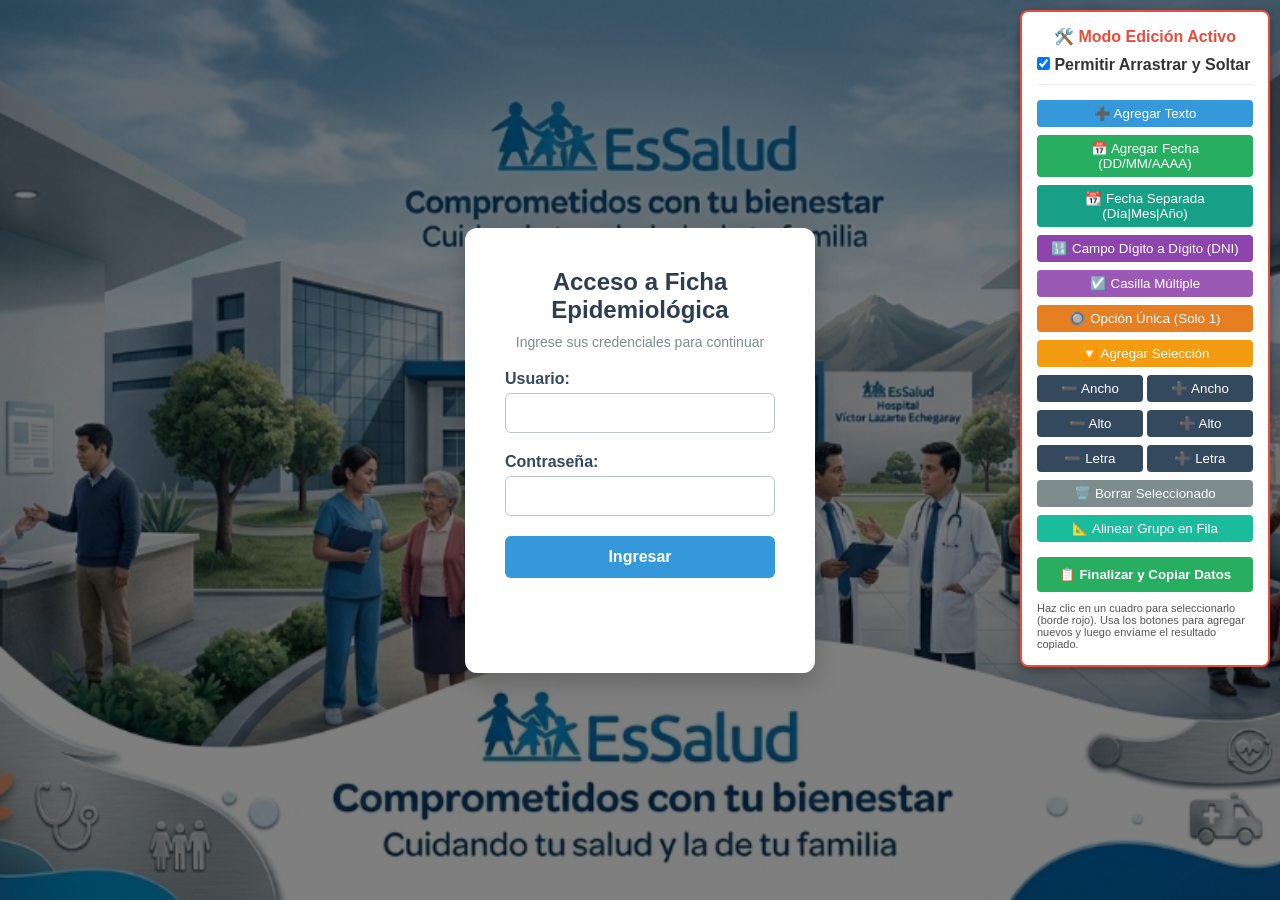
<file: index.html>
<!DOCTYPE html>
<html lang="es">
<head>
    <meta charset="UTF-8">
    <meta name="viewport" content="width=device-width, initial-scale=1.0">
    <title>Ficha de Investigación Epidemiológica</title>
    <link rel="stylesheet" href="styles.css">

    <style>
    @media print {
        /* Ocultar todo excepto la ficha */
        #login-container, #edit-panel { display: none !important; }
        #form-container {
            padding: 0 !important;
            background: none !important;
            min-height: unset !important;
        }
        .document-wrapper {
            box-shadow: none !important;
            max-width: 100% !important;
        }
        .submit-container { display: none !important; }

        /* Mostrar valores de inputs como texto visible */
        .abs-input, .abs-fecha-seg, .abs-digito {
            background-color: transparent !important;
            border: none !important;
            outline: none !important;
            -webkit-print-color-adjust: exact;
            print-color-adjust: exact;
        }

        /* Mostrar checkboxes y radios correctamente */
        .abs-check, .abs-radio {
            -webkit-print-color-adjust: exact;
            print-color-adjust: exact;
        }

        body { margin: 0; padding: 0; }
        @page { margin: 0; size: A4 portrait; }
    }
    </style>
</head>
<body>

    <!-- Login Screen -->
    <div id="login-container">
        <div class="login-box">
            <h2>Acceso a Ficha Epidemiológica</h2>
            <p>Ingrese sus credenciales para continuar</p>
            <div class="input-group">
                <label for="username">Usuario:</label>
                <input type="text" id="username" placeholder="Ingrese el usuario">
            </div>
            <div class="input-group">
                <label for="password">Contraseña:</label>
                <input type="password" id="password" placeholder="Ingrese la contraseña">
            </div>
            <button id="btn-login" onclick="login()">Ingresar</button>
            <p id="login-error" class="error-msg"></p>
        </div>
    </div>

    <!-- Main Form Screen -->
    <div id="form-container" style="display: none;">
        <div class="document-wrapper">
            <img src="ficha_fondo.png" alt="Ficha Epidemiológica" class="document-bg" id="document-bg">
            
            <form id="epidemiology-form">

                <!-- === CAMPOS ACTUALIZADOS === -->
                <input type="text" name="madre_apellidos_nombres" class="abs-input" style="top: 8.39%; left: 29.56%; width: 33%; font-size: 12px;">
                <input type="text" name="nino_apellidos_nombres" class="abs-input" style="top: 10%; left: 26.78%; width: 35%; font-size: 12px;">
                <input type="text" name="telefono" class="abs-input" style="top: 11.68%; left: 14.56%; width: 25%; font-size: 11px;">
                <input type="text" name="nacionalidad_madre" class="abs-input" style="top: 13.21%; left: 21.11%; width: 25%; font-size: 11px;">
                <input type="text" name="nacionalidad_hijo" class="abs-input" style="top: 13.21%; left: 63.22%; width: 25%; font-size: 10px;">
                <input type="text" name="peso_nacimiento" class="abs-input" style="top: 72.62%; left: 52.9%; width: 6%; font-size: 12px;">
                <input type="text" name="edad_gestacional_est" class="abs-input" style="top: 72.95%; left: 82.23%; width: 5%; height: 17px;">
                <input type="text" name="Lugarderesidencia_Pais" class="abs-input" style="top: 27.69%; left: 33.78%; width: 10%; height: 19px; font-size: 12px;">
                <input type="text" name="ESTABLECIMIENTO_NOTIFICANTE" class="abs-input" style="top: 16.52%; left: 31.67%; width: 20%; height: 21px; font-size: 11px;">
                <input type="text" name="DEPARTAMENTO" class="abs-input" style="top: 27.84%; left: 57.33%; width: 12%; font-size: 9px;">
                <input type="text" name="PROVINCIA" class="abs-input" style="top: 27.92%; left: 77.89%; width: 12%; height: 18px; font-size: 11px;">
                <input type="text" name="DISTRITO" class="abs-input" style="top: 29.26%; left: 15.44%; width: 14%; height: 16px; font-size: 10px;">
                <input type="text" name="DIRECCION" class="abs-input" style="top: 29.34%; left: 40.21%; width: 18%; height: 17px; font-size: 12px;">
                <input type="text" name="REFERENCIA" class="abs-input" style="top: 29.26%; left: 68.45%; width: 16%; height: 18px; font-size: 11px;">
                <input type="radio" name="Institucion" value="Ministerio_de_salud" class="abs-radio" style="top: 19.04%; left: 17.22%;">
                <input type="radio" name="Institucion" value="EsSalud" class="abs-radio" style="top: 19.08%; left: 33.33%;">
                <input type="radio" name="Institucion" value="FFAA/FFPP" class="abs-radio" style="top: 19.11%; left: 41.34%;">
                <input type="radio" name="Institucion" value="Privado" class="abs-radio" style="top: 19.07%; left: 52.33%;">
                <input type="radio" name="Nivel_de_establecimiento" value="I-1" class="abs-radio" style="top: 17.94%; left: 64.33%;">
                <input type="radio" name="Nivel_de_establecimiento" value="I-2" class="abs-radio" style="top: 17.82%; left: 71.22%;">
                <input type="radio" name="Nivel_de_establecimiento" value="I-3" class="abs-radio" style="top: 18.01%; left: 76.56%;">
                <input type="radio" name="Nivel_de_establecimiento" value="I-4" class="abs-radio" style="top: 17.89%; left: 81.89%;">
                <input type="radio" name="Nivel_de_establecimiento" value="II-1" class="abs-radio" style="top: 19.02%; left: 64.33%;">
                <input type="radio" name="Nivel_de_establecimiento" value="II-2" class="abs-radio" style="top: 19.06%; left: 71.22%;">
                <input type="radio" name="Nivel_de_establecimiento" value="III-1" class="abs-radio" style="top: 18.93%; left: 76.56%;">
                <input type="radio" name="Investigacion_de" value="Sífilis_materna" class="abs-radio" style="top: 21.63%; left: 77.78%;">
                <input type="radio" name="Investigacion_de" value="Sífilis congénita" class="abs-radio" style="top: 22.77%; left: 77.78%;">
                <input type="checkbox" name="Fecha_de_inicio_de_ultimo_periodo_menstrual" class="abs-check" style="top: 31.92%; left: 49.56%;">
                <input type="radio" name="Recibio_atencion_prenatal" value="Si" class="abs-radio" style="top: 32%; left: 63.11%;">
                <input type="radio" name="Recibio_atencion_prenatal" value="No" class="abs-radio" style="top: 33.23%; left: 63.11%;">
                <input type="radio" name="Recibio_atencion_prenatal" value="Desconocido" class="abs-radio" style="top: 34.44%; left: 63.11%;">
                <input type="radio" name="Estado_vital" value="Vivo" class="abs-radio" style="top: 66.92%; left: 68.54%;">
                <input type="radio" name="Estado_vital" value="Nació_vivo_luego_muri" class="abs-radio" style="top: 68.21%; left: 68.55%;">
                <input type="radio" name="Estado_vital" value="Mortinato" class="abs-radio" style="top: 69.58%; left: 68.44%;">
                <input type="radio" name="Estado_vital" value="Aborto" class="abs-radio" style="top: 70.71%; left: 68.44%;">
                <input type="radio" name="Clasificación_final_del_niño_Mortinato_o_Aborto" value="Sífilis_congénita" class="abs-radio" style="top: 88.85%; left: 60.33%;">
                <input type="radio" name="Clasificación_final_del_niño_Mortinato_o_Aborto" value="Niño_expuesto_a_sífilis_no_infectado" class="abs-radio" style="top: 91.32%; left: 60.33%;">
                <input type="text" name="Edad_gestacional_en_el_primer_control_prenatal" class="abs-input" style="top: 36.88%; left: 66.22%; width: 6%; height: 15px;">
                <input type="radio" name="Clasificación_de_caso_de_sífilis_en_la_gestante" value="Probable" class="abs-radio" style="top: 57.25%; left: 72.45%;">
                <input type="radio" name="Clasificación_de_caso_de_sífilis_en_la_gestante" value="Confirmado" class="abs-radio" style="top: 58.46%; left: 72.55%;">
                <input type="radio" name="Clasificación_de_caso_de_sífilis_en_la_gestante" value="Descartado(Falso_positivo)" class="abs-radio" style="top: 59.83%; left: 72.45%;">
                <input type="radio" name="Clasificación_de_caso_de_sífilis_en_la_gestante" value="Descartado(Sífilis_Memoria)" class="abs-radio" style="top: 61.05%; left: 72.55%;">
                <input type="checkbox" name="Fecha_de_primer_control_prenatal" class="abs-check" style="top: 37.12%; left: 10.23%;">
                <input type="text" name="Primera_prueba_treponémica_dia" class="abs-fecha-seg" maxlength="2" data-tipo="fecha_seg" data-grupo="Primera_prueba_treponémica" placeholder="DD" style="top: 48.83%; left: 10.56%; width: 3%; height: 15px;">
                <input type="text" name="Primera_prueba_treponémica_mes" class="abs-fecha-seg" maxlength="2" data-tipo="fecha_seg" data-grupo="Primera_prueba_treponémica" placeholder="MM" style="top: 48.83%; left: 14.55%; width: 3%; height: 15px;">
                <input type="text" name="Primera_prueba_treponémica_anio" class="abs-fecha-seg" maxlength="4" data-tipo="fecha_seg" data-grupo="Primera_prueba_treponémica" placeholder="AAAA" style="top: 48.92%; left: 18.45%; width: 4.5%; height: 15px;">
                <input type="text" name="Reciente_prueba_no_treponémica_dia" class="abs-fecha-seg" maxlength="2" data-tipo="fecha_seg" data-grupo="Reciente_prueba_no_treponémica" placeholder="DD" style="top: 43.8%; left: 11%; width: 3%; height: 13px;">
                <input type="text" name="Reciente_prueba_no_treponémica_mes" class="abs-fecha-seg" maxlength="2" data-tipo="fecha_seg" data-grupo="Reciente_prueba_no_treponémica" placeholder="MM" style="top: 43.72%; left: 16.11%; width: 3%; height: 13px;">
                <input type="text" name="Reciente_prueba_no_treponémica_anio" class="abs-fecha-seg" maxlength="4" data-tipo="fecha_seg" data-grupo="Reciente_prueba_no_treponémica" placeholder="AAAA" style="top: 43.8%; left: 21.34%; width: 4.5%; height: 13px;">
                <input type="text" name="Primera_prueba_no_treponémica_dia" class="abs-fecha-seg" maxlength="2" data-tipo="fecha_seg" data-grupo="Primera_prueba_no_treponémica" placeholder="DD" style="top: 42.16%; left: 11%; width: 3%; height: 15px;">
                <input type="text" name="Primera_prueba_no_treponémica_mes" class="abs-fecha-seg" maxlength="2" data-tipo="fecha_seg" data-grupo="Primera_prueba_no_treponémica" placeholder="MM" style="top: 42.23%; left: 16.44%; width: 3%; height: 15px;">
                <input type="text" name="Primera_prueba_no_treponémica_anio" class="abs-fecha-seg" maxlength="4" data-tipo="fecha_seg" data-grupo="Primera_prueba_no_treponémica" placeholder="AAAA" style="top: 42.15%; left: 21.56%; width: 4.5%; height: 15px;">
                <input type="text" name="Reciente_prueba_treponémica_dia" class="abs-fecha-seg" maxlength="2" data-tipo="fecha_seg" data-grupo="Reciente_prueba_treponémica" placeholder="DD" style="top: 51.48%; left: 10.45%; width: 3%; height: 15px;">
                <input type="text" name="Reciente_prueba_treponémica_mes" class="abs-fecha-seg" maxlength="2" data-tipo="fecha_seg" data-grupo="Reciente_prueba_treponémica" placeholder="MM" style="top: 51.45%; left: 14.56%; width: 3%; height: 15px;">
                <input type="text" name="Reciente_prueba_treponémica_anio" class="abs-fecha-seg" maxlength="4" data-tipo="fecha_seg" data-grupo="Reciente_prueba_treponémica" placeholder="AAAA" style="top: 51.72%; left: 18.11%; width: 4.5%; height: 15px;">
                <input type="radio" name="Resultados_primera_prueba_treponémica" value="Reactivo" class="abs-radio" style="top: 42.21%; left: 34.78%;">
                <input type="radio" name="Resultados_primera_prueba_treponémica" value="No_reactivo" class="abs-radio" style="top: 42.27%; left: 45.44%;">
                <input type="radio" name="Resultados_primera_prueba_treponémica" value="Desconocido" class="abs-radio" style="top: 42.3%; left: 57.67%;">
                <input type="radio" name="Resultados_reciente_prueba_no_treponémica" value="Reactivo" class="abs-radio" style="top: 43.65%; left: 34.67%;">
                <input type="radio" name="Resultados_reciente_prueba_no_treponémica" value="No_reactivo" class="abs-radio" style="top: 43.68%; left: 45.45%;">
                <input type="radio" name="Resultados_reciente_prueba_no_treponémica" value="Desconocido" class="abs-radio" style="top: 43.72%; left: 57.67%;">
                <input type="text" name="Título_primera_prueba_no_treponémica" class="abs-input" style="top: 42.23%; left: 62.22%; width: 4%; height: 14px;">
                <input type="text" name="Título_reciente_prueba_no_treponémica" class="abs-input" style="top: 43.73%; left: 62.23%; width: 4%; height: 14px;">
                <input type="radio" name="Momento_primera_prueba_no_treponémica" value="Gestación" class="abs-radio" style="top: 42.15%; left: 75.22%;">
                <input type="radio" name="Momento_primera_prueba_no_treponémica" value="Parto" class="abs-radio" style="top: 42.19%; left: 81.89%;">
                <input type="radio" name="Momento_primera_prueba_no_treponémica" value="Puerperio" class="abs-radio" style="top: 42.22%; left: 91.44%;">
                <input type="radio" name="Reciente_prueba_no_treponémica" value="Gestación" class="abs-radio" style="top: 43.65%; left: 75.11%;">
                <input type="radio" name="Reciente_prueba_no_treponémica" value="Parto" class="abs-radio" style="top: 43.68%; left: 81.89%;">
                <input type="radio" name="Reciente_prueba_no_treponémica" value="Puerperio" class="abs-radio" style="top: 43.64%; left: 91.34%;">
                <input type="radio" name="Tipo_de_primera_prueba_treponémica" value="Prueba_rápida/P.Dual" class="abs-radio" style="top: 48.91%; left: 23.89%;">
                <input type="radio" name="Tipo_de_primera_prueba_treponémica" value="Otra" class="abs-radio" style="top: 50.21%; left: 23.89%;">
                <input type="radio" name="Tipo_de_primera_prueba_treponémica" value="Prueba_rápida/P.Dual" class="abs-radio" style="top: 51.43%; left: 23.78%;">
                <input type="radio" name="Tipo_de_primera_prueba_treponémica" value="Otra" class="abs-radio" style="top: 52.8%; left: 23.78%;">
                <input type="text" name="Otro_tipo_de_primera_prueba_treponémica" class="abs-input" style="top: 50.25%; left: 28.78%; width: 8%; height: 14px;">
                <input type="text" name="Otro_tipo_de_prueba_treponómica_reciente" class="abs-input" style="top: 52.37%; left: 29.78%; width: 10%; height: 14px;">
                <input type="radio" name="Resultados_primera_prueba_treponémica" value="Reactivo" class="abs-radio" style="top: 48.99%; left: 46.89%;">
                <input type="radio" name="Resultados_primera_prueba_treponémica" value="No_reactivo" class="abs-radio" style="top: 48.87%; left: 57.56%;">
                <input type="radio" name="Resultados_primera_prueba_treponémica" value="Desconocido" class="abs-radio" style="top: 48.9%; left: 64.33%;">
                <input type="radio" name="Resultados_prueba_treponémica_reciente" value="Reactivo" class="abs-radio" style="top: 51.51%; left: 46.78%;">
                <input type="radio" name="Resultados_prueba_treponémica_reciente" value="No_reactivo" class="abs-radio" style="top: 51.46%; left: 57.67%;">
                <input type="radio" name="Resultados_prueba_treponémica_reciente" value="Desconocido" class="abs-radio" style="top: 51.42%; left: 64.33%;">
                <input type="radio" name="Momento_primera_prueba_treponémica" value="Gestación" class="abs-radio" style="top: 48.99%; left: 75.11%;">
                <input type="radio" name="Momento_primera_prueba_treponémica" value="Parto" class="abs-radio" style="top: 48.95%; left: 81.89%;">
                <input type="radio" name="Momento_primera_prueba_treponémica" value="Puerperio" class="abs-radio" style="top: 48.98%; left: 91.44%;">
                <input type="radio" name="Momento_prueba_treponémica_reciente" value="Gestación" class="abs-radio" style="top: 51.51%; left: 75.11%;">
                <input type="radio" name="Momento_prueba_treponémica_reciente" value="Parto" class="abs-radio" style="top: 51.46%; left: 81.89%;">
                <input type="radio" name="Momento_prueba_treponémica_reciente" value="Puerperio" class="abs-radio" style="top: 51.5%; left: 91.33%;">
                <input type="radio" name="Durante_el_embarazo_la_madre_fue_adecuadamente_tratada?" value="Si" class="abs-radio" style="top: 54.81%; left: 9.11%;">
                <input type="radio" name="Durante_el_embarazo_la_madre_fue_adecuadamente_tratada?" value="No" class="abs-radio" style="top: 56.18%; left: 9.11%;">
                <input type="radio" name="Durante_el_embarazo_la_madre_fue_adecuadamente_tratada?" value="Desconocido" class="abs-radio" style="top: 62.11%; left: 9.11%;">
                <input type="checkbox" name="Tratamiento_sin_penicilina" class="abs-check" style="top: 57.23%; left: 14.32%;">
                <input type="checkbox" name="Tratamiento_durante_los_30_días_previos_al_parto" class="abs-check" style="top: 58.5%; left: 14.33%;">
                <input type="checkbox" name="No_inició_tratamiento_durante_la_gestión" class="abs-check" style="top: 59.76%; left: 14.33%;">
                <input type="checkbox" name="Tratamiento_incompleto(1o2dosis)" class="abs-check" style="top: 60.92%; left: 14.33%;">
                <input type="text" name="Fecha_de_culminación_3ra_dosis" class="abs-input abs-fecha" maxlength="10" data-tipo="fecha" style="top: 54.57%; left: 36.33%; width: 12%; height: 16px; font-size: 20px;">
                <input type="radio" name="Contactos_sexuales_tratados" value="Si" class="abs-radio" style="top: 58.58%; left: 52.22%;">
                <input type="radio" name="Contactos_sexuales_tratados" value="No" class="abs-radio" style="top: 59.72%; left: 52.22%;">
                <input type="radio" name="Contactos_sexuales_tratados" value="Desconocido" class="abs-radio" style="top: 61.07%; left: 52.22%;">
                <input type="text" name="Si_contactos-sexuales_tratados" class="abs-input" style="top: 58.41%; left: 59.33%; width: 4%; height: 12px;">
                <input type="text" name="No_contactos_sexuales_tratados" class="abs-input" style="top: 59.53%; left: 59.33%; width: 4%; height: 14px;">
                <input type="text" name="Desconocidos_contactos_sexuales_tratados" class="abs-input" style="top: 60.94%; left: 63.56%; width: 4%; height: 12px;">
                <input type="radio" name="Lugar_del_parto/Culminación_del_embarazo" value="Establecimiento_de_salud" class="abs-radio" style="top: 66.84%; left: 35.89%;">
                <input type="radio" name="Lugar_del_parto/Culminación_del_embarazo" value="Domicilio" class="abs-radio" style="top: 70.79%; left: 36%;">
                <input type="checkbox" name="Peso_al_nacimiento_desconocido" class="abs-check" style="top: 75.09%; left: 38.77%;">
                <input type="checkbox" name="Edad_gestacional_estimada_desconocido" class="abs-check" style="top: 74.31%; left: 69.89%;">
                <input type="checkbox" name="Fecha_de_parto/culminación_del_embarazo" class="abs-check" style="top: 69.51%; left: 8.78%;">
                <input type="checkbox" name="Fecha_de_fallecimiento_desconocido" class="abs-check" style="top: 75.31%; left: 12.78%;">
                <input type="radio" name="¿Fue_el_niño_tratado?" value="Si_con_penicilina_G_sódica_o_penicilina_G_procaínica_por_=>10días" class="abs-radio" style="top: 88.93%; left: 9.11%;">
                <input type="radio" name="¿Fue_el_niño_tratado?" value="Si_con_penicilina_benzatínicax1dosis" class="abs-radio" style="top: 90.14%; left: 9.11%;">
                <input type="radio" name="¿Fue_el_niño_tratado?" value="si_con_otro_tratamiento" class="abs-radio" style="top: 91.37%; left: 9.11%;">
                <input type="radio" name="Si_con_otro_tratamiento" value="No_recibió_tratamiento" class="abs-radio" style="top: 92.53%; left: 15.67%;">
                <input type="radio" name="Si_con_otro_tratamiento" value="Desconocido" class="abs-radio" style="top: 92.5%; left: 36%;">
                <input type="checkbox" name="19Madre_con_sifilis" class="abs-check" style="top: 79.4%; left: 8.89%;">
                <input type="checkbox" name="19resultado_de_títulos" class="abs-check" style="top: 80.5%; left: 8.89%;">
                <input type="checkbox" name="19Niño_con_manifestaciones" class="abs-check" style="top: 82.86%; left: 8.89%;">
                <input type="checkbox" name="19Demostración_de_treponema" class="abs-check" style="top: 84.28%; left: 9%;">
                <input type="checkbox" name="19niño_mayor_de_2_años" class="abs-check" style="top: 85.53%; left: 9.11%;">
                <input type="text" name="19Fecha_de_los_test_dia" class="abs-fecha-seg" maxlength="2" data-tipo="fecha_seg" data-grupo="19Fecha_de_los_test" placeholder="DD" style="top: 81.6%; left: 23.89%; width: 3%; height: 12px;">
                <input type="text" name="19Fecha_de_los_test_mes" class="abs-fecha-seg" maxlength="2" data-tipo="fecha_seg" data-grupo="19Fecha_de_los_test" placeholder="MM" style="top: 81.54%; left: 28.22%; width: 3%; height: 12px;">
                <input type="text" name="19Fecha_de_los_test_anio" class="abs-fecha-seg" maxlength="4" data-tipo="fecha_seg" data-grupo="19Fecha_de_los_test" placeholder="AAAA" style="top: 81.52%; left: 33.11%; width: 4.5%; height: 14px;">
                <input type="checkbox" name="Fecha_de_los_test_desconocido" class="abs-check" style="top: 81.68%; left: 41.45%;">
                <input type="text" name="Titulo_Madre" class="abs-input" style="top: 81.36%; left: 65.99%; width: 6%; height: 16px; font-size: 12px;">
                <input type="text" name="Titulo_Niño" class="abs-input" style="top: 81.38%; left: 85.12%; width: 6%; height: 16px;">
                <input type="radio" name="Lugar_de_parto_nivel_Estab" value="I-1" class="abs-radio" style="top: 69.43%; left: 46.78%;">
                <input type="radio" name="Lugar_de_parto_nivel_Estab" value="I-2" class="abs-radio" style="top: 69.62%; left: 52.22%;">
                <input type="radio" name="Lugar_de_parto_nivel_Estab" value="I-3" class="abs-radio" style="top: 69.5%; left: 57.55%;">
                <input type="radio" name="Lugar_de_parto_nivel_Estab" value="I-4" class="abs-radio" style="top: 69.6%; left: 63%;">
                <input type="text" name="DNI_madre_1" class="abs-digito" maxlength="1" data-tipo="digito" data-grupo="DNI_madre" data-idx="0" style="top: 10.08%; left: 66%; width: 2.5%; height: 22px;">
                <input type="text" name="DNI_madre_2" class="abs-digito" maxlength="1" data-tipo="digito" data-grupo="DNI_madre" data-idx="1" style="top: 10.08%; left: 68.6%; width: 2.5%; height: 22px;">
                <input type="text" name="DNI_madre_3" class="abs-digito" maxlength="1" data-tipo="digito" data-grupo="DNI_madre" data-idx="2" style="top: 10.08%; left: 71.31%; width: 2.5%; height: 22px;">
                <input type="text" name="DNI_madre_4" class="abs-digito" maxlength="1" data-tipo="digito" data-grupo="DNI_madre" data-idx="3" style="top: 10.08%; left: 74.13%; width: 2.5%; height: 22px;">
                <input type="text" name="DNI_madre_5" class="abs-digito" maxlength="1" data-tipo="digito" data-grupo="DNI_madre" data-idx="4" style="top: 10.08%; left: 76.96%; width: 2.5%; height: 22px;">
                <input type="text" name="DNI_madre_6" class="abs-digito" maxlength="1" data-tipo="digito" data-grupo="DNI_madre" data-idx="5" style="top: 10.08%; left: 79.56%; width: 2.5%; height: 22px;">
                <input type="text" name="DNI_madre_7" class="abs-digito" maxlength="1" data-tipo="digito" data-grupo="DNI_madre" data-idx="6" style="top: 10.08%; left: 82.16%; width: 2.5%; height: 22px;">
                <input type="text" name="DNI_madre_8" class="abs-digito" maxlength="1" data-tipo="digito" data-grupo="DNI_madre" data-idx="7" style="top: 10.08%; left: 84.75%; width: 2.5%; height: 22px;">
                <input type="text" name="DNI_madre_9" class="abs-digito" maxlength="1" data-tipo="digito" data-grupo="DNI_madre" data-idx="8" style="top: 10%; left: 87.58%; width: 2.5%; height: 22px;">
                <input type="text" name="DNI_madre_10" class="abs-digito" maxlength="1" data-tipo="digito" data-grupo="DNI_madre" data-idx="9" style="top: 10%; left: 90.18%; width: 2.5%; height: 22px;">
                <input type="text" name="Fecha_notificacion_e_investigacion_1" class="abs-digito" maxlength="1" data-tipo="digito" data-grupo="Fecha_notificacion_e_investigacion" data-idx="0" style="top: 21.79%; left: 24.33%; width: 2%; height: 12px;">
                <input type="text" name="Fecha_notificacion_e_investigacion_2" class="abs-digito" maxlength="1" data-tipo="digito" data-grupo="Fecha_notificacion_e_investigacion" data-idx="1" style="top: 21.79%; left: 27.1%; width: 2%; height: 12px;">
                <input type="text" name="Fecha_notificacion_e_investigacion_3" class="abs-digito" maxlength="1" data-tipo="digito" data-grupo="Fecha_notificacion_e_investigacion" data-idx="2" style="top: 21.87%; left: 30.97%; width: 2%; height: 10px;">
                <input type="text" name="Fecha_notificacion_e_investigacion_4" class="abs-digito" maxlength="1" data-tipo="digito" data-grupo="Fecha_notificacion_e_investigacion" data-idx="3" style="top: 21.79%; left: 33.86%; width: 2%; height: 12px;">
                <input type="text" name="Fecha_notificacion_e_investigacion_5" class="abs-digito" maxlength="1" data-tipo="digito" data-grupo="Fecha_notificacion_e_investigacion" data-idx="4" style="top: 21.87%; left: 38.96%; width: 2%; height: 10px;">
                <input type="text" name="Fecha_notificacion_e_investigacion_6" class="abs-digito" maxlength="1" data-tipo="digito" data-grupo="Fecha_notificacion_e_investigacion" data-idx="5" style="top: 21.87%; left: 41.94%; width: 2%; height: 10px;">
                <input type="text" name="Fecha_notificacion_e_investigacion_7" class="abs-digito" maxlength="1" data-tipo="digito" data-grupo="Fecha_notificacion_e_investigacion" data-idx="6" style="top: 21.87%; left: 44.6%; width: 2%; height: 10px;">
                <input type="text" name="Fecha_notificacion_e_investigacion_8" class="abs-digito" maxlength="1" data-tipo="digito" data-grupo="Fecha_notificacion_e_investigacion" data-idx="7" style="top: 21.87%; left: 47.26%; width: 2%; height: 10px;">
                <input type="text" name="Semana_Epidemiológica_1" class="abs-digito" maxlength="1" data-tipo="digito" data-grupo="Semana_Epidemiológica" data-idx="0" style="top: 21.95%; left: 59.44%; width: 2.5%; height: 22px;">
                <input type="text" name="Semana_Epidemiológica_2" class="abs-digito" maxlength="1" data-tipo="digito" data-grupo="Semana_Epidemiológica" data-idx="1" style="top: 22.03%; left: 61.82%; width: 2.5%; height: 22px;">
                <input type="text" name="Fecha_nacimiento_1" class="abs-digito" maxlength="1" data-tipo="digito" data-grupo="Fecha_nacimiento" data-idx="0" style="top: 25.8%; left: 48.67%; width: 2%; height: 12px;">
                <input type="text" name="Fecha_nacimiento_2" class="abs-digito" maxlength="1" data-tipo="digito" data-grupo="Fecha_nacimiento" data-idx="1" style="top: 25.88%; left: 50.99%; width: 2%; height: 10px;">
                <input type="text" name="Fecha_nacimiento_3" class="abs-digito" maxlength="1" data-tipo="digito" data-grupo="Fecha_nacimiento" data-idx="2" style="top: 25.8%; left: 55.31%; width: 2%; height: 10px;">
                <input type="text" name="Fecha_nacimiento_4" class="abs-digito" maxlength="1" data-tipo="digito" data-grupo="Fecha_nacimiento" data-idx="3" style="top: 25.8%; left: 58.08%; width: 2%; height: 12px;">
                <input type="text" name="Fecha_nacimiento_5" class="abs-digito" maxlength="1" data-tipo="digito" data-grupo="Fecha_nacimiento" data-idx="4" style="top: 25.8%; left: 62.18%; width: 2%; height: 10px;">
                <input type="text" name="Fecha_nacimiento_6" class="abs-digito" maxlength="1" data-tipo="digito" data-grupo="Fecha_nacimiento" data-idx="5" style="top: 25.8%; left: 64.94%; width: 2%; height: 10px;">
                <input type="text" name="Fecha_nacimiento_7" class="abs-digito" maxlength="1" data-tipo="digito" data-grupo="Fecha_nacimiento" data-idx="6" style="top: 25.72%; left: 67.6%; width: 2%; height: 12px;">
                <input type="text" name="Fecha_nacimiento_8" class="abs-digito" maxlength="1" data-tipo="digito" data-grupo="Fecha_nacimiento" data-idx="7" style="top: 25.72%; left: 70.26%; width: 2%; height: 12px;">
                <input type="text" name="Fecha_inicio_de_ultimo_periodo_menstrual_1" class="abs-digito" maxlength="1" data-tipo="digito" data-grupo="Fecha_inicio_de_ultimo_periodo_menstrual" data-idx="0" style="top: 32.01%; left: 24%; width: 2.5%; height: 12px;">
                <input type="text" name="Fecha_inicio_de_ultimo_periodo_menstrual_2" class="abs-digito" maxlength="1" data-tipo="digito" data-grupo="Fecha_inicio_de_ultimo_periodo_menstrual" data-idx="1" style="top: 32.01%; left: 26.93%; width: 2.5%; height: 12px;">
                <input type="text" name="Fecha_inicio_de_ultimo_periodo_menstrual_3" class="abs-digito" maxlength="1" data-tipo="digito" data-grupo="Fecha_inicio_de_ultimo_periodo_menstrual" data-idx="2" style="top: 32.17%; left: 30.76%; width: 2.5%; height: 10px;">
                <input type="text" name="Fecha_inicio_de_ultimo_periodo_menstrual_4" class="abs-digito" maxlength="1" data-tipo="digito" data-grupo="Fecha_inicio_de_ultimo_periodo_menstrual" data-idx="3" style="top: 32.01%; left: 33.58%; width: 2.5%; height: 12px;">
                <input type="text" name="Fecha_inicio_de_ultimo_periodo_menstrual_5" class="abs-digito" maxlength="1" data-tipo="digito" data-grupo="Fecha_inicio_de_ultimo_periodo_menstrual" data-idx="4" style="top: 32.17%; left: 37.73%; width: 2.5%; height: 10px;">
                <input type="text" name="Fecha_inicio_de_ultimo_periodo_menstrual_6" class="abs-digito" maxlength="1" data-tipo="digito" data-grupo="Fecha_inicio_de_ultimo_periodo_menstrual" data-idx="5" style="top: 32.09%; left: 40.44%; width: 2.5%; height: 12px;">
                <input type="text" name="Fecha_inicio_de_ultimo_periodo_menstrual_7" class="abs-digito" maxlength="1" data-tipo="digito" data-grupo="Fecha_inicio_de_ultimo_periodo_menstrual" data-idx="6" style="top: 32.17%; left: 43.04%; width: 2.5%; height: 10px;">
                <input type="text" name="Fecha_inicio_de_ultimo_periodo_menstrual_8" class="abs-digito" maxlength="1" data-tipo="digito" data-grupo="Fecha_inicio_de_ultimo_periodo_menstrual" data-idx="7" style="top: 32.01%; left: 45.64%; width: 2.5%; height: 12px;">
                <input type="text" name="Edad_1" class="abs-digito" maxlength="1" data-tipo="digito" data-grupo="Edad" data-idx="0" style="top: 25.8%; left: 84.44%; width: 1.5%; height: 14px;">
                <input type="text" name="Edad_2" class="abs-digito" maxlength="1" data-tipo="digito" data-grupo="Edad" data-idx="1" style="top: 25.8%; left: 86.15%; width: 1.5%; height: 12px;">
                <input type="text" name="Fecha_primer_control_prenatal_1" class="abs-digito" maxlength="1" data-tipo="digito" data-grupo="Fecha_primer_control_prenatal" data-idx="0" style="top: 36.18%; left: 35.22%; width: 2%; height: 10px;">
                <input type="text" name="Fecha_primer_control_prenatal_2" class="abs-digito" maxlength="1" data-tipo="digito" data-grupo="Fecha_primer_control_prenatal" data-idx="1" style="top: 36.1%; left: 37.88%; width: 2%; height: 12px;">
                <input type="text" name="Fecha_primer_control_prenatal_3" class="abs-digito" maxlength="1" data-tipo="digito" data-grupo="Fecha_primer_control_prenatal" data-idx="2" style="top: 36.1%; left: 41.98%; width: 2%; height: 12px;">
                <input type="text" name="Fecha_primer_control_prenatal_4" class="abs-digito" maxlength="1" data-tipo="digito" data-grupo="Fecha_primer_control_prenatal" data-idx="3" style="top: 36.1%; left: 44.63%; width: 2%; height: 12px;">
                <input type="text" name="Fecha_primer_control_prenatal_5" class="abs-digito" maxlength="1" data-tipo="digito" data-grupo="Fecha_primer_control_prenatal" data-idx="4" style="top: 36.1%; left: 48.84%; width: 2%; height: 14px;">
                <input type="text" name="Fecha_primer_control_prenatal_6" class="abs-digito" maxlength="1" data-tipo="digito" data-grupo="Fecha_primer_control_prenatal" data-idx="5" style="top: 36.1%; left: 51.28%; width: 2%; height: 12px;">
                <input type="text" name="Fecha_primer_control_prenatal_7" class="abs-digito" maxlength="1" data-tipo="digito" data-grupo="Fecha_primer_control_prenatal" data-idx="6" style="top: 36.1%; left: 54.05%; width: 2%; height: 12px;">
                <input type="text" name="Fecha_primer_control_prenatal_8" class="abs-digito" maxlength="1" data-tipo="digito" data-grupo="Fecha_primer_control_prenatal" data-idx="7" style="top: 36.1%; left: 56.7%; width: 2%; height: 12px;">
                <input type="text" name="13.Fecha_Parto_culminacion_1" class="abs-digito" maxlength="1" data-tipo="digito" data-grupo="13.Fecha_Parto_culminacion" data-idx="0" style="top: 67.07%; left: 9.67%; width: 2%; height: 12px;">
                <input type="text" name="13.Fecha_Parto_culminacion_2" class="abs-digito" maxlength="1" data-tipo="digito" data-grupo="13.Fecha_Parto_culminacion" data-idx="1" style="top: 67.07%; left: 12.21%; width: 2%; height: 12px;">
                <input type="text" name="13.Fecha_Parto_culminacion_3" class="abs-digito" maxlength="1" data-tipo="digito" data-grupo="13.Fecha_Parto_culminacion" data-idx="2" style="top: 67.06%; left: 16.2%; width: 2%; height: 12px;">
                <input type="text" name="13.Fecha_Parto_culminacion_4" class="abs-digito" maxlength="1" data-tipo="digito" data-grupo="13.Fecha_Parto_culminacion" data-idx="3" style="top: 66.92%; left: 19.08%; width: 2%; height: 12px;">
                <input type="text" name="13.Fecha_Parto_culminacion_5" class="abs-digito" maxlength="1" data-tipo="digito" data-grupo="13.Fecha_Parto_culminacion" data-idx="4" style="top: 66.92%; left: 23.18%; width: 2%; height: 12px;">
                <input type="text" name="13.Fecha_Parto_culminacion_6" class="abs-digito" maxlength="1" data-tipo="digito" data-grupo="13.Fecha_Parto_culminacion" data-idx="5" style="top: 66.99%; left: 25.61%; width: 2%; height: 12px;">
                <input type="text" name="13.Fecha_Parto_culminacion_7" class="abs-digito" maxlength="1" data-tipo="digito" data-grupo="13.Fecha_Parto_culminacion" data-idx="6" style="top: 66.99%; left: 28.38%; width: 2%; height: 10px;">
                <input type="text" name="13.Fecha_Parto_culminacion_8" class="abs-digito" maxlength="1" data-tipo="digito" data-grupo="13.Fecha_Parto_culminacion" data-idx="7" style="top: 67.07%; left: 31.03%; width: 2%; height: 12px;">
                <input type="text" name="Fecha_de_fallecimiento_1" class="abs-digito" maxlength="1" data-tipo="digito" data-grupo="Fecha_de_fallecimiento" data-idx="0" style="top: 73.52%; left: 9.44%; width: 2%; height: 12px;">
                <input type="text" name="Fecha_de_fallecimiento_2" class="abs-digito" maxlength="1" data-tipo="digito" data-grupo="Fecha_de_fallecimiento" data-idx="1" style="top: 73.52%; left: 12.1%; width: 2%; height: 12px;">
                <input type="text" name="Fecha_de_fallecimiento_3" class="abs-digito" maxlength="1" data-tipo="digito" data-grupo="Fecha_de_fallecimiento" data-idx="2" style="top: 73.44%; left: 16.2%; width: 2%; height: 12px;">
                <input type="text" name="Fecha_de_fallecimiento_4" class="abs-digito" maxlength="1" data-tipo="digito" data-grupo="Fecha_de_fallecimiento" data-idx="3" style="top: 73.6%; left: 18.86%; width: 2%; height: 10px;">
                <input type="text" name="Fecha_de_fallecimiento_5" class="abs-digito" maxlength="1" data-tipo="digito" data-grupo="Fecha_de_fallecimiento" data-idx="4" style="top: 73.52%; left: 23.07%; width: 2%; height: 12px;">
                <input type="text" name="Fecha_de_fallecimiento_6" class="abs-digito" maxlength="1" data-tipo="digito" data-grupo="Fecha_de_fallecimiento" data-idx="5" style="top: 73.52%; left: 25.5%; width: 2%; height: 10px;">
                <input type="text" name="Fecha_de_fallecimiento_7" class="abs-digito" maxlength="1" data-tipo="digito" data-grupo="Fecha_de_fallecimiento" data-idx="6" style="top: 73.6%; left: 28.38%; width: 2%; height: 10px;">
                <input type="text" name="Fecha_de_fallecimiento_8" class="abs-digito" maxlength="1" data-tipo="digito" data-grupo="Fecha_de_fallecimiento" data-idx="7" style="top: 73.44%; left: 31.03%; width: 2%; height: 12px;">
                <input type="text" name="DISA/DIRESA/GERESA" class="abs-input" style="top: 14.87%; left: 22.55%; width: 20%; height: 19px;">
                <input type="text" name="RED" class="abs-input" style="top: 15.11%; left: 46.22%; width: 16%; height: 15px; font-size: 12px;">
                <input type="text" name="MICRORED" class="abs-input" style="top: 15.11%; left: 73%; width: 16%; height: 15px; font-size: 12px;">
                <input type="text" name="14.Establecimiento de salud, lugar de parto" class="abs-input" style="top: 68.1%; left: 38.22%; width: 20%; height: 14px;">
                <input type="text" name="Nombre_y_apellidos_del_notificador" class="abs-input" style="top: 95.28%; left: 8.78%; width: 46%;">

                <!-- Submit Button -->
                 <div class="submit-container" style="position: absolute; top: 98%; left: 50%; transform: translateX(-50%); width: 80%; display: flex; flex-direction: column; align-items: center; gap: 8px; z-index: 10;">
                    <button type="button" id="btn-submit" onclick="submitData()">Guardar e Enviar a Drive</button>
                    <p id="submit-status"></p>
                    <button type="button" id="btn-pdf" onclick="descargarPDF()" style="margin-top:10px; padding: 15px 40px; background-color: #e74c3c; color: white; border: none; border-radius: 8px; font-size: 18px; font-weight: bold; cursor: pointer; box-shadow: 0 4px 15px rgba(231,76,60,0.4);">&#x1F4C4; Descargar PDF</button>
                </div>
            </form>
        </div>
    </div>

    
    <script>
    // Verificar sesión del menú
    if (sessionStorage.getItem('autenticado') === 'true') {
        document.addEventListener('DOMContentLoaded', function() {
            document.getElementById('login-container').style.display = 'none';
            document.getElementById('form-container').style.display = 'flex';
        });
    }
    </script>

    <script src="app.js"></script>
    <script src="edit_mode.js"></script>
    <script>
    // ── 1. Color mostaza → transparente al escribir ──────────────────────────
    function initHasValue() {
        document.querySelectorAll('.abs-input, .abs-fecha-seg, .abs-digito').forEach(el => {
            // Estado inicial (por si ya tiene valor guardado)
            if (el.value && el.value.trim() !== '') el.classList.add('has-value');

            el.addEventListener('input', function() {
                if (this.value.trim() !== '') {
                    this.classList.add('has-value');
                } else {
                    this.classList.remove('has-value');
                }
            });
        });
    }

    // ── 2. Auto-avance Día → Mes → Año ───────────────────────────────────────
    function initFechasSeparadas() {
        let grupos = {};
        document.querySelectorAll('.abs-fecha-seg').forEach(el => {
            let g = el.dataset.grupo;
            if (!g) return;
            if (!grupos[g]) grupos[g] = [];
            grupos[g].push(el);
        });
        Object.values(grupos).forEach(campos => {
            campos.forEach((el, idx) => {
                el.addEventListener('input', function() {
                    if (this.value.length === this.maxLength && idx < campos.length - 1) {
                        campos[idx + 1].focus();
                    }
                });
                el.addEventListener('keypress', function(e) {
                    if (!/[0-9]/.test(e.key)) e.preventDefault();
                });
            });
        });
    }


    // ── Descargar PDF ─────────────────────────────────────────────────────────
    function descargarPDF() {
        // Ocultar panel de edición temporalmente
        const editPanel = document.getElementById('edit-panel');
        const submitContainer = document.querySelector('.submit-container');
        if (editPanel) editPanel.style.display = 'none';

        window.print();

        // Restaurar panel después de imprimir
        setTimeout(function() {
            if (editPanel) editPanel.style.display = '';
        }, 1000);
    }

    // Ejecutar cuando el formulario ya es visible
    document.addEventListener('DOMContentLoaded', function() {
        initFechasSeparadas();
        initHasValue();
    });

    // También re-ejecutar cuando el login muestra el formulario
    // (app.js llama showForm(), así que observamos el cambio de display)
    const _observer = new MutationObserver(function(mutations) {
        mutations.forEach(function(m) {
            if (m.target.id === 'form-container' && m.attributeName === 'style') {
                initFechasSeparadas();
                initHasValue();
            }
        });
    });
    _observer.observe(document.getElementById('form-container'), { attributes: true });
    </script>
    
    <!-- Controles de Edición para el Usuario -->
    <div id="edit-panel" style="position: fixed; top: 10px; right: 10px; background: white; padding: 15px; border: 2px solid #e74c3c; border-radius: 8px; z-index: 1000; box-shadow: 0 4px 10px rgba(0,0,0,0.3); width: 250px;">
        <h4 style="color: #e74c3c; margin-bottom: 10px; text-align:center;">🛠️ Modo Edición Activo</h4>
        
        <label style="display: block; margin-bottom: 15px; cursor: pointer; font-weight: bold; border-bottom: 1px solid #eee; padding-bottom: 10px;">
            <input type="checkbox" id="edit-mode-toggle" checked> Permitir Arrastrar y Soltar
        </label>
        
        <div style="display:flex; flex-direction:column; gap:8px; margin-bottom: 15px;">
            <button onclick="agregarTexto()" style="padding: 6px; background: #3498db; color: white; border: none; border-radius: 4px; cursor: pointer;">&#x2795; Agregar Texto</button>
            <button onclick="agregarFecha()" style="padding: 6px; background: #27ae60; color: white; border: none; border-radius: 4px; cursor: pointer;">&#x1F4C5; Agregar Fecha (DD/MM/AAAA)</button>
            <button onclick="agregarFechaSeparada()" style="padding: 6px; background: #16a085; color: white; border: none; border-radius: 4px; cursor: pointer;">&#x1F4C6; Fecha Separada (Día|Mes|Año)</button>
            <button onclick="agregarDigitos()" style="padding: 6px; background: #8e44ad; color: white; border: none; border-radius: 4px; cursor: pointer;">&#x1F522; Campo Dígito a Dígito (DNI)</button>
            <button onclick="agregarCasilla()" style="padding: 6px; background: #9b59b6; color: white; border: none; border-radius: 4px; cursor: pointer;">&#x2611;&#xFE0F; Casilla Múltiple</button>
            <button onclick="agregarRadio()" style="padding: 6px; background: #e67e22; color: white; border: none; border-radius: 4px; cursor: pointer;">&#x1F518; Opción Única (Solo 1)</button>
            <button onclick="agregarSeleccion()" style="padding: 6px; background: #f39c12; color: white; border: none; border-radius: 4px; cursor: pointer;">&#x1F53D; Agregar Selección</button>
            
            <!-- Controles de tamaño -->
            <div style="display:flex; gap: 4px;">
                <button onclick="reducirAncho()" style="flex: 1; padding: 6px; background: #34495e; color: white; border: none; border-radius: 4px; cursor: pointer;">➖ Ancho</button>
                <button onclick="aumentarAncho()" style="flex: 1; padding: 6px; background: #34495e; color: white; border: none; border-radius: 4px; cursor: pointer;">➕ Ancho</button>
            </div>
            <div style="display:flex; gap: 4px;">
                <button onclick="reducirAlto()" style="flex: 1; padding: 6px; background: #34495e; color: white; border: none; border-radius: 4px; cursor: pointer;">➖ Alto</button>
                <button onclick="aumentarAlto()" style="flex: 1; padding: 6px; background: #34495e; color: white; border: none; border-radius: 4px; cursor: pointer;">➕ Alto</button>
            </div>
            <div style="display:flex; gap: 4px;">
                <button onclick="reducirLetra()" style="flex: 1; padding: 6px; background: #34495e; color: white; border: none; border-radius: 4px; cursor: pointer;">➖ Letra</button>
                <button onclick="aumentarLetra()" style="flex: 1; padding: 6px; background: #34495e; color: white; border: none; border-radius: 4px; cursor: pointer;">➕ Letra</button>
            </div>

            <button onclick="borrarSeleccionado()" style="padding: 6px; background: #7f8c8d; color: white; border: none; border-radius: 4px; cursor: pointer;">🗑️ Borrar Seleccionado</button>
            <button onclick="alinearEnFila()" style="padding: 6px; background: #1abc9c; color: white; border: none; border-radius: 4px; cursor: pointer;">📐 Alinear Grupo en Fila</button>
        </div>

        <button onclick="exportarPosiciones()" style="width: 100%; padding: 10px; background: #27ae60; color: white; border: none; border-radius: 4px; cursor: pointer; font-weight: bold;">📋 Finalizar y Copiar Datos</button>
        
        <p style="font-size: 11px; margin-top: 10px; color: #555;">Haz clic en un cuadro para seleccionarlo (borde rojo). Usa los botones para agregar nuevos y luego envíame el resultado copiado.</p>
    </div>
</body>
</html>
</file>
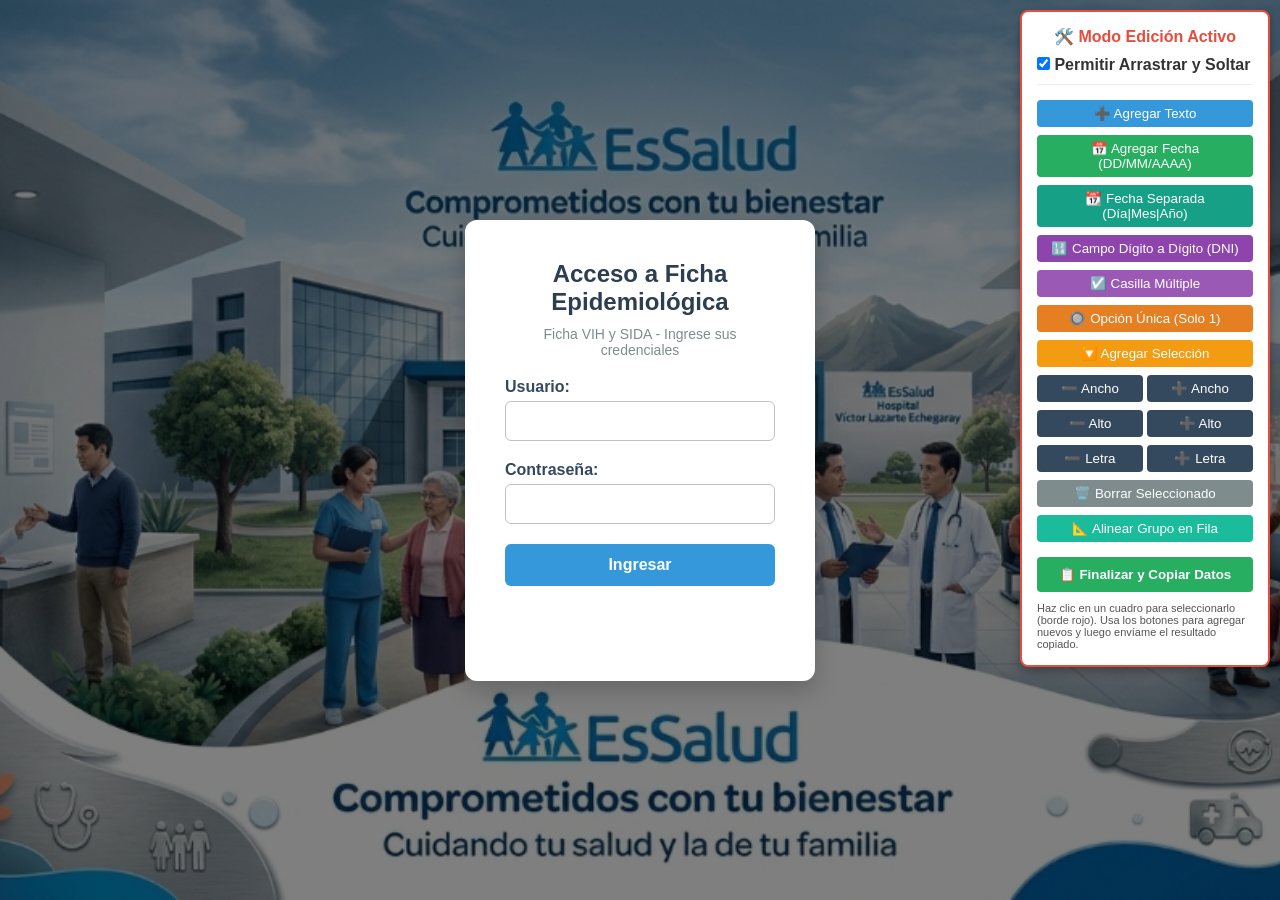
<file: ficha2.html>
<!DOCTYPE html>
<html lang="es">
<head>
    <meta charset="UTF-8">
    <meta name="viewport" content="width=device-width, initial-scale=1.0">
    <title>Ficha de Notificación VIH y SIDA</title>
    <link rel="stylesheet" href="styles.css">
    <style>
    @media print {
        #login-container, #edit-panel { display: none !important; }
        #form-container {
            padding: 0 !important;
            background: none !important;
            min-height: unset !important;
        }
        .document-wrapper {
            box-shadow: none !important;
            max-width: 100% !important;
        }
        .submit-container { display: none !important; }
        .abs-input, .abs-fecha-seg, .abs-digito {
            background-color: transparent !important;
            border: none !important;
            outline: none !important;
            -webkit-print-color-adjust: exact;
            print-color-adjust: exact;
        }
        .abs-check, .abs-radio {
            -webkit-print-color-adjust: exact;
            print-color-adjust: exact;
        }
        body { margin: 0; padding: 0; }
        @page { margin: 0; size: A4 portrait; }
    }
    </style>
</head>
<body>

    <!-- Login Screen -->
    <div id="login-container">
        <div class="login-box">
            <h2>Acceso a Ficha Epidemiológica</h2>
            <p>Ficha VIH y SIDA - Ingrese sus credenciales</p>
            <div class="input-group">
                <label for="username">Usuario:</label>
                <input type="text" id="username" placeholder="Ingrese el usuario">
            </div>
            <div class="input-group">
                <label for="password">Contraseña:</label>
                <input type="password" id="password" placeholder="Ingrese la contraseña">
            </div>
            <button id="btn-login" onclick="login()">Ingresar</button>
            <p id="login-error" class="error-msg"></p>
        </div>
    </div>

    <!-- Main Form Screen -->
    <div id="form-container" style="display: none;">
        <div class="document-wrapper">
            <img src="ficha2_fondo.jpg" alt="Ficha VIH y SIDA" class="document-bg" id="document-bg">
            
            <form id="epidemiology-form">
                <input type="radio" name="Tipo_de_establecimiento" value="Hospital" class="abs-radio" style="top: 14.47%; left: 4.22%; height: 21px;">
<input type="radio" name="Tipo_de_establecimiento" value="Puesto_de_salud" class="abs-radio" style="top: 16.47%; left: 4.11%; width: 2%; height: 19px;">
<input type="radio" name="Tipo_de_establecimiento" value="Centro_de_Salud" class="abs-radio" style="top: 14.55%; left: 19.33%; height: 19px;">
<input type="radio" name="Tipo_de_establecimiento" value="Otro" class="abs-radio" style="top: 16.55%; left: 19.22%; width: 2%; height: 17px; font-size: 14.3333px;">
<input type="radio" name="Intitucion" value="Ministerio_de_Salud" class="abs-radio" style="top: 14.87%; left: 32.11%;">
<input type="radio" name="Intitucion" value="EsSalud" class="abs-radio" style="top: 16.71%; left: 32.11%;">
<input type="radio" name="Intitucion" value="FFAA/FFPP" class="abs-radio" style="top: 18.63%; left: 32.11%;">
<input type="radio" name="Intitucion" value="Privado" class="abs-radio" style="top: 14.51%; left: 51.22%; height: 19px;">
<input type="radio" name="Intitucion" value="INPE" class="abs-radio" style="top: 16.51%; left: 51.33%; height: 17px;">
<input type="radio" name="Intitucion" value="Otro" class="abs-radio" style="top: 18.35%; left: 51.33%;">
<input type="text" name="Fecha_de_notificacion_1" class="abs-digito" maxlength="1" data-tipo="digito" data-grupo="Fecha_de_notificacion" data-idx="0" style="top: 16.44%; left: 63.56%; width: 2%; height: 22px;">
<input type="text" name="Fecha_de_notificacion_2" class="abs-digito" maxlength="1" data-tipo="digito" data-grupo="Fecha_de_notificacion" data-idx="1" style="top: 16.21%; left: 65.43%; width: 2%; height: 22px;">
<input type="text" name="Fecha_de_notificacion_3" class="abs-digito" maxlength="1" data-tipo="digito" data-grupo="Fecha_de_notificacion" data-idx="2" style="top: 16.21%; left: 69.31%; width: 2%; height: 22px;">
<input type="text" name="Fecha_de_notificacion_4" class="abs-digito" maxlength="1" data-tipo="digito" data-grupo="Fecha_de_notificacion" data-idx="3" style="top: 16.21%; left: 71.63%; width: 2%; height: 22px;">
<input type="text" name="Fecha_de_notificacion_5" class="abs-digito" maxlength="1" data-tipo="digito" data-grupo="Fecha_de_notificacion" data-idx="4" style="top: 16.28%; left: 80.62%; width: 2%; height: 22px;">
<input type="text" name="Fecha_de_notificacion_6" class="abs-digito" maxlength="1" data-tipo="digito" data-grupo="Fecha_de_notificacion" data-idx="5" style="top: 16.21%; left: 82.61%; width: 2%; height: 22px;">
<input type="text" name="Fecha_de_notificacion_7" class="abs-digito" maxlength="1" data-tipo="digito" data-grupo="Fecha_de_notificacion" data-idx="6" style="top: 16.28%; left: 85.04%; width: 2%; height: 22px;">
<input type="text" name="Fecha_de_notificacion_8" class="abs-digito" maxlength="1" data-tipo="digito" data-grupo="Fecha_de_notificacion" data-idx="7" style="top: 16.21%; left: 87.26%; width: 2%; height: 22px;">
<input type="text" name="DNI/PASAPORTE" class="abs-input" style="top: 29.56%; left: 16.33%; width: 20%;">
<input type="text" name="INICIALES AP" class="abs-input" style="top: 23.35%; left: 6.22%; width: 2%; height: 18px; font-size: 8px;">
<input type="text" name="INICIALES AM" class="abs-input" style="top: 23.43%; left: 8.78%; width: 2%; height: 18px; font-size: 8px;">
<input type="text" name="INICIALES N1" class="abs-input" style="top: 23.51%; left: 13.67%; width: 2%; height: 16px; font-size: 8px;">
<input type="text" name="INICIALES N2" class="abs-input" style="top: 23.51%; left: 15.89%; width: 2%; height: 16px; font-size: 8px;">
<input type="text" name="Fecha_de_nacimiento_1" class="abs-digito" maxlength="1" data-tipo="digito" data-grupo="Fecha_de_nacimiento" data-idx="0" style="top: 23.11%; left: 20.89%; width: 2%; height: 22px;">
<input type="text" name="Fecha_de_nacimiento_2" class="abs-digito" maxlength="1" data-tipo="digito" data-grupo="Fecha_de_nacimiento" data-idx="1" style="top: 23.11%; left: 22.98%; width: 2%; height: 22px;">
<input type="text" name="Fecha_de_nacimiento_3" class="abs-digito" maxlength="1" data-tipo="digito" data-grupo="Fecha_de_nacimiento" data-idx="2" style="top: 23.27%; left: 25.76%; width: 2%; height: 22px;">
<input type="text" name="Fecha_de_nacimiento_4" class="abs-digito" maxlength="1" data-tipo="digito" data-grupo="Fecha_de_nacimiento" data-idx="3" style="top: 23.28%; left: 27.75%; width: 2%; height: 22px;">
<input type="text" name="Fecha_de_nacimiento_5" class="abs-digito" maxlength="1" data-tipo="digito" data-grupo="Fecha_de_nacimiento" data-idx="4" style="top: 23.27%; left: 31.95%; width: 2%; height: 22px;">
<input type="text" name="Fecha_de_nacimiento_6" class="abs-digito" maxlength="1" data-tipo="digito" data-grupo="Fecha_de_nacimiento" data-idx="5" style="top: 23.36%; left: 34.28%; width: 2%; height: 22px;">
<input type="text" name="Fecha_de_nacimiento_7" class="abs-digito" maxlength="1" data-tipo="digito" data-grupo="Fecha_de_nacimiento" data-idx="6" style="top: 23.27%; left: 36.16%; width: 2%; height: 22px;">
<input type="text" name="Fecha_de_nacimiento_8" class="abs-digito" maxlength="1" data-tipo="digito" data-grupo="Fecha_de_nacimiento" data-idx="7" style="top: 23.2%; left: 38.47%; width: 2%; height: 22px;">
<input type="text" name="Nacionalidad" class="abs-input" style="top: 32.54%; left: 79.22%; width: 14%;">
<input type="text" name="Departamento" class="abs-input" style="top: 38.36%; left: 17%; width: 16%; height: 24px; font-size: 14px;">
<input type="text" name="Provincia" class="abs-input" style="top: 41.66%; left: 17.22%; width: 16%;">
<input type="text" name="Distrito" class="abs-input" style="top: 44.33%; left: 17.22%; width: 16%; height: 20px;">
<input type="text" name="Comunidad" class="abs-input" style="top: 46.05%; left: 17.33%; width: 16%; height: 18px;">
<input type="radio" name="Etnia" value="Mestizo" class="abs-radio" style="top: 37.81%; left: 35.33%;">
<input type="radio" name="Etnia" value="Afrodescendiente" class="abs-radio" style="top: 39.41%; left: 35.33%;">
<input type="radio" name="Etnia" value="Andino" class="abs-radio" style="top: 41.02%; left: 35%;">
<input type="radio" name="Etnia" value="Indígena_Amazónico" class="abs-radio" style="top: 42.71%; left: 35%;">
<input type="radio" name="Etnia" value="Asiático_descendiente" class="abs-radio" style="top: 44.39%; left: 35.11%;">
<input type="radio" name="Etnia" value="Otro" class="abs-radio" style="top: 46%; left: 34.89%;">
<input type="radio" name="Grado_de_institucion" value="Analfabeta" class="abs-radio" style="top: 39.38%; left: 53.67%;">
<input type="radio" name="Grado_de_institucion" value="Primaria" class="abs-radio" style="top: 40.98%; left: 53.56%;">
<input type="radio" name="Grado_de_institucion" value="Secundaria" class="abs-radio" style="top: 42.43%; left: 53.56%;">
<input type="radio" name="Grado_de_institucion" value="Ténica" class="abs-radio" style="top: 44.04%; left: 53.56%;">
<input type="radio" name="Grado_de_institucion" value="Universitaria" class="abs-radio" style="top: 45.89%; left: 53.67%;">
<input type="radio" name="Condición_especial" value="Gestante" class="abs-radio" style="top: 37.89%; left: 66.33%;">
<input type="radio" name="Condición_especial" value="Trabajador(a) sexual" class="abs-radio" style="top: 39.65%; left: 66.33%;">
<input type="radio" name="Condición_especial" value="Privado de la libertad" class="abs-radio" style="top: 41.18%; left: 66.34%;">
<input type="radio" name="Condición_especial" value="UDI" class="abs-radio" style="top: 43.02%; left: 66.44%;">
<input type="radio" name="Condición_especial" value="Usuario de drogas no inyectables" class="abs-radio" style="top: 44.63%; left: 66.44%;">
<input type="radio" name="Sexo_al_nacimiento" value="Mujer" class="abs-radio" style="top: 39.3%; left: 86.22%;">
<input type="radio" name="Sexo_al_nacimiento" value="Hombre" class="abs-radio" style="top: 42.63%; left: 86.22%;">
<input type="radio" name="Antecedentes_de_RS" value="RS con hombres" class="abs-radio" style="top: 50.61%; left: 24.33%;">
<input type="radio" name="Antecedentes_de_RS" value="RS con mujeres" class="abs-radio" style="top: 50.73%; left: 39%;">
<input type="radio" name="Antecedentes_de_RS" value="RS con ambos sexos" class="abs-radio" style="top: 50.6%; left: 54.56%;">
<input type="radio" name="Antecedentes_de_RS" value="Desconocido" class="abs-radio" style="top: 50.64%; left: 75.45%;">
<input type="radio" name="Identidad_de_genero" value="Femenino" class="abs-radio" style="top: 47.7%; left: 21.33%;">
<input type="radio" name="Identidad_de_genero" value="Maculino" class="abs-radio" style="top: 47.82%; left: 32.89%;">
<input type="radio" name="Identidad_de_genero" value="Transgénero masculino a femenino" class="abs-radio" style="top: 47.7%; left: 43.67%;">
<input type="radio" name="Identidad_de_genero" value="Transgénero femenino a masculino" class="abs-radio" style="top: 48.91%; left: 21.33%;">
<input type="radio" name="Identidad_de_genero" value="Otro" class="abs-radio" style="top: 49.02%; left: 46.89%;">
<input type="radio" name="Identidad_de_genero" value="Desconocido" class="abs-radio" style="top: 48.91%; left: 69.89%;">
<input type="radio" name="Via_de_trasmision_sexual" value="Heterosexual" class="abs-radio" style="top: 52.26%; left: 30.23%;">
<input type="radio" name="Via_de_trasmision_sexual" value="Homosexual" class="abs-radio" style="top: 52.37%; left: 47.56%;">
<input type="radio" name="Via_de_trasmision_sexual" value="Bisexual" class="abs-radio" style="top: 52.33%; left: 61.89%;">
<input type="radio" name="Via_de_trasmision_sexual" value="No determiado" class="abs-radio" style="top: 52.37%; left: 74%;">
<input type="radio" name="Via_de_transmision_parental" value="Transfusión de sangre y/o derivados" class="abs-radio" style="top: 53.83%; left: 30.11%;">
<input type="radio" name="Via_de_transmision_parental" value="Compartir agujas /UDI" class="abs-radio" style="top: 53.71%; left: 61.11%;">
<input type="radio" name="Via_de_transmision_parental" value="Accidente con material contaminado" class="abs-radio" style="top: 55.24%; left: 30.11%;">
<input type="radio" name="Via_de_transmision_parental" value="Transporte de órganos o tejidos" class="abs-radio" style="top: 55.28%; left: 57.44%;">
<input type="radio" name="Via_de_transmision_parental" value="No determinado" class="abs-radio" style="top: 55.31%; left: 79.33%;">
<input type="radio" name="Via_de_transmision" value="Sexual" class="abs-radio" style="top: 52.26%; left: 19.34%;">
<input type="radio" name="Via_de_transmision" value="Parental" class="abs-radio" style="top: 54.57%; left: 19.44%;">
<input type="radio" name="Via_de_transmision" value="Madre - niño (Vertical)" class="abs-radio" style="top: 56.73%; left: 18.89%;">
<input type="radio" name="Via_de_transmision" value="Desconocida" class="abs-radio" style="top: 58.1%; left: 19.22%;">
<input type="text" name="19.Tamizaje_prueba1_fecha_1" class="abs-digito" maxlength="1" data-tipo="digito" data-grupo="19.Tamizaje_prueba1_fecha" data-idx="0" style="top: 62.16%; left: 25.56%; width: 1.5%; height: 14px; font-size: 9px;">
<input type="text" name="19.Tamizaje_prueba1_fecha_2" class="abs-digito" maxlength="1" data-tipo="digito" data-grupo="19.Tamizaje_prueba1_fecha" data-idx="1" style="top: 62.24%; left: 27.38%; width: 1.5%; height: 14px; font-size: 9px;">
<input type="text" name="19.Tamizaje_prueba1_fecha_3" class="abs-digito" maxlength="1" data-tipo="digito" data-grupo="19.Tamizaje_prueba1_fecha" data-idx="2" style="top: 62.08%; left: 29.87%; width: 1.5%; height: 14px; font-size: 9px;">
<input type="text" name="19.Tamizaje_prueba1_fecha_4" class="abs-digito" maxlength="1" data-tipo="digito" data-grupo="19.Tamizaje_prueba1_fecha" data-idx="3" style="top: 62.13%; left: 31.47%; width: 1.5%; height: 14px; font-size: 9px;">
<input type="text" name="19.Tamizaje_prueba1_fecha_5" class="abs-digito" maxlength="1" data-tipo="digito" data-grupo="19.Tamizaje_prueba1_fecha" data-idx="4" style="top: 62.08%; left: 34.96%; width: 1.5%; height: 14px; font-size: 9px;">
<input type="text" name="19.Tamizaje_prueba1_fecha_6" class="abs-digito" maxlength="1" data-tipo="digito" data-grupo="19.Tamizaje_prueba1_fecha" data-idx="5" style="top: 62.16%; left: 36.56%; width: 1.5%; height: 14px; font-size: 9px;">
<input type="text" name="19.Tamizaje_prueba1_fecha_7" class="abs-digito" maxlength="1" data-tipo="digito" data-grupo="19.Tamizaje_prueba1_fecha" data-idx="6" style="top: 62.13%; left: 38.27%; width: 1.5%; height: 14px; font-size: 9px;">
<input type="text" name="19.Tamizaje_prueba1_fecha_8" class="abs-digito" maxlength="1" data-tipo="digito" data-grupo="19.Tamizaje_prueba1_fecha" data-idx="7" style="top: 62.23%; left: 39.98%; width: 1.5%; height: 14px; font-size: 9px;">
<input type="text" name="19.Tamizaje_prueba2_fecha_1" class="abs-digito" maxlength="1" data-tipo="digito" data-grupo="19.Tamizaje_prueba2_fecha" data-idx="0" style="top: 62.2%; left: 43%; width: 1.5%; height: 14px; font-size: 9px;">
<input type="text" name="19.Tamizaje_prueba2_fecha_2" class="abs-digito" maxlength="1" data-tipo="digito" data-grupo="19.Tamizaje_prueba2_fecha" data-idx="1" style="top: 62.16%; left: 44.82%; width: 1.5%; height: 14px; font-size: 9px;">
<input type="text" name="19.Tamizaje_prueba2_fecha_3" class="abs-digito" maxlength="1" data-tipo="digito" data-grupo="19.Tamizaje_prueba2_fecha" data-idx="2" style="top: 62.12%; left: 48.2%; width: 1.5%; height: 14px; font-size: 9px;">
<input type="text" name="19.Tamizaje_prueba2_fecha_4" class="abs-digito" maxlength="1" data-tipo="digito" data-grupo="19.Tamizaje_prueba2_fecha" data-idx="3" style="top: 62.24%; left: 50.03%; width: 1.5%; height: 14px; font-size: 9px;">
<input type="text" name="19.Tamizaje_prueba2_fecha_5" class="abs-digito" maxlength="1" data-tipo="digito" data-grupo="19.Tamizaje_prueba2_fecha" data-idx="4" style="top: 62.16%; left: 52.73%; width: 1.5%; height: 14px; font-size: 9px;">
<input type="text" name="19.Tamizaje_prueba2_fecha_6" class="abs-digito" maxlength="1" data-tipo="digito" data-grupo="19.Tamizaje_prueba2_fecha" data-idx="5" style="top: 62.08%; left: 54.67%; width: 1.5%; height: 14px; font-size: 9px;">
<input type="text" name="19.Tamizaje_prueba2_fecha_7" class="abs-digito" maxlength="1" data-tipo="digito" data-grupo="19.Tamizaje_prueba2_fecha" data-idx="6" style="top: 62.16%; left: 56.71%; width: 1.5%; height: 14px; font-size: 9px;">
<input type="text" name="19.Tamizaje_prueba2_fecha_8" class="abs-digito" maxlength="1" data-tipo="digito" data-grupo="19.Tamizaje_prueba2_fecha" data-idx="7" style="top: 62.15%; left: 58.31%; width: 1.5%; height: 14px; font-size: 9px;">
<input type="text" name="19.Positivas_prueba1_fecha_1" class="abs-digito" maxlength="1" data-tipo="digito" data-grupo="19.Positivas_prueba1_fecha" data-idx="0" style="top: 62.16%; left: 61.67%; width: 1.5%; height: 14px; font-size: 9px;">
<input type="text" name="19.Positivas_prueba1_fecha_2" class="abs-digito" maxlength="1" data-tipo="digito" data-grupo="19.Positivas_prueba1_fecha" data-idx="1" style="top: 62.08%; left: 63.16%; width: 1.5%; height: 14px; font-size: 9px;">
<input type="text" name="19.Positivas_prueba1_fecha_3" class="abs-digito" maxlength="1" data-tipo="digito" data-grupo="19.Positivas_prueba1_fecha" data-idx="2" style="top: 62.24%; left: 65.53%; width: 1.5%; height: 14px; font-size: 9px;">
<input type="text" name="19.Positivas_prueba1_fecha_4" class="abs-digito" maxlength="1" data-tipo="digito" data-grupo="19.Positivas_prueba1_fecha" data-idx="3" style="top: 62.28%; left: 67.36%; width: 1.5%; height: 14px; font-size: 9px;">
<input type="text" name="19.Positivas_prueba1_fecha_5" class="abs-digito" maxlength="1" data-tipo="digito" data-grupo="19.Positivas_prueba1_fecha" data-idx="4" style="top: 62.24%; left: 69.96%; width: 1.5%; height: 14px; font-size: 9px;">
<input type="text" name="19.Positivas_prueba1_fecha_6" class="abs-digito" maxlength="1" data-tipo="digito" data-grupo="19.Positivas_prueba1_fecha" data-idx="5" style="top: 62.26%; left: 71.45%; width: 1.5%; height: 14px; font-size: 9px;">
<input type="text" name="19.Positivas_prueba1_fecha_7" class="abs-digito" maxlength="1" data-tipo="digito" data-grupo="19.Positivas_prueba1_fecha" data-idx="6" style="top: 62.24%; left: 73.27%; width: 1.5%; height: 14px; font-size: 9px;">
<input type="text" name="19.Positivas_prueba1_fecha_8" class="abs-digito" maxlength="1" data-tipo="digito" data-grupo="19.Positivas_prueba1_fecha" data-idx="7" style="top: 62.24%; left: 74.98%; width: 1.5%; height: 14px; font-size: 9px;">
<input type="text" name="19.Positivas_prueba2_fecha_1" class="abs-digito" maxlength="1" data-tipo="digito" data-grupo="19.Positivas_prueba2_fecha" data-idx="0" style="top: 62.32%; left: 78.11%; width: 1.5%; height: 14px; font-size: 9px;">
<input type="text" name="19.Positivas_prueba2_fecha_2" class="abs-digito" maxlength="1" data-tipo="digito" data-grupo="19.Positivas_prueba2_fecha" data-idx="1" style="top: 62.16%; left: 79.93%; width: 1.5%; height: 14px; font-size: 9px;">
<input type="text" name="19.Positivas_prueba2_fecha_3" class="abs-digito" maxlength="1" data-tipo="digito" data-grupo="19.Positivas_prueba2_fecha" data-idx="2" style="top: 62%; left: 82.53%; width: 1.5%; height: 14px; font-size: 9px;">
<input type="text" name="19.Positivas_prueba2_fecha_4" class="abs-digito" maxlength="1" data-tipo="digito" data-grupo="19.Positivas_prueba2_fecha" data-idx="3" style="top: 62.16%; left: 84.36%; width: 1.5%; height: 14px; font-size: 9px;">
<input type="text" name="19.Positivas_prueba2_fecha_5" class="abs-digito" maxlength="1" data-tipo="digito" data-grupo="19.Positivas_prueba2_fecha" data-idx="4" style="top: 62%; left: 87.07%; width: 1.5%; height: 14px; font-size: 9px;">
<input type="text" name="19.Positivas_prueba2_fecha_6" class="abs-digito" maxlength="1" data-tipo="digito" data-grupo="19.Positivas_prueba2_fecha" data-idx="5" style="top: 62.24%; left: 88.89%; width: 1.5%; height: 14px; font-size: 9px;">
<input type="text" name="19.Positivas_prueba2_fecha_7" class="abs-digito" maxlength="1" data-tipo="digito" data-grupo="19.Positivas_prueba2_fecha" data-idx="6" style="top: 62.16%; left: 90.6%; width: 1.5%; height: 14px; font-size: 9px;">
<input type="text" name="19.Positivas_prueba2_fecha_8" class="abs-digito" maxlength="1" data-tipo="digito" data-grupo="19.Positivas_prueba2_fecha" data-idx="7" style="top: 62.16%; left: 92.31%; width: 1.5%; height: 14px; font-size: 9px;">
<input type="radio" name="19.tipo_tamizaje_prueba1" value="Prueba Rápida" class="abs-radio" style="top: 64.75%; left: 26.22%;">
<input type="radio" name="19.tipo_tamizaje_prueba1" value="Prueba de ELISA" class="abs-radio" style="top: 66.28%; left: 26.11%;">
<input type="radio" name="19.tipo_tamizaje_prueba2" value="Prueba Rápida" class="abs-radio" style="top: 64.59%; left: 43.11%;">
<input type="radio" name="19.tipo_tamizaje_prueba2" value="Prueba de ELISA" class="abs-radio" style="top: 66.2%; left: 43%;">
<input type="radio" name="19.tipo_positiva_prueba1" value="Westem blot" class="abs-radio" style="top: 64.67%; left: 62.11%;">
<input type="radio" name="19.tipo_positiva_prueba1" value="LIA" class="abs-radio" style="top: 66.2%; left: 62%;">
<input type="radio" name="19.tipo_positiva_prueba1" value="IFI" class="abs-radio" style="top: 64.59%; left: 72.67%;">
<input type="radio" name="19.tipo_positiva_prueba1" value="PCR" class="abs-radio" style="top: 66.04%; left: 72.22%;">
<input type="radio" name="19.tipo_positiva_prueba2" value="Westem blot" class="abs-radio" style="top: 64.75%; left: 78.44%;">
<input type="radio" name="19.tipo_positiva_prueba2" value="LIA" class="abs-radio" style="top: 66.2%; left: 78.56%;">
<input type="radio" name="19.tipo_positiva_prueba2" value="IFI" class="abs-radio" style="top: 64.66%; left: 89%;">
<input type="radio" name="19.tipo_positiva_prueba2" value="PCR" class="abs-radio" style="top: 66.12%; left: 88.33%;">
<input type="text" name="20.Fecha_tamizaje_1" class="abs-digito" maxlength="1" data-tipo="digito" data-grupo="20.Fecha_tamizaje" data-idx="0" style="top: 67.47%; left: 29.22%; width: 2%; height: 16px;">
<input type="text" name="20.Fecha_tamizaje_2" class="abs-digito" maxlength="1" data-tipo="digito" data-grupo="20.Fecha_tamizaje" data-idx="1" style="top: 67.58%; left: 31.77%; width: 2%; height: 16px;">
<input type="text" name="20.Fecha_tamizaje_3" class="abs-digito" maxlength="1" data-tipo="digito" data-grupo="20.Fecha_tamizaje" data-idx="2" style="top: 67.66%; left: 37.42%; width: 2%; height: 16px;">
<input type="text" name="20.Fecha_tamizaje_4" class="abs-digito" maxlength="1" data-tipo="digito" data-grupo="20.Fecha_tamizaje" data-idx="3" style="top: 67.66%; left: 40.19%; width: 2%; height: 16px;">
<input type="text" name="20.Fecha_tamizaje_5" class="abs-digito" maxlength="1" data-tipo="digito" data-grupo="20.Fecha_tamizaje" data-idx="4" style="top: 67.62%; left: 46.51%; width: 2%; height: 16px;">
<input type="text" name="20.Fecha_tamizaje_6" class="abs-digito" maxlength="1" data-tipo="digito" data-grupo="20.Fecha_tamizaje" data-idx="5" style="top: 67.58%; left: 48.94%; width: 2%; height: 16px;">
<input type="text" name="20.Fecha_tamizaje_7" class="abs-digito" maxlength="1" data-tipo="digito" data-grupo="20.Fecha_tamizaje" data-idx="6" style="top: 67.55%; left: 51.04%; width: 2%; height: 16px;">
<input type="text" name="20.Fecha_tamizaje_8" class="abs-digito" maxlength="1" data-tipo="digito" data-grupo="20.Fecha_tamizaje" data-idx="7" style="top: 67.62%; left: 53.48%; width: 2%; height: 16px;">
<input type="text" name="20.Positivas_fecha_1" class="abs-digito" maxlength="1" data-tipo="digito" data-grupo="20.Positivas_fecha" data-idx="0" style="top: 67.58%; left: 63.67%; width: 2%; height: 16px;">
<input type="text" name="20.Positivas_fecha_2" class="abs-digito" maxlength="1" data-tipo="digito" data-grupo="20.Positivas_fecha" data-idx="1" style="top: 67.66%; left: 65.99%; width: 2%; height: 16px;">
<input type="text" name="20.Positivas_fecha_3" class="abs-digito" maxlength="1" data-tipo="digito" data-grupo="20.Positivas_fecha" data-idx="2" style="top: 67.66%; left: 70.53%; width: 2%; height: 16px;">
<input type="text" name="20.Positivas_fecha_4" class="abs-digito" maxlength="1" data-tipo="digito" data-grupo="20.Positivas_fecha" data-idx="3" style="top: 67.62%; left: 73.08%; width: 2%; height: 16px;">
<input type="text" name="20.Positivas_fecha_5" class="abs-digito" maxlength="1" data-tipo="digito" data-grupo="20.Positivas_fecha" data-idx="4" style="top: 67.58%; left: 78.07%; width: 2%; height: 16px;">
<input type="text" name="20.Positivas_fecha_6" class="abs-digito" maxlength="1" data-tipo="digito" data-grupo="20.Positivas_fecha" data-idx="5" style="top: 67.66%; left: 80.72%; width: 2%; height: 16px;">
<input type="text" name="20.Positivas_fecha_7" class="abs-digito" maxlength="1" data-tipo="digito" data-grupo="20.Positivas_fecha" data-idx="6" style="top: 67.66%; left: 82.93%; width: 2%; height: 16px;">
<input type="text" name="20.Positivas_fecha_8" class="abs-digito" maxlength="1" data-tipo="digito" data-grupo="20.Positivas_fecha" data-idx="7" style="top: 67.58%; left: 85.25%; width: 2%; height: 16px;">
<input type="radio" name="20. Prueba_tamizaje_tipo" value="ELISA" class="abs-radio" style="top: 70.72%; left: 25.89%;">
<input type="radio" name="20. Prueba_tamizaje_tipo" value="EFI" class="abs-radio" style="top: 70.68%; left: 34.22%;">
<input type="radio" name="20. Prueba_tamizaje_tipo" value="Western Blot" class="abs-radio" style="top: 70.64%; left: 40.67%;">
<input type="radio" name="20. Prueba_tamizaje_tipo" value="PCR" class="abs-radio" style="top: 70.59%; left: 53.89%;">
<input type="radio" name="20.Prueba_positiva_tipo" value="ELISA" class="abs-radio" style="top: 70.72%; left: 61.67%;">
<input type="radio" name="20.Prueba_positiva_tipo" value="IFI" class="abs-radio" style="top: 70.6%; left: 69.22%;">
<input type="radio" name="20.Prueba_positiva_tipo" value="Western Blot" class="abs-radio" style="top: 70.55%; left: 75.89%;">
<input type="radio" name="20.Prueba_positiva_tipo" value="PCR" class="abs-radio" style="top: 70.44%; left: 87.78%;">
<input type="text" name="21.Fecha_de_inicio_de_tratamiento_1" class="abs-digito" maxlength="1" data-tipo="digito" data-grupo="21.Fecha_de_inicio_de_tratamiento" data-idx="0" style="top: 72.92%; left: 44.89%; width: 2%; height: 14px;">
<input type="text" name="21.Fecha_de_inicio_de_tratamiento_2" class="abs-digito" maxlength="1" data-tipo="digito" data-grupo="21.Fecha_de_inicio_de_tratamiento" data-idx="1" style="top: 72.92%; left: 47.21%; width: 2%; height: 14px;">
<input type="text" name="21.Fecha_de_inicio_de_tratamiento_3" class="abs-digito" maxlength="1" data-tipo="digito" data-grupo="21.Fecha_de_inicio_de_tratamiento" data-idx="2" style="top: 73%; left: 53.53%; width: 2%; height: 14px;">
<input type="text" name="21.Fecha_de_inicio_de_tratamiento_4" class="abs-digito" maxlength="1" data-tipo="digito" data-grupo="21.Fecha_de_inicio_de_tratamiento" data-idx="3" style="top: 72.92%; left: 56.3%; width: 2%; height: 14px;">
<input type="text" name="21.Fecha_de_inicio_de_tratamiento_5" class="abs-digito" maxlength="1" data-tipo="digito" data-grupo="21.Fecha_de_inicio_de_tratamiento" data-idx="4" style="top: 72.92%; left: 63.73%; width: 2%; height: 14px;">
<input type="text" name="21.Fecha_de_inicio_de_tratamiento_6" class="abs-digito" maxlength="1" data-tipo="digito" data-grupo="21.Fecha_de_inicio_de_tratamiento" data-idx="5" style="top: 72.92%; left: 66.5%; width: 2%; height: 14px;">
<input type="text" name="21.Fecha_de_inicio_de_tratamiento_7" class="abs-digito" maxlength="1" data-tipo="digito" data-grupo="21.Fecha_de_inicio_de_tratamiento" data-idx="6" style="top: 72.89%; left: 69.38%; width: 2%; height: 14px;">
<input type="text" name="21.Fecha_de_inicio_de_tratamiento_8" class="abs-digito" maxlength="1" data-tipo="digito" data-grupo="21.Fecha_de_inicio_de_tratamiento" data-idx="7" style="top: 72.92%; left: 71.81%; width: 2%; height: 14px;">
<input type="text" name="21.Estado_Fecha_de_diagnóstico_1" class="abs-digito" maxlength="1" data-tipo="digito" data-grupo="21.Estado_Fecha_de_diagnóstico" data-idx="0" style="top: 75.2%; left: 38.56%; width: 2%; height: 18px;">
<input type="text" name="21.Estado_Fecha_de_diagnóstico_2" class="abs-digito" maxlength="1" data-tipo="digito" data-grupo="21.Estado_Fecha_de_diagnóstico" data-idx="1" style="top: 75.28%; left: 40.54%; width: 2%; height: 16px;">
<input type="text" name="21.Estado_Fecha_de_diagnóstico_3" class="abs-digito" maxlength="1" data-tipo="digito" data-grupo="21.Estado_Fecha_de_diagnóstico" data-idx="2" style="top: 75.35%; left: 42.87%; width: 2%; height: 16px;">
<input type="text" name="21.Estado_Fecha_de_diagnóstico_4" class="abs-digito" maxlength="1" data-tipo="digito" data-grupo="21.Estado_Fecha_de_diagnóstico" data-idx="3" style="top: 75.2%; left: 45.41%; width: 2%; height: 16px;">
<input type="text" name="21.Estado_Fecha_de_diagnóstico_5" class="abs-digito" maxlength="1" data-tipo="digito" data-grupo="21.Estado_Fecha_de_diagnóstico" data-idx="4" style="top: 75.35%; left: 48.84%; width: 2%; height: 16px;">
<input type="text" name="21.Estado_Fecha_de_diagnóstico_6" class="abs-digito" maxlength="1" data-tipo="digito" data-grupo="21.Estado_Fecha_de_diagnóstico" data-idx="5" style="top: 75.35%; left: 50.94%; width: 2%; height: 16px;">
<input type="text" name="21.Estado_Fecha_de_diagnóstico_7" class="abs-digito" maxlength="1" data-tipo="digito" data-grupo="21.Estado_Fecha_de_diagnóstico" data-idx="6" style="top: 75.19%; left: 53.49%; width: 2%; height: 16px;">
<input type="text" name="21.Estado_Fecha_de_diagnóstico_8" class="abs-digito" maxlength="1" data-tipo="digito" data-grupo="21.Estado_Fecha_de_diagnóstico" data-idx="7" style="top: 75.28%; left: 56.26%; width: 2%; height: 16px;">
<input type="radio" name="20.Criterio_de_diagnóstico" value="CD4" class="abs-radio" style="top: 75.35%; left: 78.78%;">
<input type="radio" name="20.Criterio_de_diagnóstico" value="Enfermedad indicadora" class="abs-radio" style="top: 76.57%; left: 78.78%;">
<input type="text" name="22.enfermedades_indicadoras_de_SIDA" class="abs-input" style="top: 79.64%; left: 19.56%; width: 56%; height: 18px;">
<input type="text" name="22.Enfermedades_indicadoras_de_SIDA2" class="abs-input" style="top: 81.37%; left: 19.56%; width: 56%; height: 18px;">
<input type="text" name="22.Codigo_1" class="abs-input" style="top: 79.6%; left: 77%; width: 16%; height: 18px;">
<input type="text" name="22.Codigo_2" class="abs-input" style="top: 81.4%; left: 77.22%; width: 16%; height: 18px;">
<input type="text" name="23.Tuberculosis_dia" class="abs-fecha-seg" maxlength="2" data-tipo="fecha_seg" data-grupo="23.Tuberculosis" placeholder="DD" style="top: 82.94%; left: 27.22%; width: 3%; height: 14px; font-size: 11px;">
<input type="text" name="23.Tuberculosis_mes" class="abs-fecha-seg" maxlength="2" data-tipo="fecha_seg" data-grupo="23.Tuberculosis" placeholder="MM" style="top: 82.94%; left: 30.78%; width: 3%; height: 13px; font-size: 11px;">
<input type="text" name="23.Tuberculosis_anio" class="abs-fecha-seg" maxlength="4" data-tipo="fecha_seg" data-grupo="23.Tuberculosis" placeholder="AAAA" style="top: 82.87%; left: 34.22%; width: 4.5%; height: 15px; font-size: 10px;">
<input type="text" name="23.hepatitis_B_dia" class="abs-fecha-seg" maxlength="2" data-tipo="fecha_seg" data-grupo="23.hepatitis_B" placeholder="DD" style="top: 82.89%; left: 44.78%; width: 3%; height: 15px; font-size: 10px;">
<input type="text" name="23.hepatitis_B_mes" class="abs-fecha-seg" maxlength="2" data-tipo="fecha_seg" data-grupo="23.hepatitis_B" placeholder="MM" style="top: 82.97%; left: 48.77%; width: 3%; height: 15px; font-size: 10px;">
<input type="text" name="23.hepatitis_B_anio" class="abs-fecha-seg" maxlength="4" data-tipo="fecha_seg" data-grupo="23.hepatitis_B" placeholder="AAAA" style="top: 82.9%; left: 52.89%; width: 4.5%; height: 15px; font-size: 10px;">
<input type="text" name="23.Hepatitis_C_dia" class="abs-fecha-seg" maxlength="2" data-tipo="fecha_seg" data-grupo="23.Hepatitis_C" placeholder="DD" style="top: 83.07%; left: 76.22%; width: 3%; height: 15px; font-size: 10px;">
<input type="text" name="23.Hepatitis_C_mes" class="abs-fecha-seg" maxlength="2" data-tipo="fecha_seg" data-grupo="23.Hepatitis_C" placeholder="MM" style="top: 83.07%; left: 80.11%; width: 3%; height: 15px; font-size: 10px;">
<input type="text" name="23.Hepatitis_C_anio" class="abs-fecha-seg" maxlength="4" data-tipo="fecha_seg" data-grupo="23.Hepatitis_C" placeholder="AAAA" style="top: 83.05%; left: 84%; width: 4.5%; height: 15px; font-size: 10px;">
<input type="text" name="24.Defuncion_1" class="abs-digito" maxlength="1" data-tipo="digito" data-grupo="24.Defuncion" data-idx="0" style="top: 87.4%; left: 20.89%; width: 2%; height: 22px;">
<input type="text" name="24.Defuncion_2" class="abs-digito" maxlength="1" data-tipo="digito" data-grupo="24.Defuncion" data-idx="1" style="top: 87.35%; left: 22.88%; width: 2%; height: 22px;">
<input type="text" name="24.Defuncion_3" class="abs-digito" maxlength="1" data-tipo="digito" data-grupo="24.Defuncion" data-idx="2" style="top: 87.27%; left: 25.98%; width: 2%; height: 22px;">
<input type="text" name="24.Defuncion_4" class="abs-digito" maxlength="1" data-tipo="digito" data-grupo="24.Defuncion" data-idx="3" style="top: 87.35%; left: 28.08%; width: 2%; height: 22px;">
<input type="text" name="24.Defuncion_5" class="abs-digito" maxlength="1" data-tipo="digito" data-grupo="24.Defuncion" data-idx="4" style="top: 87.42%; left: 31.84%; width: 2%; height: 22px;">
<input type="text" name="24.Defuncion_6" class="abs-digito" maxlength="1" data-tipo="digito" data-grupo="24.Defuncion" data-idx="5" style="top: 87.35%; left: 34.17%; width: 2%; height: 22px;">
<input type="text" name="24.Defuncion_7" class="abs-digito" maxlength="1" data-tipo="digito" data-grupo="24.Defuncion" data-idx="6" style="top: 87.4%; left: 36.6%; width: 2%; height: 22px;">
<input type="text" name="24.Defuncion_8" class="abs-digito" maxlength="1" data-tipo="digito" data-grupo="24.Defuncion" data-idx="7" style="top: 87.42%; left: 38.59%; width: 2%; height: 22px;">
<input type="radio" name="24.Defuncion_relacionada_a_SIDA" value="Si" class="abs-radio" style="top: 86.17%; left: 71.56%;">
<input type="radio" name="24.Defuncion_relacionada_a_SIDA" value="No" class="abs-radio" style="top: 86.18%; left: 81.33%;">
<input type="text" name="24.Causa_de_muerte" class="abs-input" style="top: 87.82%; left: 66.67%; width: 26%;">
<input type="text" name="25.Responsable_de_notificación" class="abs-input" style="top: 90.33%; left: 28.55%; width: 36%;">
<input type="radio" name="8.Motivo_de_la_notificación" value="Infección por VIH" class="abs-radio" style="top: 22.41%; left: 43.11%;">
<input type="radio" name="8.Motivo_de_la_notificación" value="Niño nnacido expuesto al VIH" class="abs-radio" style="top: 31.95%; left: 43%;">
<input type="radio" name="8.Motivo_de_la_notificación" value="Niño nacido expuesto no infectado por VIH" class="abs-radio" style="top: 33.72%; left: 43%;">
<input type="radio" name="Infección_por_VIH" value="Caso de VIH Avanzado" class="abs-radio" style="top: 23.43%; left: 47.11%;">
<input type="radio" name="Infección_por_VIH" value="Caso de SIDA" class="abs-radio" style="top: 25.04%; left: 47.11%;">
<input type="radio" name="Infección_por_VIH" value="Gestante con VIH" class="abs-radio" style="top: 26.41%; left: 47.11%;">
<input type="radio" name="Infección_por_VIH" value="Niño nacido expuesto infectado por VIH" class="abs-radio" style="top: 27.54%; left: 47.11%;">
<input type="radio" name="Infección_por_VIH" value="Caso de fallecido co VIH o SIDA" class="abs-radio" style="top: 28.99%; left: 47.11%;">
<input type="radio" name="Infección_por_VIH" value="Inicio de Targa" class="abs-radio" style="top: 30.37%; left: 47.11%;">
<input type="text" name="LA LIBERTAD" class="abs-input" style="top: 10.62%; left: 23.44%; width: 16%;">
<select name="Etsablecimiento_de_Salud_notificante" class="abs-input" style="top: 10.62%; left: 64.99%; width: 26%; height: 24px; font-size: 10px;"><option value="H. ALTA COMPLEJ. VIRGEN DE LA PUERTA">H. ALTA COMPLEJ. VIRGEN DE LA PUERTA</option><option value="H. VICTOR LAZARTE ECHEGARAY">H. VICTOR LAZARTE ECHEGARAY</option><option value="H.II CHOCOPE">H.II CHOCOPE</option><option value="H.I ALBRECHT">H.I ALBRECHT</option><option value="H.I PACASMAYO">H.I PACASMAYO</option><option value="H.I FLORENCIA DE MORA">H.I FLORENCIA DE MORA</option><option value="H.I LA ESPERANZA">H.I LA ESPERANZA</option><option value="H.I MOCHE">H.I MOCHE</option><option value="H.I. VICTOR SOLES">H.I. VICTOR SOLES</option><option value="P. EL PORVENIR">P. EL PORVENIR</option><option value="P. VICTOR LARCO HERRERA">P. VICTOR LARCO HERRERA</option><option value="CM. ASCOPE">CM. ASCOPE</option><option value="CM. ESP.CASA GRANDE">CM. ESP.CASA GRANDE</option><option value="CM. HUANCHACO">CM. HUANCHACO</option><option value="CAP.III METROPOLITANO">CAP.III METROPOLITANO</option><option value="CAP.II GUADALUPE">CAP.II GUADALUPE</option><option value="CAP.II HUAMACHUCO">CAP.II HUAMACHUCO</option><option value="CAP.II LAREDO">CAP.II LAREDO</option><option value="CAP.II OTUZCO">CAP.II OTUZCO</option><option value="CAP.II SOLEDAD">CAP.II SOLEDAD</option><option value="CAP.II TAYABAMBA">CAP.II TAYABAMBA</option><option value="CAP.I CASCAS">CAP.I CASCAS</option><option value="CAP.I CHICAMA">CAP.I CHICAMA</option><option value="CAP.I MALABRIGO">CAP.I MALABRIGO</option><option value="CAP.I SALAVERRY">CAP.I SALAVERRY</option><option value="CAP.I SAN PEDRO">CAP.I SAN PEDRO</option><option value="PM. PAIJAN">PM. PAIJAN</option><option value="PM. CARTAVIO">PM. CARTAVIO</option><option value="PM. JEQUETEPEQUE">PM. JEQUETEPEQUE</option><option value="PM. LIMONCARRO">PM. LIMONCARRO</option><option value="PM. QUIRUVILCA">PM. QUIRUVILCA</option><option value="PM. SAN JOSÉ">PM. SAN JOSÉ</option><option value="PM. SANTIAGO DE CHUCO">PM. SANTIAGO DE CHUCO</option><option value="PM. SAUSAL">PM. SAUSAL</option><option value="PM. CHAO">PM. CHAO</option><option value="PM. SANTIAGO DE CAO">PM. SANTIAGO DE CAO</option></select>
<input type="radio" name="Estadio_de_infección_VIH" value="Estadio 1" class="abs-radio" style="top: 22.17%; left: 78.33%;">
<input type="radio" name="Estadio_de_infección_VIH" value="Estadio 2 (Avanzado)" class="abs-radio" style="top: 23.54%; left: 78.22%;">
<input type="radio" name="Estadio_de_infección_VIH" value="Estadio 3 (SIDA)" class="abs-radio" style="top: 25.23%; left: 78.44%;">
<input type="radio" name="Estadio_de_infección_VIH" value="Desconocido" class="abs-radio" style="top: 27.78%; left: 78.33%;">

                <!-- Submit Button -->
                <div class="submit-container">
                    <button type="button" id="btn-submit" onclick="submitData('VIH')">Guardar e Enviar a Drive</button>
                    <p id="submit-status"></p>
                    <button type="button" id="btn-pdf" onclick="descargarPDF()" style="margin-top:10px; padding: 15px 40px; background-color: #e74c3c; color: white; border: none; border-radius: 8px; font-size: 18px; font-weight: bold; cursor: pointer; box-shadow: 0 4px 15px rgba(231,76,60,0.4);">📄 Descargar PDF</button>
                </div>
            </form>
        </div>
    </div>

    <script>
    // Verificar sesión del menú
    if (sessionStorage.getItem('autenticado') === 'true') {
        document.addEventListener('DOMContentLoaded', function() {
            document.getElementById('login-container').style.display = 'none';
            document.getElementById('form-container').style.display = 'flex';
        });
    }

    function descargarPDF() {
        const editPanel = document.getElementById('edit-panel');
        const submitContainer = document.querySelector('.submit-container');
        if (editPanel) editPanel.style.display = 'none';

        window.print();

        setTimeout(function() {
            if (editPanel) editPanel.style.display = '';
        }, 1000);
    }
    </script>

    <script src="app.js"></script>
    <script src="edit_mode.js"></script>
    <script>
    // ── 1. Color mostaza → transparente al escribir ──────────────────────────
    function initHasValue() {
        document.querySelectorAll('.abs-input, .abs-fecha-seg, .abs-digito').forEach(el => {
            if (el.value && el.value.trim() !== '') el.classList.add('has-value');

            el.addEventListener('input', function() {
                if (this.value.trim() !== '') {
                    this.classList.add('has-value');
                } else {
                    this.classList.remove('has-value');
                }
            });
        });
    }

    // ── 2. Auto-avance Día → Mes → Año ───────────────────────────────────────
    function initFechasSeparadas() {
        let grupos = {};
        document.querySelectorAll('.abs-fecha-seg').forEach(el => {
            let g = el.dataset.grupo;
            if (!g) return;
            if (!grupos[g]) grupos[g] = [];
            grupos[g].push(el);
        });
        Object.values(grupos).forEach(campos => {
            campos.forEach((el, idx) => {
                el.addEventListener('input', function() {
                    if (this.value.length === this.maxLength && idx < campos.length - 1) {
                        campos[idx + 1].focus();
                    }
                });
                el.addEventListener('keypress', function(e) {
                    if (!/[0-9]/.test(e.key)) e.preventDefault();
                });
            });
        });
    }

    document.addEventListener('DOMContentLoaded', function() {
        initFechasSeparadas();
        initHasValue();
    });

    const _observer = new MutationObserver(function(mutations) {
        mutations.forEach(function(m) {
            if (m.target.id === 'form-container' && m.attributeName === 'style') {
                initFechasSeparadas();
                initHasValue();
            }
        });
    });
    _observer.observe(document.getElementById('form-container'), { attributes: true });
    </script>
    
    <!-- Controles de Edición para el Usuario -->
    <div id="edit-panel" style="position: fixed; top: 10px; right: 10px; background: white; padding: 15px; border: 2px solid #e74c3c; border-radius: 8px; z-index: 1000; box-shadow: 0 4px 10px rgba(0,0,0,0.3); width: 250px;">
        <h4 style="color: #e74c3c; margin-bottom: 10px; text-align:center;">🛠️ Modo Edición Activo</h4>
        
        <label style="display: block; margin-bottom: 15px; cursor: pointer; font-weight: bold; border-bottom: 1px solid #eee; padding-bottom: 10px;">
            <input type="checkbox" id="edit-mode-toggle" checked> Permitir Arrastrar y Soltar
        </label>
        
        <div style="display:flex; flex-direction:column; gap:8px; margin-bottom: 15px;">
            <button onclick="agregarTexto()" style="padding: 6px; background: #3498db; color: white; border: none; border-radius: 4px; cursor: pointer;">&#x2795; Agregar Texto</button>
            <button onclick="agregarFecha()" style="padding: 6px; background: #27ae60; color: white; border: none; border-radius: 4px; cursor: pointer;">&#x1F4C5; Agregar Fecha (DD/MM/AAAA)</button>
            <button onclick="agregarFechaSeparada()" style="padding: 6px; background: #16a085; color: white; border: none; border-radius: 4px; cursor: pointer;">&#x1F4C6; Fecha Separada (Día|Mes|Año)</button>
            <button onclick="agregarDigitos()" style="padding: 6px; background: #8e44ad; color: white; border: none; border-radius: 4px; cursor: pointer;">&#x1F522; Campo Dígito a Dígito (DNI)</button>
            <button onclick="agregarCasilla()" style="padding: 6px; background: #9b59b6; color: white; border: none; border-radius: 4px; cursor: pointer;">&#x2611;&#xFE0F; Casilla Múltiple</button>
            <button onclick="agregarRadio()" style="padding: 6px; background: #e67e22; color: white; border: none; border-radius: 4px; cursor: pointer;">&#x1F518; Opción Única (Solo 1)</button>
            <button onclick="agregarSeleccion()" style="padding: 6px; background: #f39c12; color: white; border: none; border-radius: 4px; cursor: pointer;">&#x1F53D; Agregar Selección</button>
            
            <div style="display:flex; gap: 4px;">
                <button onclick="reducirAncho()" style="flex: 1; padding: 6px; background: #34495e; color: white; border: none; border-radius: 4px; cursor: pointer;">➖ Ancho</button>
                <button onclick="aumentarAncho()" style="flex: 1; padding: 6px; background: #34495e; color: white; border: none; border-radius: 4px; cursor: pointer;">➕ Ancho</button>
            </div>
            <div style="display:flex; gap: 4px;">
                <button onclick="reducirAlto()" style="flex: 1; padding: 6px; background: #34495e; color: white; border: none; border-radius: 4px; cursor: pointer;">➖ Alto</button>
                <button onclick="aumentarAlto()" style="flex: 1; padding: 6px; background: #34495e; color: white; border: none; border-radius: 4px; cursor: pointer;">➕ Alto</button>
            </div>
            <div style="display:flex; gap: 4px;">
                <button onclick="reducirLetra()" style="flex: 1; padding: 6px; background: #34495e; color: white; border: none; border-radius: 4px; cursor: pointer;">➖ Letra</button>
                <button onclick="aumentarLetra()" style="flex: 1; padding: 6px; background: #34495e; color: white; border: none; border-radius: 4px; cursor: pointer;">➕ Letra</button>
            </div>

            <button onclick="borrarSeleccionado()" style="padding: 6px; background: #7f8c8d; color: white; border: none; border-radius: 4px; cursor: pointer;">🗑️ Borrar Seleccionado</button>
            <button onclick="alinearEnFila()" style="padding: 6px; background: #1abc9c; color: white; border: none; border-radius: 4px; cursor: pointer;">📐 Alinear Grupo en Fila</button>
        </div>

        <button onclick="exportarPosiciones()" style="width: 100%; padding: 10px; background: #27ae60; color: white; border: none; border-radius: 4px; cursor: pointer; font-weight: bold;">📋 Finalizar y Copiar Datos</button>
        
        <p style="font-size: 11px; margin-top: 10px; color: #555;">Haz clic en un cuadro para seleccionarlo (borde rojo). Usa los botones para agregar nuevos y luego envíame el resultado copiado.</p>
    </div>
</body>
</html>
</file>
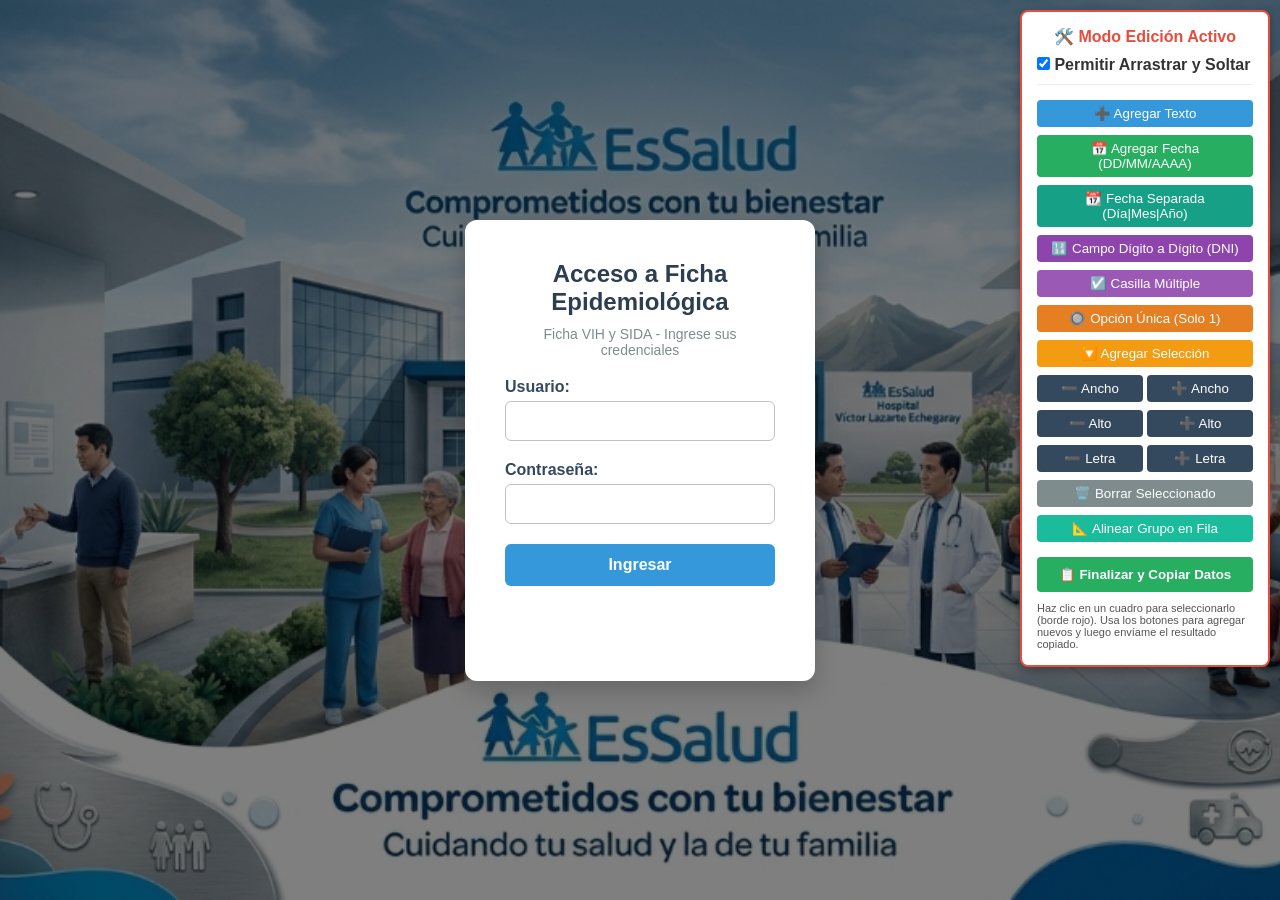
<file: ficha21.html>
<!DOCTYPE html>
<html lang="es">
<head>
    <meta charset="UTF-8">
    <meta name="viewport" content="width=device-width, initial-scale=1.0">
    <title>Ficha de Notificación VIH y SIDA</title>
    <link rel="stylesheet" href="styles.css">
</head>
<body>

    <!-- Login Screen -->
    <div id="login-container">
        <div class="login-box">
            <h2>Acceso a Ficha Epidemiológica</h2>
            <p>Ficha VIH y SIDA - Ingrese sus credenciales</p>
            <div class="input-group">
                <label for="username">Usuario:</label>
                <input type="text" id="username" placeholder="Ingrese el usuario">
            </div>
            <div class="input-group">
                <label for="password">Contraseña:</label>
                <input type="password" id="password" placeholder="Ingrese la contraseña">
            </div>
            <button id="btn-login" onclick="login()">Ingresar</button>
            <p id="login-error" class="error-msg"></p>
        </div>
    </div>

    <!-- Main Form Screen -->
    <div id="form-container" style="display: none;">
        <div class="document-wrapper">
            <img src="ficha2_fondo.jpg" alt="Ficha VIH y SIDA" class="document-bg" id="document-bg">
            
            <form id="epidemiology-form">

                <!-- Campos VIH - usar Modo Edición para agregar -->

                <!-- Submit Button -->
                <div class="submit-container">
                    <button type="button" id="btn-submit" onclick="submitData()">Guardar e Enviar a Drive</button>
                    <p id="submit-status"></p>
                </div>
            </form>
        </div>
    </div>

    <script src="app.js"></script>
    <script src="edit_mode.js"></script>
    <script>
    // ── 1. Color mostaza → transparente al escribir ──────────────────────────
    function initHasValue() {
        document.querySelectorAll('.abs-input, .abs-fecha-seg, .abs-digito').forEach(el => {
            // Estado inicial (por si ya tiene valor guardado)
            if (el.value && el.value.trim() !== '') el.classList.add('has-value');

            el.addEventListener('input', function() {
                if (this.value.trim() !== '') {
                    this.classList.add('has-value');
                } else {
                    this.classList.remove('has-value');
                }
            });
        });
    }

    // ── 2. Auto-avance Día → Mes → Año ───────────────────────────────────────
    function initFechasSeparadas() {
        let grupos = {};
        document.querySelectorAll('.abs-fecha-seg').forEach(el => {
            let g = el.dataset.grupo;
            if (!g) return;
            if (!grupos[g]) grupos[g] = [];
            grupos[g].push(el);
        });
        Object.values(grupos).forEach(campos => {
            campos.forEach((el, idx) => {
                el.addEventListener('input', function() {
                    if (this.value.length === this.maxLength && idx < campos.length - 1) {
                        campos[idx + 1].focus();
                    }
                });
                el.addEventListener('keypress', function(e) {
                    if (!/[0-9]/.test(e.key)) e.preventDefault();
                });
            });
        });
    }

    // Ejecutar cuando el formulario ya es visible
    document.addEventListener('DOMContentLoaded', function() {
        initFechasSeparadas();
        initHasValue();
    });

    // También re-ejecutar cuando el login muestra el formulario
    // (app.js llama showForm(), así que observamos el cambio de display)
    const _observer = new MutationObserver(function(mutations) {
        mutations.forEach(function(m) {
            if (m.target.id === 'form-container' && m.attributeName === 'style') {
                initFechasSeparadas();
                initHasValue();
            }
        });
    });
    _observer.observe(document.getElementById('form-container'), { attributes: true });
    </script>
    
    <!-- Controles de Edición para el Usuario -->
    <div id="edit-panel" style="position: fixed; top: 10px; right: 10px; background: white; padding: 15px; border: 2px solid #e74c3c; border-radius: 8px; z-index: 1000; box-shadow: 0 4px 10px rgba(0,0,0,0.3); width: 250px;">
        <h4 style="color: #e74c3c; margin-bottom: 10px; text-align:center;">🛠️ Modo Edición Activo</h4>
        
        <label style="display: block; margin-bottom: 15px; cursor: pointer; font-weight: bold; border-bottom: 1px solid #eee; padding-bottom: 10px;">
            <input type="checkbox" id="edit-mode-toggle" checked> Permitir Arrastrar y Soltar
        </label>
        
        <div style="display:flex; flex-direction:column; gap:8px; margin-bottom: 15px;">
            <button onclick="agregarTexto()" style="padding: 6px; background: #3498db; color: white; border: none; border-radius: 4px; cursor: pointer;">&#x2795; Agregar Texto</button>
            <button onclick="agregarFecha()" style="padding: 6px; background: #27ae60; color: white; border: none; border-radius: 4px; cursor: pointer;">&#x1F4C5; Agregar Fecha (DD/MM/AAAA)</button>
            <button onclick="agregarFechaSeparada()" style="padding: 6px; background: #16a085; color: white; border: none; border-radius: 4px; cursor: pointer;">&#x1F4C6; Fecha Separada (Día|Mes|Año)</button>
            <button onclick="agregarDigitos()" style="padding: 6px; background: #8e44ad; color: white; border: none; border-radius: 4px; cursor: pointer;">&#x1F522; Campo Dígito a Dígito (DNI)</button>
            <button onclick="agregarCasilla()" style="padding: 6px; background: #9b59b6; color: white; border: none; border-radius: 4px; cursor: pointer;">&#x2611;&#xFE0F; Casilla Múltiple</button>
            <button onclick="agregarRadio()" style="padding: 6px; background: #e67e22; color: white; border: none; border-radius: 4px; cursor: pointer;">&#x1F518; Opción Única (Solo 1)</button>
            <button onclick="agregarSeleccion()" style="padding: 6px; background: #f39c12; color: white; border: none; border-radius: 4px; cursor: pointer;">&#x1F53D; Agregar Selección</button>
            
            <!-- Controles de tamaño -->
            <div style="display:flex; gap: 4px;">
                <button onclick="reducirAncho()" style="flex: 1; padding: 6px; background: #34495e; color: white; border: none; border-radius: 4px; cursor: pointer;">➖ Ancho</button>
                <button onclick="aumentarAncho()" style="flex: 1; padding: 6px; background: #34495e; color: white; border: none; border-radius: 4px; cursor: pointer;">➕ Ancho</button>
            </div>
            <div style="display:flex; gap: 4px;">
                <button onclick="reducirAlto()" style="flex: 1; padding: 6px; background: #34495e; color: white; border: none; border-radius: 4px; cursor: pointer;">➖ Alto</button>
                <button onclick="aumentarAlto()" style="flex: 1; padding: 6px; background: #34495e; color: white; border: none; border-radius: 4px; cursor: pointer;">➕ Alto</button>
            </div>
            <div style="display:flex; gap: 4px;">
                <button onclick="reducirLetra()" style="flex: 1; padding: 6px; background: #34495e; color: white; border: none; border-radius: 4px; cursor: pointer;">➖ Letra</button>
                <button onclick="aumentarLetra()" style="flex: 1; padding: 6px; background: #34495e; color: white; border: none; border-radius: 4px; cursor: pointer;">➕ Letra</button>
            </div>

            <button onclick="borrarSeleccionado()" style="padding: 6px; background: #7f8c8d; color: white; border: none; border-radius: 4px; cursor: pointer;">🗑️ Borrar Seleccionado</button>
            <button onclick="alinearEnFila()" style="padding: 6px; background: #1abc9c; color: white; border: none; border-radius: 4px; cursor: pointer;">📐 Alinear Grupo en Fila</button>
        </div>

        <button onclick="exportarPosiciones()" style="width: 100%; padding: 10px; background: #27ae60; color: white; border: none; border-radius: 4px; cursor: pointer; font-weight: bold;">📋 Finalizar y Copiar Datos</button>
        
        <p style="font-size: 11px; margin-top: 10px; color: #555;">Haz clic en un cuadro para seleccionarlo (borde rojo). Usa los botones para agregar nuevos y luego envíame el resultado copiado.</p>
    </div>
</body>
</html>
</file>
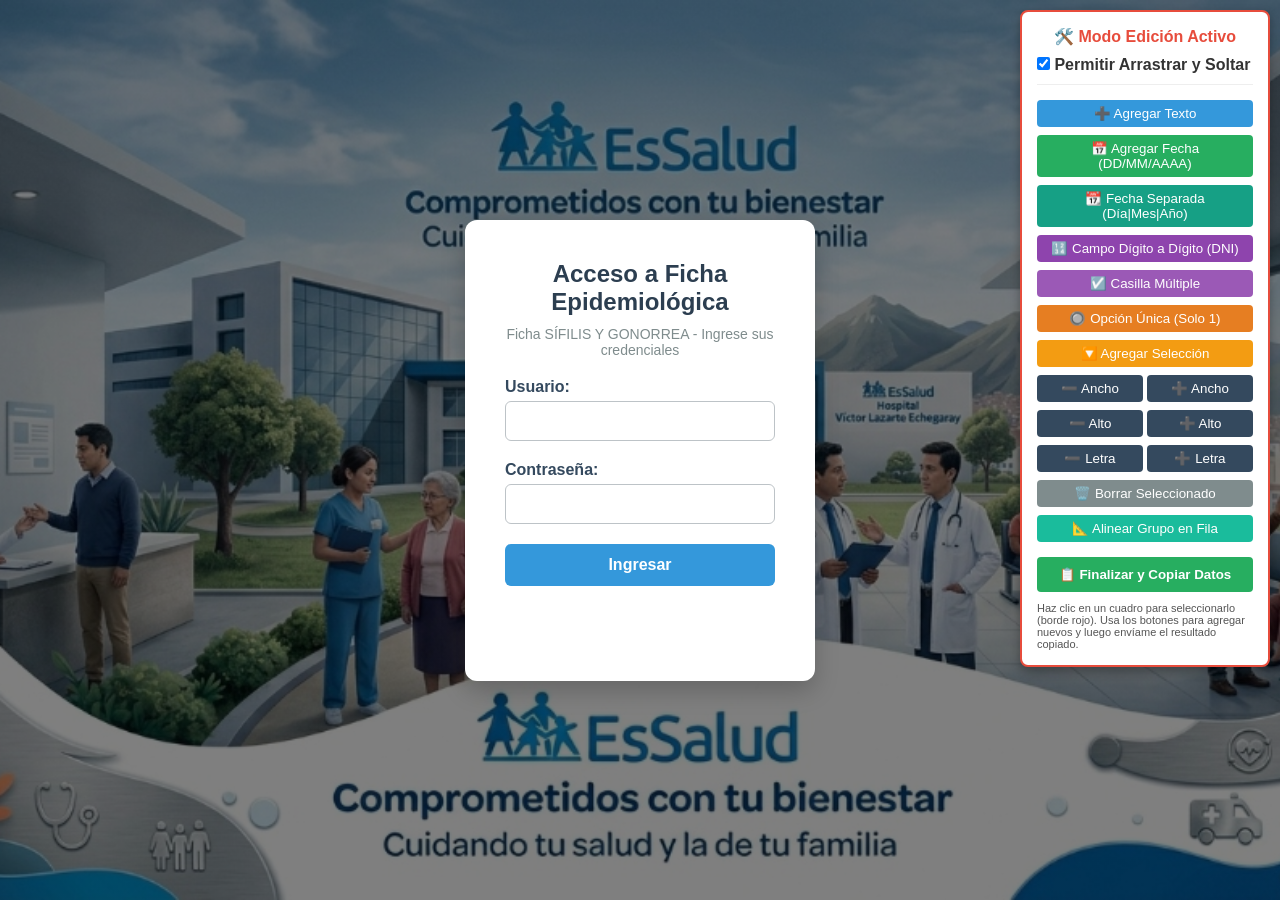
<file: ficha3.html>
<!DOCTYPE html>
<html lang="es">
<head>
    <meta charset="UTF-8">
    <meta name="viewport" content="width=device-width, initial-scale=1.0">
    <title>Ficha de Notificación SÍFILIS Y GONORRERA</title>
    <link rel="stylesheet" href="styles.css">
    <style>
    @media print {
        #login-container, #edit-panel { display: none !important; }
        #form-container {
            padding: 0 !important;
            background: none !important;
            min-height: unset !important;
        }
        .document-wrapper {
            box-shadow: none !important;
            max-width: 100% !important;
        }
        .submit-container { display: none !important; }
        .abs-input, .abs-fecha-seg, .abs-digito {
            background-color: transparent !important;
            border: none !important;
            outline: none !important;
            -webkit-print-color-adjust: exact;
            print-color-adjust: exact;
        }
        .abs-check, .abs-radio {
            -webkit-print-color-adjust: exact;
            print-color-adjust: exact;
        }
        body { margin: 0; padding: 0; }
        @page { margin: 0; size: A4 portrait; }
    }
    </style>
</head>
<body>

    <!-- Login Screen -->
    <div id="login-container">
        <div class="login-box">
            <h2>Acceso a Ficha Epidemiológica</h2>
            <p>Ficha SÍFILIS Y GONORREA - Ingrese sus credenciales</p>
            <div class="input-group">
                <label for="username">Usuario:</label>
                <input type="text" id="username" placeholder="Ingrese el usuario">
            </div>
            <div class="input-group">
                <label for="password">Contraseña:</label>
                <input type="password" id="password" placeholder="Ingrese la contraseña">
            </div>
            <button id="btn-login" onclick="login()">Ingresar</button>
            <p id="login-error" class="error-msg"></p>
        </div>
    </div>

    <!-- Main Form Screen -->
    <div id="form-container" style="display: none;">
        <div class="document-wrapper">
            <img src="sifilis_gonorrea.png" alt="Ficha SÍFILIS Y GONORREA" class="document-bg" id="document-bg">
            
            <form id="epidemiology-form">
                <input type="radio" name="3.Tipo_de_establecimiento" value="Hospital" class="abs-radio" style="top: 21.28%; left: 7.39%; width: 2%; height: 17px;">
<input type="radio" name="3.Tipo_de_establecimiento" value="CERITSS" class="abs-radio" style="top: 23.18%; left: 7.28%; width: 2%; height: 17px;">
<input type="radio" name="3.Tipo_de_establecimiento" value="Centro de Salud" class="abs-radio" style="top: 21.49%; left: 19.33%; width: 2%; height: 17px;">
<input type="radio" name="3.Tipo_de_establecimiento" value="Otro" class="abs-radio" style="top: 23.4%; left: 19.21%; width: 2%; height: 17px;">
<input type="radio" name="4.Institución" value="MINSA" class="abs-radio" style="top: 21.36%; left: 34.64%;">
<input type="radio" name="4.Institución" value="EsSalud" class="abs-radio" style="top: 23.27%; left: 34.51%;">
<input type="radio" name="4.Institución" value="FFAA/FFPP" class="abs-radio" style="top: 24.83%; left: 34.51%;">
<input type="radio" name="4.Institución" value="Privado" class="abs-radio" style="top: 21.44%; left: 46.79%;">
<input type="radio" name="4.Institución" value="INPE" class="abs-radio" style="top: 23.18%; left: 46.56%;">
<input type="radio" name="4.Institución" value="Otro" class="abs-radio" style="top: 24.58%; left: 46.2%;">
<input type="text" name="7.DNI" class="abs-input" style="top: 30.34%; left: 20.58%; width: 20%;">
<input type="text" name="Teléfono" class="abs-input" style="top: 33.86%; left: 23.94%; width: 20%;">
<input type="text" name="9.Apellidos_y_Nombres" class="abs-input" style="top: 36.93%; left: 26.66%; width: 44%; height: 19px; font-size: 13px;">
<input type="text" name="10.Departamento" class="abs-input" style="top: 41.55%; left: 17.77%; width: 20%;">
<input type="text" name="10.Provincia" class="abs-input" style="top: 44.98%; left: 17.66%; width: 20%;">
<input type="text" name="10.Distrito" class="abs-input" style="top: 47.69%; left: 17.66%; width: 20%;">
<input type="text" name="Comunidad" class="abs-input" style="top: 50.4%; left: 17.77%; width: 20%; height: 17px; font-size: 12px;">
<input type="radio" name="14.Sexo" value="Femenino" class="abs-radio" style="top: 56.05%; left: 5.04%;">
<input type="radio" name="14.Sexo" value="Masculino" class="abs-radio" style="top: 58.69%; left: 4.82%;">
<input type="radio" name="Orientación_sexual" value="Heterosexual" class="abs-radio" style="top: 54.3%; left: 50.54%;">
<input type="radio" name="Orientación_sexual" value="Homosexual" class="abs-radio" style="top: 55.82%; left: 50.43%;">
<input type="radio" name="Orientación_sexual" value="BIsexual" class="abs-radio" style="top: 57.42%; left: 50.43%;">
<input type="radio" name="Orientación_sexual" value="Desconocido" class="abs-radio" style="top: 59.18%; left: 50.43%;">
<input type="text" name="17.Nombre" class="abs-input" style="top: 87.28%; left: 26.56%; width: 44%;">
<input type="radio" name="20.Tratamiento_completo" value="Si" class="abs-radio" style="top: 80.75%; left: 80.28%; width: 2%; height: 17px;">
<input type="radio" name="20.Tratamiento_completo" value="No" class="abs-radio" style="top: 80.68%; left: 88.83%; width: 2%; height: 17px;">
<input type="radio" name="12.Grado_de_Instrucción" value="Analfabeta" class="abs-radio" style="top: 42.7%; left: 63.44%;">
<input type="radio" name="12.Grado_de_Instrucción" value="Primaria" class="abs-radio" style="top: 44.23%; left: 63.33%;">
<input type="radio" name="12.Grado_de_Instrucción" value="Secundaria" class="abs-radio" style="top: 45.52%; left: 63.33%;">
<input type="radio" name="12.Grado_de_Instrucción" value="Ténica" class="abs-radio" style="top: 47.29%; left: 63.33%;">
<input type="radio" name="12.Grado_de_Instrucción" value="Universitaria" class="abs-radio" style="top: 48.82%; left: 63.22%;">
<input type="radio" name="17.Estadio_clinico_de_Sifilis" value="Sífilis primaria" class="abs-radio" style="top: 54.42%; left: 72.89%;">
<input type="radio" name="17.Estadio_clinico_de_Sifilis" value="Sífilis secundaria" class="abs-radio" style="top: 55.95%; left: 72.89%;">
<input type="radio" name="17.Estadio_clinico_de_Sifilis" value="Sífilis latente" class="abs-radio" style="top: 57.63%; left: 73%;">
<input type="radio" name="17.Estadio_clinico_de_Sifilis" value="Sífilis terciaria" class="abs-radio" style="top: 59%; left: 73%;">
<input type="radio" name="17.Estadio_clinico_de_Sifilis" value="No determinado" class="abs-radio" style="top: 60.6%; left: 72.89%;">
<input type="radio" name="8.Motivo_de_notificación" value="Caso probable de Sífilis" class="abs-radio" style="top: 30.12%; left: 58.56%;">
<input type="radio" name="8.Motivo_de_notificación" value="Caso confirmado de Sífilis" class="abs-radio" style="top: 31.89%; left: 58.67%;">
<input type="radio" name="8.Motivo_de_notificación" value="Caso descartado de Sífilis" class="abs-radio" style="top: 33.57%; left: 58.56%;">
<input type="radio" name="8.Motivo_de_notificación" value="Caso de Gonorrea" class="abs-radio" style="top: 35.1%; left: 58.66%;">
<input type="text" name="6.Fecha_de_nacimiento_1" class="abs-digito" maxlength="1" data-tipo="digito" data-grupo="6.Fecha_de_nacimiento" data-idx="0" style="top: 26.59%; left: 21.44%; width: 2%; height: 22px;">
<input type="text" name="6.Fecha_de_nacimiento_2" class="abs-digito" maxlength="1" data-tipo="digito" data-grupo="6.Fecha_de_nacimiento" data-idx="1" style="top: 26.43%; left: 23.77%; width: 2%; height: 22px;">
<input type="text" name="6.Fecha_de_nacimiento_3" class="abs-digito" maxlength="1" data-tipo="digito" data-grupo="6.Fecha_de_nacimiento" data-idx="2" style="top: 26.51%; left: 27.76%; width: 2%; height: 22px;">
<input type="text" name="6.Fecha_de_nacimiento_4" class="abs-digito" maxlength="1" data-tipo="digito" data-grupo="6.Fecha_de_nacimiento" data-idx="3" style="top: 26.59%; left: 30.08%; width: 2%; height: 22px;">
<input type="text" name="6.Fecha_de_nacimiento_5" class="abs-digito" maxlength="1" data-tipo="digito" data-grupo="6.Fecha_de_nacimiento" data-idx="4" style="top: 26.35%; left: 37.07%; width: 2%; height: 22px;">
<input type="text" name="6.Fecha_de_nacimiento_6" class="abs-digito" maxlength="1" data-tipo="digito" data-grupo="6.Fecha_de_nacimiento" data-idx="5" style="top: 26.43%; left: 39.5%; width: 2%; height: 22px;">
<input type="text" name="6.Fecha_de_nacimiento_7" class="abs-digito" maxlength="1" data-tipo="digito" data-grupo="6.Fecha_de_nacimiento" data-idx="6" style="top: 26.43%; left: 41.7%; width: 2%; height: 22px;">
<input type="text" name="6.Fecha_de_nacimiento_8" class="abs-digito" maxlength="1" data-tipo="digito" data-grupo="6.Fecha_de_nacimiento" data-idx="7" style="top: 26.51%; left: 43.92%; width: 2%; height: 22px;">
<input type="radio" name="11.Etnia" value="Mestizo" class="abs-radio" style="top: 41.37%; left: 44.89%;">
<input type="radio" name="11.Etnia" value="Afrodescendiente" class="abs-radio" style="top: 42.66%; left: 44.78%;">
<input type="radio" name="11.Etnia" value="Andino" class="abs-radio" style="top: 44.27%; left: 44.67%;">
<input type="radio" name="11.Etnia" value="Indígena Amazónico" class="abs-radio" style="top: 45.87%; left: 44.66%;">
<input type="radio" name="11.Etnia" value="Asiático descentiente" class="abs-radio" style="top: 48.74%; left: 44.56%;">
<input type="radio" name="11.Etnia" value="Otro" class="abs-radio" style="top: 50.19%; left: 44.56%;">
<input type="radio" name="15.Identidad_de_Género" value="Masculino" class="abs-radio" style="top: 54.57%; left: 17.89%;">
<input type="radio" name="15.Identidad_de_Género" value="Femenino" class="abs-radio" style="top: 55.87%; left: 17.78%;">
<input type="radio" name="15.Identidad_de_Género" value="Transgénero masculino a femenino" class="abs-radio" style="top: 57.16%; left: 17.78%;">
<input type="radio" name="15.Identidad_de_Género" value="Transgénero femenino a masculino" class="abs-radio" style="top: 58.92%; left: 17.78%;">
<input type="radio" name="15.Identidad_de_Género" value="Otros" class="abs-radio" style="top: 60.45%; left: 17.67%;">
<input type="radio" name="15.Identidad_de_Género" value="Desconocido" class="abs-radio" style="top: 61.9%; left: 17.56%;">
<input type="text" name="18.Sífilis_fecha_NoTreponémica_1" class="abs-digito" maxlength="1" data-tipo="digito" data-grupo="18.Sífilis_fecha_NoTreponémica" data-idx="0" style="top: 66.91%; left: 24.78%; width: 1.5%; height: 22px;">
<input type="text" name="18.Sífilis_fecha_NoTreponémica_2" class="abs-digito" maxlength="1" data-tipo="digito" data-grupo="18.Sífilis_fecha_NoTreponémica" data-idx="1" style="top: 66.7%; left: 26.71%; width: 1.5%; height: 22px;">
<input type="text" name="18.Sífilis_fecha_NoTreponémica_3" class="abs-digito" maxlength="1" data-tipo="digito" data-grupo="18.Sífilis_fecha_NoTreponémica" data-idx="2" style="top: 66.85%; left: 29.42%; width: 1.5%; height: 22px;">
<input type="text" name="18.Sífilis_fecha_NoTreponémica_4" class="abs-digito" maxlength="1" data-tipo="digito" data-grupo="18.Sífilis_fecha_NoTreponémica" data-idx="3" style="top: 66.7%; left: 30.91%; width: 1.5%; height: 22px;">
<input type="text" name="18.Sífilis_fecha_NoTreponémica_5" class="abs-digito" maxlength="1" data-tipo="digito" data-grupo="18.Sífilis_fecha_NoTreponémica" data-idx="4" style="top: 66.7%; left: 33.73%; width: 1.5%; height: 22px;">
<input type="text" name="18.Sífilis_fecha_NoTreponémica_6" class="abs-digito" maxlength="1" data-tipo="digito" data-grupo="18.Sífilis_fecha_NoTreponémica" data-idx="5" style="top: 66.62%; left: 35.22%; width: 1.5%; height: 22px;">
<input type="text" name="18.Sífilis_fecha_NoTreponémica_7" class="abs-digito" maxlength="1" data-tipo="digito" data-grupo="18.Sífilis_fecha_NoTreponémica" data-idx="6" style="top: 66.85%; left: 36.71%; width: 1.5%; height: 22px;">
<input type="text" name="18.Sífilis_fecha_NoTreponémica_8" class="abs-digito" maxlength="1" data-tipo="digito" data-grupo="18.Sífilis_fecha_NoTreponémica" data-idx="7" style="top: 66.85%; left: 38.76%; width: 1.5%; height: 22px;">
<input type="text" name="18.Sífilis_fecha_Treponémica_1" class="abs-digito" maxlength="1" data-tipo="digito" data-grupo="18.Sífilis_fecha_Treponémica" data-idx="0" style="top: 66.76%; left: 42.89%; width: 1.5%; height: 22px;">
<input type="text" name="18.Sífilis_fecha_Treponémica_2" class="abs-digito" maxlength="1" data-tipo="digito" data-grupo="18.Sífilis_fecha_Treponémica" data-idx="1" style="top: 66.76%; left: 44.71%; width: 1.5%; height: 22px;">
<input type="text" name="18.Sífilis_fecha_Treponémica_3" class="abs-digito" maxlength="1" data-tipo="digito" data-grupo="18.Sífilis_fecha_Treponémica" data-idx="2" style="top: 66.84%; left: 46.98%; width: 1.5%; height: 22px;">
<input type="text" name="18.Sífilis_fecha_Treponémica_4" class="abs-digito" maxlength="1" data-tipo="digito" data-grupo="18.Sífilis_fecha_Treponémica" data-idx="3" style="top: 66.76%; left: 48.69%; width: 1.5%; height: 22px;">
<input type="text" name="18.Sífilis_fecha_Treponémica_5" class="abs-digito" maxlength="1" data-tipo="digito" data-grupo="18.Sífilis_fecha_Treponémica" data-idx="4" style="top: 66.76%; left: 51.18%; width: 1.5%; height: 22px;">
<input type="text" name="18.Sífilis_fecha_Treponémica_6" class="abs-digito" maxlength="1" data-tipo="digito" data-grupo="18.Sífilis_fecha_Treponémica" data-idx="5" style="top: 66.92%; left: 52.89%; width: 1.5%; height: 22px;">
<input type="text" name="18.Sífilis_fecha_Treponémica_7" class="abs-digito" maxlength="1" data-tipo="digito" data-grupo="18.Sífilis_fecha_Treponémica" data-idx="6" style="top: 66.84%; left: 54.71%; width: 1.5%; height: 22px;">
<input type="text" name="18.Sífilis_fecha_Treponémica_8" class="abs-digito" maxlength="1" data-tipo="digito" data-grupo="18.Sífilis_fecha_Treponémica" data-idx="7" style="top: 66.92%; left: 56.42%; width: 1.5%; height: 22px;">
<input type="radio" name="18.Sífilis_tipo_NoTreponémica" value="PRR" class="abs-radio" style="top: 70.54%; left: 25%;">
<input type="radio" name="18.Sífilis_tipo_NoTreponémica" value="VDRL" class="abs-radio" style="top: 71.84%; left: 25%;">
<input type="radio" name="18.Sífilis_tipo_Treponémica" value="TPHA" class="abs-radio" style="top: 70.22%; left: 43.77%;">
<input type="radio" name="18.Sífilis_tipo_Treponémica" value="TP-PA" class="abs-radio" style="top: 71.84%; left: 43.78%;">
<input type="radio" name="18.Sífilis_tipo_Treponémica" value="FTA-Abs" class="abs-radio" style="top: 73.13%; left: 43.67%;">
<input type="radio" name="18.Sífilis_tipo_Treponémica" value="Prueba rápida" class="abs-radio" style="top: 74.66%; left: 43.67%;">
<input type="radio" name="18.Sífilis_tipo_Treponémica" value="Prueba rápida dual" class="abs-radio" style="top: 75.88%; left: 43.67%;">
<input type="text" name="18.Gonorrea_fecha_N1_1" class="abs-digito" maxlength="1" data-tipo="digito" data-grupo="18.Gonorrea_fecha_N1" data-idx="0" style="top: 66.7%; left: 59.67%; width: 1.5%; height: 22px;">
<input type="text" name="18.Gonorrea_fecha_N1_2" class="abs-digito" maxlength="1" data-tipo="digito" data-grupo="18.Gonorrea_fecha_N1" data-idx="1" style="top: 66.78%; left: 61.93%; width: 1.5%; height: 22px;">
<input type="text" name="18.Gonorrea_fecha_N1_3" class="abs-digito" maxlength="1" data-tipo="digito" data-grupo="18.Gonorrea_fecha_N1" data-idx="2" style="top: 66.76%; left: 64.98%; width: 1.5%; height: 22px;">
<input type="text" name="18.Gonorrea_fecha_N1_4" class="abs-digito" maxlength="1" data-tipo="digito" data-grupo="18.Gonorrea_fecha_N1" data-idx="3" style="top: 66.84%; left: 66.8%; width: 1.5%; height: 22px;">
<input type="text" name="18.Gonorrea_fecha_N1_5" class="abs-digito" maxlength="1" data-tipo="digito" data-grupo="18.Gonorrea_fecha_N1" data-idx="4" style="top: 66.84%; left: 69.4%; width: 1.5%; height: 22px;">
<input type="text" name="18.Gonorrea_fecha_N1_6" class="abs-digito" maxlength="1" data-tipo="digito" data-grupo="18.Gonorrea_fecha_N1" data-idx="5" style="top: 66.92%; left: 71.67%; width: 1.5%; height: 22px;">
<input type="text" name="18.Gonorrea_fecha_N1_7" class="abs-digito" maxlength="1" data-tipo="digito" data-grupo="18.Gonorrea_fecha_N1" data-idx="6" style="top: 66.76%; left: 73.6%; width: 1.5%; height: 22px;">
<input type="text" name="18.Gonorrea_fecha_N1_8" class="abs-digito" maxlength="1" data-tipo="digito" data-grupo="18.Gonorrea_fecha_N1" data-idx="7" style="top: 66.68%; left: 75.53%; width: 1.5%; height: 22px;">
<input type="text" name="18.Gonorrea_fecha_N2_1" class="abs-digito" maxlength="1" data-tipo="digito" data-grupo="18.Gonorrea_fecha_N2" data-idx="0" style="top: 66.68%; left: 78.89%; width: 1.5%; height: 22px;">
<input type="text" name="18.Gonorrea_fecha_N2_2" class="abs-digito" maxlength="1" data-tipo="digito" data-grupo="18.Gonorrea_fecha_N2" data-idx="1" style="top: 66.76%; left: 80.71%; width: 1.5%; height: 22px;">
<input type="text" name="18.Gonorrea_fecha_N2_3" class="abs-digito" maxlength="1" data-tipo="digito" data-grupo="18.Gonorrea_fecha_N2" data-idx="2" style="top: 66.84%; left: 83.2%; width: 1.5%; height: 22px;">
<input type="text" name="18.Gonorrea_fecha_N2_4" class="abs-digito" maxlength="1" data-tipo="digito" data-grupo="18.Gonorrea_fecha_N2" data-idx="3" style="top: 66.68%; left: 84.91%; width: 1.5%; height: 22px;">
<input type="text" name="18.Gonorrea_fecha_N2_5" class="abs-digito" maxlength="1" data-tipo="digito" data-grupo="18.Gonorrea_fecha_N2" data-idx="4" style="top: 66.68%; left: 87.51%; width: 1.5%; height: 22px;">
<input type="text" name="18.Gonorrea_fecha_N2_6" class="abs-digito" maxlength="1" data-tipo="digito" data-grupo="18.Gonorrea_fecha_N2" data-idx="5" style="top: 66.76%; left: 89.56%; width: 1.5%; height: 22px;">
<input type="text" name="18.Gonorrea_fecha_N2_7" class="abs-digito" maxlength="1" data-tipo="digito" data-grupo="18.Gonorrea_fecha_N2" data-idx="6" style="top: 66.92%; left: 91.27%; width: 1.5%; height: 22px;">
<input type="text" name="18.Gonorrea_fecha_N2_8" class="abs-digito" maxlength="1" data-tipo="digito" data-grupo="18.Gonorrea_fecha_N2" data-idx="7" style="top: 66.6%; left: 92.98%; width: 1.5%; height: 22px;">
<input type="radio" name="18.Gonorrea_tipo_N1" value="Tinción gram" class="abs-radio" style="top: 70.14%; left: 60%;">
<input type="radio" name="18.Gonorrea_tipo_N1" value="Cultivo" class="abs-radio" style="top: 71.75%; left: 60.11%;">
<input type="radio" name="18.Gonorrea_tipo_N1" value="PCR" class="abs-radio" style="top: 73.04%; left: 60.11%;">
<input type="radio" name="18.Gonorrea_tipo_N2" value="Tinción gram" class="abs-radio" style="top: 70.37%; left: 80.33%;">
<input type="radio" name="18.Gonorrea_tipo_N2" value="Cultivo" class="abs-radio" style="top: 71.75%; left: 80.22%;">
<input type="radio" name="18.Gonorrea_tipo_N2" value="PCR" class="abs-radio" style="top: 73.36%; left: 80.22%;">
<input type="text" name="5.Fecha_de_notificación_1" class="abs-digito" maxlength="1" data-tipo="digito" data-grupo="5.Fecha_de_notificación" data-idx="0" style="top: 23.05%; left: 64.89%; width: 2%; height: 22px;">
<input type="text" name="5.Fecha_de_notificación_2" class="abs-digito" maxlength="1" data-tipo="digito" data-grupo="5.Fecha_de_notificación" data-idx="1" style="top: 23.05%; left: 67.1%; width: 2%; height: 22px;">
<input type="text" name="5.Fecha_de_notificación_3" class="abs-digito" maxlength="1" data-tipo="digito" data-grupo="5.Fecha_de_notificación" data-idx="2" style="top: 22.97%; left: 74.42%; width: 2%; height: 22px;">
<input type="text" name="5.Fecha_de_notificación_4" class="abs-digito" maxlength="1" data-tipo="digito" data-grupo="5.Fecha_de_notificación" data-idx="3" style="top: 22.89%; left: 76.63%; width: 2%; height: 22px;">
<input type="text" name="5.Fecha_de_notificación_5" class="abs-digito" maxlength="1" data-tipo="digito" data-grupo="5.Fecha_de_notificación" data-idx="4" style="top: 22.89%; left: 80.51%; width: 2%; height: 22px;">
<input type="text" name="5.Fecha_de_notificación_6" class="abs-digito" maxlength="1" data-tipo="digito" data-grupo="5.Fecha_de_notificación" data-idx="5" style="top: 22.82%; left: 82.83%; width: 2%; height: 22px;">
<input type="text" name="5.Fecha_de_notificación_7" class="abs-digito" maxlength="1" data-tipo="digito" data-grupo="5.Fecha_de_notificación" data-idx="6" style="top: 22.89%; left: 85.16%; width: 2%; height: 22px;">
<input type="text" name="5.Fecha_de_notificación_8" class="abs-digito" maxlength="1" data-tipo="digito" data-grupo="5.Fecha_de_notificación" data-idx="7" style="top: 22.89%; left: 86.92%; width: 2%; height: 22px;">
<input type="radio" name="13.Condición_especial" value="Trabajador(a) sexual" class="abs-radio" style="top: 42.78%; left: 77.33%;">
<input type="radio" name="13.Condición_especial" value="Privado de la libertad" class="abs-radio" style="top: 44.38%; left: 77.33%;">
<input type="radio" name="13.Condición_especial" value="Usuario de trabajo sexual" class="abs-radio" style="top: 45.92%; left: 77.33%;">
<input type="text" name="1. LA LIBERTAD" class="abs-input" style="top: 16.84%; left: 24.78%; width: 16%;">
<select name="2.Establecimiento_de_salud_notificante" class="abs-input" style="top: 16.45%; left: 60.67%; width: 34%;"><option value="H. ALTA COMPLEJ. VIRGEN DE LA PUERTA">H. ALTA COMPLEJ. VIRGEN DE LA PUERTA</option><option value="H. VICTOR LAZARTE ECHEGARAY">H. VICTOR LAZARTE ECHEGARAY</option><option value="H.II CHOCOPE">H.II CHOCOPE</option><option value="H.I ALBRECHT">H.I ALBRECHT</option><option value="H.I PACASMAYO">H.I PACASMAYO</option><option value="H.I FLORENCIA DE MORA">H.I FLORENCIA DE MORA</option><option value="H.I LA ESPERANZA">H.I LA ESPERANZA</option><option value="H.I MOCHE">H.I MOCHE</option><option value="H.I. VICTOR SOLES">H.I. VICTOR SOLES</option><option value="P. EL PORVENIR">P. EL PORVENIR</option><option value="P. VICTOR LARCO HERRERA">P. VICTOR LARCO HERRERA</option><option value="CM. ASCOPE">CM. ASCOPE</option><option value="CM. ESP.CASA GRANDE">CM. ESP.CASA GRANDE</option><option value="CM. HUANCHACO">CM. HUANCHACO</option><option value="CAP.III METROPOLITANO">CAP.III METROPOLITANO</option><option value="CAP.II GUADALUPE">CAP.II GUADALUPE</option><option value="CAP.II HUAMACHUCO">CAP.II HUAMACHUCO</option><option value="CAP.II LAREDO">CAP.II LAREDO</option><option value="CAP.II OTUZCO">CAP.II OTUZCO</option><option value="CAP.II SOLEDAD">CAP.II SOLEDAD</option><option value="CAP.II TAYABAMBA">CAP.II TAYABAMBA</option><option value="CAP.I CASCAS">CAP.I CASCAS</option><option value="CAP.I CHICAMA">CAP.I CHICAMA</option><option value="CAP.I MALABRIGO">CAP.I MALABRIGO</option><option value="CAP.I SALAVERRY">CAP.I SALAVERRY</option><option value="CAP.I SAN PEDRO">CAP.I SAN PEDRO</option><option value="PM. PAIJAN">PM. PAIJAN</option><option value="PM. CARTAVIO">PM. CARTAVIO</option><option value="PM. JEQUETEPEQUE">PM. JEQUETEPEQUE</option><option value="PM. LIMONCARRO">PM. LIMONCARRO</option><option value="PM. QUIRUVILCA">PM. QUIRUVILCA</option><option value="PM. SAN JOSÉ">PM. SAN JOSÉ</option><option value="PM. SANTIAGO DE CHUCO">PM. SANTIAGO DE CHUCO</option><option value="PM. SAUSAL">PM. SAUSAL</option><option value="PM. CHAO">PM. CHAO</option><option value="PM. SANTIAGO DE CAO">PM. SANTIAGO DE CAO</option></select>
<input type="text" name="11.Indigena_amazónico" class="abs-input" style="top: 47.42%; left: 47.11%; width: 14%; height: 13px; font-size: 8px;">
<input type="text" name="15.Identidad_de_género" class="abs-input" style="top: 60.46%; left: 24.88%; width: 12%; height: 13px; font-size: 8px;">
<input type="checkbox" name="19. VIH" class="abs-check" style="top: 77.79%; left: 17.67%;">
<input type="checkbox" name="19.Sífilis" class="abs-check" style="top: 79.29%; left: 17.55%;">
<input type="checkbox" name="19.Herpes_genital" class="abs-check" style="top: 80.83%; left: 17.45%;">
<input type="checkbox" name="19.Hepatitis_B" class="abs-check" style="top: 82.59%; left: 17.33%;">
<input type="checkbox" name="19.Otro" class="abs-check" style="top: 84.08%; left: 17.44%;">
<input type="checkbox" name="19.Infección_gonocócida" class="abs-check" style="top: 77.71%; left: 35.33%;">
<input type="checkbox" name="19.Infección_por_Chlamydia_trachomatis" class="abs-check" style="top: 79.23%; left: 35.22%;">
<input type="checkbox" name="19.Condiloma_acuminado" class="abs-check" style="top: 80.7%; left: 35.11%;">
<input type="checkbox" name="19.Hepatitis_C" class="abs-check" style="top: 82.17%; left: 35.11%;">
<input type="checkbox" name="19.Molluncum_contagiosum" class="abs-check" style="top: 83.68%; left: 35.11%;">

                <!-- Submit Button -->
                <div class="submit-container">
                    <button type="button" id="btn-submit" onclick="submitData('SifilisGonorrea')">Guardar e Enviar a Drive</button>
                    <p id="submit-status"></p>
                    <button type="button" id="btn-pdf" onclick="descargarPDF()" style="margin-top:10px; padding: 15px 40px; background-color: #e74c3c; color: white; border: none; border-radius: 8px; font-size: 18px; font-weight: bold; cursor: pointer; box-shadow: 0 4px 15px rgba(231,76,60,0.4);">📄 Descargar PDF</button>
                </div>
            </form>
        </div>
    </div>

    <script>
    // Verificar sesión del menú
    if (sessionStorage.getItem('autenticado') === 'true') {
        document.addEventListener('DOMContentLoaded', function() {
            document.getElementById('login-container').style.display = 'none';
            document.getElementById('form-container').style.display = 'flex';
        });
    }

    function descargarPDF() {
        const editPanel = document.getElementById('edit-panel');
        const submitContainer = document.querySelector('.submit-container');
        if (editPanel) editPanel.style.display = 'none';

        window.print();

        setTimeout(function() {
            if (editPanel) editPanel.style.display = '';
        }, 1000);
    }
    </script>

    <script src="app.js"></script>
    <script src="edit_mode.js"></script>
    <script>
    // ── 1. Color mostaza → transparente al escribir ──────────────────────────
    function initHasValue() {
        document.querySelectorAll('.abs-input, .abs-fecha-seg, .abs-digito').forEach(el => {
            if (el.value && el.value.trim() !== '') el.classList.add('has-value');

            el.addEventListener('input', function() {
                if (this.value.trim() !== '') {
                    this.classList.add('has-value');
                } else {
                    this.classList.remove('has-value');
                }
            });
        });
    }

    // ── 2. Auto-avance Día → Mes → Año ───────────────────────────────────────
    function initFechasSeparadas() {
        let grupos = {};
        document.querySelectorAll('.abs-fecha-seg').forEach(el => {
            let g = el.dataset.grupo;
            if (!g) return;
            if (!grupos[g]) grupos[g] = [];
            grupos[g].push(el);
        });
        Object.values(grupos).forEach(campos => {
            campos.forEach((el, idx) => {
                el.addEventListener('input', function() {
                    if (this.value.length === this.maxLength && idx < campos.length - 1) {
                        campos[idx + 1].focus();
                    }
                });
                el.addEventListener('keypress', function(e) {
                    if (!/[0-9]/.test(e.key)) e.preventDefault();
                });
            });
        });
    }

    document.addEventListener('DOMContentLoaded', function() {
        initFechasSeparadas();
        initHasValue();
    });

    const _observer = new MutationObserver(function(mutations) {
        mutations.forEach(function(m) {
            if (m.target.id === 'form-container' && m.attributeName === 'style') {
                initFechasSeparadas();
                initHasValue();
            }
        });
    });
    _observer.observe(document.getElementById('form-container'), { attributes: true });
    </script>
    
    <!-- Controles de Edición para el Usuario -->
    <div id="edit-panel" style="position: fixed; top: 10px; right: 10px; background: white; padding: 15px; border: 2px solid #e74c3c; border-radius: 8px; z-index: 1000; box-shadow: 0 4px 10px rgba(0,0,0,0.3); width: 250px;">
        <h4 style="color: #e74c3c; margin-bottom: 10px; text-align:center;">🛠️ Modo Edición Activo</h4>
        
        <label style="display: block; margin-bottom: 15px; cursor: pointer; font-weight: bold; border-bottom: 1px solid #eee; padding-bottom: 10px;">
            <input type="checkbox" id="edit-mode-toggle" checked> Permitir Arrastrar y Soltar
        </label>
        
        <div style="display:flex; flex-direction:column; gap:8px; margin-bottom: 15px;">
            <button onclick="agregarTexto()" style="padding: 6px; background: #3498db; color: white; border: none; border-radius: 4px; cursor: pointer;">&#x2795; Agregar Texto</button>
            <button onclick="agregarFecha()" style="padding: 6px; background: #27ae60; color: white; border: none; border-radius: 4px; cursor: pointer;">&#x1F4C5; Agregar Fecha (DD/MM/AAAA)</button>
            <button onclick="agregarFechaSeparada()" style="padding: 6px; background: #16a085; color: white; border: none; border-radius: 4px; cursor: pointer;">&#x1F4C6; Fecha Separada (Día|Mes|Año)</button>
            <button onclick="agregarDigitos()" style="padding: 6px; background: #8e44ad; color: white; border: none; border-radius: 4px; cursor: pointer;">&#x1F522; Campo Dígito a Dígito (DNI)</button>
            <button onclick="agregarCasilla()" style="padding: 6px; background: #9b59b6; color: white; border: none; border-radius: 4px; cursor: pointer;">&#x2611;&#xFE0F; Casilla Múltiple</button>
            <button onclick="agregarRadio()" style="padding: 6px; background: #e67e22; color: white; border: none; border-radius: 4px; cursor: pointer;">&#x1F518; Opción Única (Solo 1)</button>
            <button onclick="agregarSeleccion()" style="padding: 6px; background: #f39c12; color: white; border: none; border-radius: 4px; cursor: pointer;">&#x1F53D; Agregar Selección</button>
            
            <div style="display:flex; gap: 4px;">
                <button onclick="reducirAncho()" style="flex: 1; padding: 6px; background: #34495e; color: white; border: none; border-radius: 4px; cursor: pointer;">➖ Ancho</button>
                <button onclick="aumentarAncho()" style="flex: 1; padding: 6px; background: #34495e; color: white; border: none; border-radius: 4px; cursor: pointer;">➕ Ancho</button>
            </div>
            <div style="display:flex; gap: 4px;">
                <button onclick="reducirAlto()" style="flex: 1; padding: 6px; background: #34495e; color: white; border: none; border-radius: 4px; cursor: pointer;">➖ Alto</button>
                <button onclick="aumentarAlto()" style="flex: 1; padding: 6px; background: #34495e; color: white; border: none; border-radius: 4px; cursor: pointer;">➕ Alto</button>
            </div>
            <div style="display:flex; gap: 4px;">
                <button onclick="reducirLetra()" style="flex: 1; padding: 6px; background: #34495e; color: white; border: none; border-radius: 4px; cursor: pointer;">➖ Letra</button>
                <button onclick="aumentarLetra()" style="flex: 1; padding: 6px; background: #34495e; color: white; border: none; border-radius: 4px; cursor: pointer;">➕ Letra</button>
            </div>

            <button onclick="borrarSeleccionado()" style="padding: 6px; background: #7f8c8d; color: white; border: none; border-radius: 4px; cursor: pointer;">🗑️ Borrar Seleccionado</button>
            <button onclick="alinearEnFila()" style="padding: 6px; background: #1abc9c; color: white; border: none; border-radius: 4px; cursor: pointer;">📐 Alinear Grupo en Fila</button>
        </div>

        <button onclick="exportarPosiciones()" style="width: 100%; padding: 10px; background: #27ae60; color: white; border: none; border-radius: 4px; cursor: pointer; font-weight: bold;">📋 Finalizar y Copiar Datos</button>
        
        <p style="font-size: 11px; margin-top: 10px; color: #555;">Haz clic en un cuadro para seleccionarlo (borde rojo). Usa los botones para agregar nuevos y luego envíame el resultado copiado.</p>
    </div>
</body>
</html>
</file>
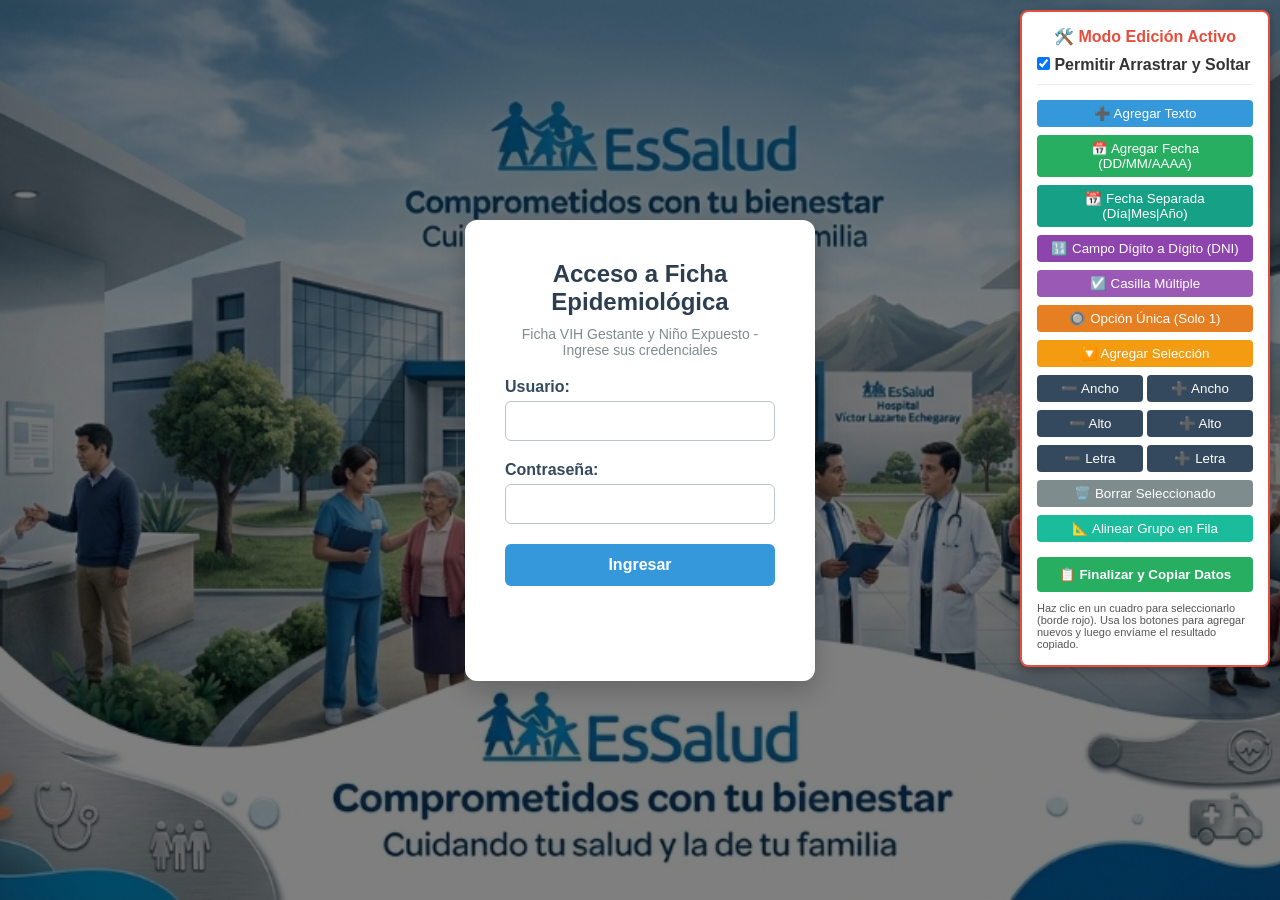
<file: ficha4.html>
<!DOCTYPE html>
<html lang="es">
<head>
    <meta charset="UTF-8">
    <meta name="viewport" content="width=device-width, initial-scale=1.0">
    <title>Ficha de Notificación VIH Gestante y Niño Expuesto</title>
    <link rel="stylesheet" href="styles.css">
    <style>
    @media print {
        #login-container, #edit-panel { display: none !important; }
        #form-container {
            padding: 0 !important;
            background: none !important;
            min-height: unset !important;
        }
        .document-wrapper {
            box-shadow: none !important;
            max-width: 100% !important;
        }
        .submit-container { display: none !important; }
        .abs-input, .abs-fecha-seg, .abs-digito {
            background-color: transparent !important;
            border: none !important;
            outline: none !important;
            -webkit-print-color-adjust: exact;
            print-color-adjust: exact;
        }
        .abs-check, .abs-radio {
            -webkit-print-color-adjust: exact;
            print-color-adjust: exact;
        }
        body { margin: 0; padding: 0; }
        @page { margin: 0; size: A4 portrait; }
    }
    </style>
</head>
<body>

    <!-- Login Screen -->
    <div id="login-container">
        <div class="login-box">
            <h2>Acceso a Ficha Epidemiológica</h2>
            <p>Ficha VIH Gestante y Niño Expuesto - Ingrese sus credenciales</p>
            <div class="input-group">
                <label for="username">Usuario:</label>
                <input type="text" id="username" placeholder="Ingrese el usuario">
            </div>
            <div class="input-group">
                <label for="password">Contraseña:</label>
                <input type="password" id="password" placeholder="Ingrese la contraseña">
            </div>
            <button id="btn-login" onclick="login()">Ingresar</button>
            <p id="login-error" class="error-msg"></p>
        </div>
    </div>

    <!-- Main Form Screen -->
    <div id="form-container" style="display: none;">
        <div class="document-wrapper">
            <img src="vih_gestante.png" alt="Ficha VIH Gestante y Niño Expuesto" class="document-bg" id="document-bg">
            
            <form id="epidemiology-form">
                <input type="radio" name="1.Tipo_de_EESS" value="Hospital" class="abs-radio" style="top: 14.65%; left: 19%;">
<input type="radio" name="1.Tipo_de_EESS" value="Centro de Salud" class="abs-radio" style="top: 14.59%; left: 30.11%;">
<input type="radio" name="1.Tipo_de_EESS" value="Puesto de Salud" class="abs-radio" style="top: 14.63%; left: 46.67%;">
<input type="radio" name="1.Tipo_de_EESS" value="Otro" class="abs-radio" style="top: 14.66%; left: 64.67%;">
<input type="radio" name="1.Institucion" value="MINSA" class="abs-radio" style="top: 17.39%; left: 19%;">
<input type="radio" name="1.Institucion" value="EsSalud" class="abs-radio" style="top: 17.58%; left: 28.56%;">
<input type="radio" name="1.Institucion" value="FFAA/FFPP" class="abs-radio" style="top: 17.54%; left: 41.33%;">
<input type="radio" name="1.Institucion" value="Privado" class="abs-radio" style="top: 17.41%; left: 55.11%;">
<input type="radio" name="1.Institucion" value="Otro" class="abs-radio" style="top: 17.53%; left: 66.22%;">
<input type="text" name="4.Codigo" class="abs-input" style="top: 21.16%; left: 19.11%; width: 20%;">
<input type="text" name="4.Apellidos y nombres" class="abs-input" style="top: 23.99%; left: 18.56%; width: 54%;">
<input type="text" name="4.DNI" class="abs-input" style="top: 20.7%; left: 51%; width: 20%; height: 14px; font-size: 12px;">
<input type="text" name="4.Telefono" class="abs-input" style="top: 22.34%; left: 51%; width: 20%; height: 14px; font-size: 12px;">
<input type="text" name="4.Fecha_de_Nacimiento_dia" class="abs-fecha-seg" maxlength="2" data-tipo="fecha_seg" data-grupo="4.Fecha_de_Nacimiento" placeholder="DD" style="top: 26.99%; left: 18.44%; width: 3%; height: 15px;">
<input type="text" name="4.Fecha_de_Nacimiento_mes" class="abs-fecha-seg" maxlength="2" data-tipo="fecha_seg" data-grupo="4.Fecha_de_Nacimiento" placeholder="MM" style="top: 26.9%; left: 22%; width: 3%; height: 15px;">
<input type="text" name="4.Fecha_de_Nacimiento_anio" class="abs-fecha-seg" maxlength="4" data-tipo="fecha_seg" data-grupo="4.Fecha_de_Nacimiento" placeholder="AAAA" style="top: 26.9%; left: 25.78%; width: 4.5%; height: 15px;">
<input type="text" name="4.Nacionalidad" class="abs-input" style="top: 26.35%; left: 52.44%; width: 20%;">
<input type="text" name="4.Departamento" class="abs-input" style="top: 28.59%; left: 29.34%; width: 20%; height: 13px; font-size: 11px;">
<input type="text" name="4.Distrito" class="abs-input" style="top: 29.57%; left: 24.78%; width: 20%; height: 14px; font-size: 11px;">
<input type="text" name="4. Provincia" class="abs-input" style="top: 28.63%; left: 71.89%; width: 20%; height: 14px; font-size: 11px;">
<input type="text" name="4.Localidad" class="abs-input" style="top: 29.81%; left: 71.78%; width: 20%; height: 14px; font-size: 11px;">
<input type="radio" name="4.Etnia" value="Mestizo" class="abs-radio" style="top: 20.77%; left: 80.11%;">
<input type="radio" name="4.Etnia" value="Afro Descentiente" class="abs-radio" style="top: 22.22%; left: 80.11%;">
<input type="radio" name="4.Etnia" value="Andino" class="abs-radio" style="top: 23.51%; left: 80.11%;">
<input type="radio" name="4.Etnia" value="Indígena Amazónico" class="abs-radio" style="top: 24.56%; left: 80.11%;">
<input type="radio" name="4.Etnia" value="Asiático descendiente" class="abs-radio" style="top: 25.94%; left: 80.11%;">
<input type="radio" name="4.Etnia" value="Otro" class="abs-radio" style="top: 27.08%; left: 80.22%;">
<input type="text" name="2.Fecha_de_Notificación_1" class="abs-digito" maxlength="1" data-tipo="digito" data-grupo="2.Fecha_de_Notificación" data-idx="0" style="top: 12.2%; left: 74.78%; width: 1%; height: 12px;">
<input type="text" name="2.Fecha_de_Notificación_2" class="abs-digito" maxlength="1" data-tipo="digito" data-grupo="2.Fecha_de_Notificación" data-idx="1" style="top: 12.12%; left: 76.32%; width: 1%; height: 12px;">
<input type="text" name="2.Fecha_de_Notificación_3" class="abs-digito" maxlength="1" data-tipo="digito" data-grupo="2.Fecha_de_Notificación" data-idx="2" style="top: 12.04%; left: 80.42%; width: 1%; height: 12px;">
<input type="text" name="2.Fecha_de_Notificación_4" class="abs-digito" maxlength="1" data-tipo="digito" data-grupo="2.Fecha_de_Notificación" data-idx="3" style="top: 12.04%; left: 81.86%; width: 1%; height: 12px;">
<input type="text" name="2.Fecha_de_Notificación_5" class="abs-digito" maxlength="1" data-tipo="digito" data-grupo="2.Fecha_de_Notificación" data-idx="4" style="top: 12.12%; left: 85.95%; width: 1%; height: 12px;">
<input type="text" name="2.Fecha_de_Notificación_6" class="abs-digito" maxlength="1" data-tipo="digito" data-grupo="2.Fecha_de_Notificación" data-idx="5" style="top: 12.12%; left: 87.5%; width: 1%; height: 12px;">
<input type="text" name="2.Fecha_de_Notificación_7" class="abs-digito" maxlength="1" data-tipo="digito" data-grupo="2.Fecha_de_Notificación" data-idx="6" style="top: 12.12%; left: 88.71%; width: 1%; height: 12px;">
<input type="text" name="2.Fecha_de_Notificación_8" class="abs-digito" maxlength="1" data-tipo="digito" data-grupo="2.Fecha_de_Notificación" data-idx="7" style="top: 12.04%; left: 90.03%; width: 1%; height: 12px;">
<input type="text" name="3.Fecha_de_reporte_1" class="abs-digito" maxlength="1" data-tipo="digito" data-grupo="3.Fecha_de_reporte" data-idx="0" style="top: 16.76%; left: 74.89%; width: 1%; height: 10px;">
<input type="text" name="3.Fecha_de_reporte_2" class="abs-digito" maxlength="1" data-tipo="digito" data-grupo="3.Fecha_de_reporte" data-idx="1" style="top: 16.76%; left: 76.32%; width: 1%; height: 10px;">
<input type="text" name="3.Fecha_de_reporte_3" class="abs-digito" maxlength="1" data-tipo="digito" data-grupo="3.Fecha_de_reporte" data-idx="2" style="top: 16.68%; left: 80.31%; width: 1%; height: 12px;">
<input type="text" name="3.Fecha_de_reporte_4" class="abs-digito" maxlength="1" data-tipo="digito" data-grupo="3.Fecha_de_reporte" data-idx="3" style="top: 16.76%; left: 81.86%; width: 1%; height: 10px;">
<input type="text" name="3.Fecha_de_reporte_5" class="abs-digito" maxlength="1" data-tipo="digito" data-grupo="3.Fecha_de_reporte" data-idx="4" style="top: 16.84%; left: 86.06%; width: 1%; height: 10px;">
<input type="text" name="3.Fecha_de_reporte_6" class="abs-digito" maxlength="1" data-tipo="digito" data-grupo="3.Fecha_de_reporte" data-idx="5" style="top: 16.76%; left: 87.5%; width: 1%; height: 10px;">
<input type="text" name="3.Fecha_de_reporte_7" class="abs-digito" maxlength="1" data-tipo="digito" data-grupo="3.Fecha_de_reporte" data-idx="6" style="top: 16.84%; left: 88.82%; width: 1%; height: 10px;">
<input type="text" name="3.Fecha_de_reporte_8" class="abs-digito" maxlength="1" data-tipo="digito" data-grupo="3.Fecha_de_reporte" data-idx="7" style="top: 16.68%; left: 90.14%; width: 1%; height: 12px;">
<input type="text" name="5.FUR_dia" class="abs-fecha-seg" maxlength="2" data-tipo="fecha_seg" data-grupo="5.FUR" placeholder="DD" style="top: 41.83%; left: 18.33%; width: 3%; height: 13px;">
<input type="text" name="5.FUR_mes" class="abs-fecha-seg" maxlength="2" data-tipo="fecha_seg" data-grupo="5.FUR" placeholder="MM" style="top: 41.85%; left: 22.11%; width: 3%; height: 12px;">
<input type="text" name="5.FUR_anio" class="abs-fecha-seg" maxlength="4" data-tipo="fecha_seg" data-grupo="5.FUR" placeholder="AAAA" style="top: 41.84%; left: 25.89%; width: 4.5%; height: 13px;">
<input type="radio" name="5.Recibió_APN" value="Si" class="abs-radio" style="top: 41.76%; left: 48.11%;">
<input type="radio" name="5.Recibió_APN" value="No" class="abs-radio" style="top: 41.79%; left: 53.67%;">
<input type="radio" name="5.Embarazo_multiple" value="Si" class="abs-radio" style="top: 41.84%; left: 85.67%;">
<input type="radio" name="5.Embarazo_multiple" value="No" class="abs-radio" style="top: 41.79%; left: 89.89%;">
<input type="radio" name="5.Recibio_ARV" value="Si" class="abs-radio" style="top: 43.33%; left: 19%;">
<input type="radio" name="5.Recibio_ARV" value="No" class="abs-radio" style="top: 43.29%; left: 24.44%;">
<input type="text" name="5.Fecha_de_inicio_ARV_dia" class="abs-fecha-seg" maxlength="2" data-tipo="fecha_seg" data-grupo="5.Fecha_de_inicio_ARV" placeholder="DD" style="top: 43.25%; left: 45.89%; width: 3%; height: 14px;">
<input type="text" name="5.Fecha_de_inicio_ARV_mes" class="abs-fecha-seg" maxlength="2" data-tipo="fecha_seg" data-grupo="5.Fecha_de_inicio_ARV" placeholder="MM" style="top: 43.33%; left: 49.33%; width: 3%; height: 14px;">
<input type="text" name="5.Fecha_de_inicio_ARV_anio" class="abs-fecha-seg" maxlength="4" data-tipo="fecha_seg" data-grupo="5.Fecha_de_inicio_ARV" placeholder="AAAA" style="top: 43.17%; left: 53%; width: 4.5%; height: 14px;">
<input type="radio" name="5.Abandonó_terapia_AVR" value="Si" class="abs-radio" style="top: 43.25%; left: 85.67%;">
<input type="radio" name="5.Abandonó_terapia_AVR" value="No" class="abs-radio" style="top: 43.29%; left: 89.89%;">
<input type="radio" name="5.Recibe_terapia" value="Si" class="abs-radio" style="top: 46.08%; left: 19%;">
<input type="radio" name="5.Recibe_terapia" value="No" class="abs-radio" style="top: 46.04%; left: 24.67%;">
<input type="radio" name="5.Parto_por_cesarea" value="Si" class="abs-radio" style="top: 46.08%; left: 85.67%;">
<input type="radio" name="5.Parto_por_cesarea" value="No" class="abs-radio" style="top: 46.12%; left: 90.11%;">
<input type="radio" name="5.EESS_del_parto" value="MINSA" class="abs-radio" style="top: 49.86%; left: 28.67%;">
<input type="radio" name="5.EESS_del_parto" value="EsSalud" class="abs-radio" style="top: 49.89%; left: 37.11%;">
<input type="radio" name="5.EESS_del_parto" value="FFAA/FFPP" class="abs-radio" style="top: 49.77%; left: 46.89%;">
<input type="radio" name="5.EESS_del_parto" value="Privado" class="abs-radio" style="top: 49.8%; left: 57.89%;">
<input type="radio" name="5.EESS_del_parto" value="Otro" class="abs-radio" style="top: 49.76%; left: 66.11%;">
<input type="radio" name="5.Gestante_fallece" value="Si" class="abs-radio" style="top: 51.82%; left: 70.34%;">
<input type="radio" name="5.Gestante_fallece" value="No" class="abs-radio" style="top: 51.78%; left: 76%;">
<input type="radio" name="5.Abandona_seguimiento" value="Si" class="abs-radio" style="top: 51.82%; left: 42.56%;">
<input type="radio" name="5.Abandona_seguimiento" value="No" class="abs-radio" style="top: 51.78%; left: 48.22%;">
<input type="radio" name="5.Carga_viral_indetectable" value="Si" class="abs-radio" style="top: 51.82%; left: 18.89%;">
<input type="radio" name="5.Carga_viral_indetectable" value="No" class="abs-radio" style="top: 51.7%; left: 24.67%;">
<input type="text" name="5.Fecha_de_parto_dia" class="abs-fecha-seg" maxlength="2" data-tipo="fecha_seg" data-grupo="5.Fecha_de_parto" placeholder="DD" style="top: 48.99%; left: 83.55%; width: 3%; height: 12px;">
<input type="text" name="5.Fecha_de_parto_mes" class="abs-fecha-seg" maxlength="2" data-tipo="fecha_seg" data-grupo="5.Fecha_de_parto" placeholder="MM" style="top: 48.91%; left: 86.78%; width: 3%; height: 14px;">
<input type="text" name="5.Fecha_de_parto_anio" class="abs-fecha-seg" maxlength="4" data-tipo="fecha_seg" data-grupo="5.Fecha_de_parto" placeholder="AAAA" style="top: 48.84%; left: 90.44%; width: 4.5%; height: 14px;">
<input type="text" name="1.DISA/DIRESA" class="abs-input" style="top: 12.28%; left: 18.89%; width: 20%;">
<input type="text" name="6.DISA/DIRESA" class="abs-input" style="top: 56.94%; left: 18.67%; width: 20%;">
<input type="text" name="7.Fecha_de_notificacion_1" class="abs-digito" maxlength="1" data-tipo="digito" data-grupo="7.Fecha_de_notificacion" data-idx="0" style="top: 57.09%; left: 74.89%; width: 1%; height: 14px;">
<input type="text" name="7.Fecha_de_notificacion_2" class="abs-digito" maxlength="1" data-tipo="digito" data-grupo="7.Fecha_de_notificacion" data-idx="1" style="top: 57.17%; left: 76.21%; width: 1%; height: 12px;">
<input type="text" name="7.Fecha_de_notificacion_3" class="abs-digito" maxlength="1" data-tipo="digito" data-grupo="7.Fecha_de_notificacion" data-idx="2" style="top: 57.25%; left: 80.42%; width: 1%; height: 12px;">
<input type="text" name="7.Fecha_de_notificacion_4" class="abs-digito" maxlength="1" data-tipo="digito" data-grupo="7.Fecha_de_notificacion" data-idx="3" style="top: 57.09%; left: 81.86%; width: 1%; height: 12px;">
<input type="text" name="7.Fecha_de_notificacion_5" class="abs-digito" maxlength="1" data-tipo="digito" data-grupo="7.Fecha_de_notificacion" data-idx="4" style="top: 57.17%; left: 86.07%; width: 1%; height: 12px;">
<input type="text" name="7.Fecha_de_notificacion_6" class="abs-digito" maxlength="1" data-tipo="digito" data-grupo="7.Fecha_de_notificacion" data-idx="5" style="top: 57.17%; left: 87.5%; width: 1%; height: 12px;">
<input type="text" name="7.Fecha_de_notificacion_7" class="abs-digito" maxlength="1" data-tipo="digito" data-grupo="7.Fecha_de_notificacion" data-idx="6" style="top: 57.09%; left: 88.93%; width: 1%; height: 12px;">
<input type="text" name="7.Fecha_de_notificacion_8" class="abs-digito" maxlength="1" data-tipo="digito" data-grupo="7.Fecha_de_notificacion" data-idx="7" style="top: 57.17%; left: 90.14%; width: 1%; height: 12px;">
<input type="radio" name="6.Tipo_de_EESS" value="Hospital" class="abs-radio" style="top: 59.68%; left: 18.89%;">
<input type="radio" name="6.Tipo_de_EESS" value="Centro de Salud" class="abs-radio" style="top: 59.64%; left: 30.11%;">
<input type="radio" name="6.Tipo_de_EESS" value="Puesto de Salud" class="abs-radio" style="top: 59.59%; left: 46.89%;">
<input type="radio" name="6.Tipo_de_EESS" value="Otro" class="abs-radio" style="top: 59.55%; left: 64.89%;">
<input type="radio" name="6.Institucion" value="MINSA" class="abs-radio" style="top: 62.59%; left: 19%;">
<input type="radio" name="6.Institucion" value="EsSalud" class="abs-radio" style="top: 62.47%; left: 28.56%;">
<input type="radio" name="6.Institucion" value="FFAA/FFPP" class="abs-radio" style="top: 62.66%; left: 41.22%;">
<input type="radio" name="6.Institucion" value="Privado" class="abs-radio" style="top: 62.62%; left: 55.11%;">
<input type="radio" name="6.Institucion" value="Otro" class="abs-radio" style="top: 62.57%; left: 66.33%;">
<input type="text" name="8.Fecha_de_reporte_1" class="abs-digito" maxlength="1" data-tipo="digito" data-grupo="8.Fecha_de_reporte" data-idx="0" style="top: 61.81%; left: 74.89%; width: 1%; height: 10px;">
<input type="text" name="8.Fecha_de_reporte_2" class="abs-digito" maxlength="1" data-tipo="digito" data-grupo="8.Fecha_de_reporte" data-idx="1" style="top: 61.8%; left: 76.43%; width: 1%; height: 10px;">
<input type="text" name="8.Fecha_de_reporte_3" class="abs-digito" maxlength="1" data-tipo="digito" data-grupo="8.Fecha_de_reporte" data-idx="2" style="top: 61.73%; left: 80.53%; width: 1%; height: 10px;">
<input type="text" name="8.Fecha_de_reporte_4" class="abs-digito" maxlength="1" data-tipo="digito" data-grupo="8.Fecha_de_reporte" data-idx="3" style="top: 61.8%; left: 81.97%; width: 1%; height: 10px;">
<input type="text" name="8.Fecha_de_reporte_5" class="abs-digito" maxlength="1" data-tipo="digito" data-grupo="8.Fecha_de_reporte" data-idx="4" style="top: 61.88%; left: 85.96%; width: 1%; height: 10px;">
<input type="text" name="8.Fecha_de_reporte_6" class="abs-digito" maxlength="1" data-tipo="digito" data-grupo="8.Fecha_de_reporte" data-idx="5" style="top: 61.73%; left: 87.5%; width: 1%; height: 10px;">
<input type="text" name="8.Fecha_de_reporte_7" class="abs-digito" maxlength="1" data-tipo="digito" data-grupo="8.Fecha_de_reporte" data-idx="6" style="top: 61.88%; left: 88.71%; width: 1%; height: 10px;">
<input type="text" name="8.Fecha_de_reporte_8" class="abs-digito" maxlength="1" data-tipo="digito" data-grupo="8.Fecha_de_reporte" data-idx="7" style="top: 61.81%; left: 90.37%; width: 1%; height: 10px;">
<input type="text" name="9.Codigo" class="abs-input" style="top: 65.74%; left: 18%; width: 26%; height: 14px;">
<input type="text" name="9.Apellidos_y_nombres" class="abs-input" style="top: 67.31%; left: 18.22%; width: 54%; height: 18px;">
<input type="text" name="DNI" class="abs-input" style="top: 65.58%; left: 50.32%; width: 22%; height: 16px;">
<input type="radio" name="9.Sexo" value="Hombre" class="abs-radio" style="top: 65.66%; left: 80.22%;">
<input type="radio" name="9.Sexo" value="Mujer" class="abs-radio" style="top: 65.61%; left: 88.44%;">
<input type="text" name="9.Codigo_de_la_madre" class="abs-input" style="top: 69.33%; left: 18.67%; width: 30%; height: 20px;">
<input type="text" name="9.DNI_de_la_madre" class="abs-input" style="top: 69.36%; left: 59.89%; width: 34%; height: 18px;">
<input type="text" name="9.Fecha_de_nacimiento_dia" class="abs-fecha-seg" maxlength="2" data-tipo="fecha_seg" data-grupo="9.Fecha_de_nacimiento" placeholder="DD" style="top: 67.47%; left: 83.44%; width: 3%; height: 12px;">
<input type="text" name="9.Fecha_de_nacimiento_mes" class="abs-fecha-seg" maxlength="2" data-tipo="fecha_seg" data-grupo="9.Fecha_de_nacimiento" placeholder="MM" style="top: 67.47%; left: 87%; width: 3%; height: 12px;">
<input type="text" name="9.Fecha_de_nacimiento_anio" class="abs-fecha-seg" maxlength="4" data-tipo="fecha_seg" data-grupo="9.Fecha_de_nacimiento" placeholder="AAAA" style="top: 67.47%; left: 90.22%; width: 4.5%; height: 12px;">
<input type="radio" name="10.Recibio_ARV" value="Si" class="abs-radio" style="top: 72.59%; left: 18.89%;">
<input type="radio" name="10.Recibio_ARV" value="No" class="abs-radio" style="top: 72.53%; left: 24.56%;">
<input type="radio" name="10.ARV_recibido" value="AZT" class="abs-radio" style="top: 74.13%; left: 19%;">
<input type="radio" name="10.ARV_recibido" value="AZT+NVP" class="abs-radio" style="top: 75.37%; left: 19%;">
<input type="radio" name="10.ARV_recibido" value="Otro" class="abs-radio" style="top: 76.58%; left: 19%;">
<input type="radio" name="10.Sucedáneos_de_leche_materna" value="Si" class="abs-radio" style="top: 78.39%; left: 19.11%;">
<input type="radio" name="10.Sucedáneos_de_leche_materna" value="No" class="abs-radio" style="top: 78.33%; left: 24.67%;">
<input type="text" name="10.N°_de_días_que_tomó_ARV" class="abs-input" style="top: 74.44%; left: 51.89%; width: 6%;">
<input type="text" name="10.N°_de_meses_que_recibio" class="abs-input" style="top: 78.07%; left: 53.01%; width: 8%; height: 18px;">
<input type="radio" name="10.Abandono_terapia_ARV" value="Si" class="abs-radio" style="top: 72.5%; left: 85.56%;">
<input type="radio" name="10.Abandono_terapia_ARV" value="No" class="abs-radio" style="top: 72.45%; left: 89.89%;">
<input type="radio" name="10.Profilaxis_ARV_de_acuerdo_a_NT_vigente" value="Si" class="abs-radio" style="top: 75.41%; left: 85.55%;">
<input type="radio" name="10.Profilaxis_ARV_de_acuerdo_a_NT_vigente" value="No" class="abs-radio" style="top: 75.36%; left: 89.89%;">
<input type="radio" name="10.Tomo_leche_materna" value="Si" class="abs-radio" style="top: 78.39%; left: 85.77%;">
<input type="radio" name="10.Tomo_leche_materna" value="No" class="abs-radio" style="top: 78.27%; left: 90%;">
<input type="text" name="10.Fecha_de_inicio_ARV_dia" class="abs-fecha-seg" maxlength="2" data-tipo="fecha_seg" data-grupo="10.Fecha_de_inicio_ARV" placeholder="DD" style="top: 72.66%; left: 45.78%; width: 3%; height: 14px;">
<input type="text" name="10.Fecha_de_inicio_ARV_mes" class="abs-fecha-seg" maxlength="2" data-tipo="fecha_seg" data-grupo="10.Fecha_de_inicio_ARV" placeholder="MM" style="top: 72.66%; left: 49.22%; width: 3%; height: 14px;">
<input type="text" name="10.Fecha_de_inicio_ARV_anio" class="abs-fecha-seg" maxlength="4" data-tipo="fecha_seg" data-grupo="10.Fecha_de_inicio_ARV" placeholder="AAAA" style="top: 72.64%; left: 52.45%; width: 4.5%; height: 14px;">
<input type="radio" name="11.Estado_Serológico_final" value="Infectado por VIH" class="abs-radio" style="top: 82.09%; left: 18.99%;">
<input type="radio" name="11.Estado_Serológico_final" value="No Infectado por VIH" class="abs-radio" style="top: 83.29%; left: 18.89%;">
<input type="radio" name="11.Estado_Serológico_final" value="Estado indeterminado" class="abs-radio" style="top: 84.5%; left: 18.78%;">
<input type="radio" name="11.Motivo_de_estado_indeterminado" value="Continua en segumiento" class="abs-radio" style="top: 82.01%; left: 59.33%;">
<input type="radio" name="11.Motivo_de_estado_indeterminado" value="Fallecio antes depoder determinar su estado serológico" class="abs-radio" style="top: 83.21%; left: 59.22%;">
<input type="radio" name="11.Motivo_de_estado_indeterminado" value="Abandonó el seguiminento/seguimiento irregular" class="abs-radio" style="top: 84.42%; left: 59.22%;">
<input type="radio" name="11.Motivo_de_estado_indeterminado" value="Referido" class="abs-radio" style="top: 85.65%; left: 59.33%;">
<input type="radio" name="4.Momento_de_diagnostico_de_infección_por_VIH" value="Previo a la gestación actual" class="abs-radio" style="top: 31.31%; left: 19%;">
<input type="radio" name="4.Momento_de_diagnostico_de_infección_por_VIH" value="Durante la actual gestación" class="abs-radio" style="top: 32.91%; left: 19.11%;">
<input type="text" name="4.Año_de_diagnostico_1" class="abs-digito" maxlength="1" data-tipo="digito" data-grupo="4.Año_de_diagnostico" data-idx="0" style="top: 31.46%; left: 61%; width: 2.5%; height: 14px;">
<input type="text" name="4.Año_de_diagnostico_2" class="abs-digito" maxlength="1" data-tipo="digito" data-grupo="4.Año_de_diagnostico" data-idx="1" style="top: 31.38%; left: 63.82%; width: 2.5%; height: 14px;">
<input type="text" name="4.Año_de_diagnostico_3" class="abs-digito" maxlength="1" data-tipo="digito" data-grupo="4.Año_de_diagnostico" data-idx="2" style="top: 31.3%; left: 66.53%; width: 2.5%; height: 14px;">
<input type="text" name="4.Año_de_diagnostico_4" class="abs-digito" maxlength="1" data-tipo="digito" data-grupo="4.Año_de_diagnostico" data-idx="3" style="top: 31.31%; left: 69.35%; width: 2.5%; height: 14px;">
<input type="radio" name="4.Durante_la_gestación" value="Atención prenatal (APN)" class="abs-radio" style="top: 32.8%; left: 39.89%;">
<input type="radio" name="4.Durante_la_gestación" value="Trabajo de parto" class="abs-radio" style="top: 34.01%; left: 39.78%;">
<input type="radio" name="4.Durante_la_gestación" value="Puerperio" class="abs-radio" style="top: 35.38%; left: 39.78%;">
<input type="radio" name="4.Durante_la_gestación" value="Posterior al puerperio" class="abs-radio" style="top: 36.76%; left: 39.67%;">
<input type="radio" name="4.Durante_la_gestación" value="Por aborto" class="abs-radio" style="top: 38.2%; left: 39.78%;">
<input type="text" name="4.Prueba_de_tamizajeN°1_dia" class="abs-fecha-seg" maxlength="2" data-tipo="fecha_seg" data-grupo="4.Prueba_de_tamizajeN°1" placeholder="DD" style="top: 35.16%; left: 80.67%; width: 3%; height: 14px;">
<input type="text" name="4.Prueba_de_tamizajeN°1_mes" class="abs-fecha-seg" maxlength="2" data-tipo="fecha_seg" data-grupo="4.Prueba_de_tamizajeN°1" placeholder="MM" style="top: 35.23%; left: 84.11%; width: 3%; height: 14px;">
<input type="text" name="4.Prueba_de_tamizajeN°1_anio" class="abs-fecha-seg" maxlength="4" data-tipo="fecha_seg" data-grupo="4.Prueba_de_tamizajeN°1" placeholder="AAAA" style="top: 35.23%; left: 87.66%; width: 4.5%; height: 14px;">
<input type="text" name="4.Prueba_de_tamizaje_N°2_dia" class="abs-fecha-seg" maxlength="2" data-tipo="fecha_seg" data-grupo="4.Prueba_de_tamizaje_N°2" placeholder="DD" style="top: 36.8%; left: 80.78%; width: 3%; height: 14px;">
<input type="text" name="4.Prueba_de_tamizaje_N°2_mes" class="abs-fecha-seg" maxlength="2" data-tipo="fecha_seg" data-grupo="4.Prueba_de_tamizaje_N°2" placeholder="MM" style="top: 36.97%; left: 84.11%; width: 3%; height: 14px;">
<input type="text" name="4.Prueba_de_tamizaje_N°2_anio" class="abs-fecha-seg" maxlength="4" data-tipo="fecha_seg" data-grupo="4.Prueba_de_tamizaje_N°2" placeholder="AAAA" style="top: 36.8%; left: 87.78%; width: 4.5%; height: 14px;">
<input type="text" name="4.Prueba_confirmada _dia" class="abs-fecha-seg" maxlength="2" data-tipo="fecha_seg" data-grupo="4.Prueba_confirmada " placeholder="DD" style="top: 37.99%; left: 78.44%; width: 3%; height: 16px;">
<input type="text" name="4.Prueba_confirmada _mes" class="abs-fecha-seg" maxlength="2" data-tipo="fecha_seg" data-grupo="4.Prueba_confirmada " placeholder="MM" style="top: 37.98%; left: 81.89%; width: 3%; height: 16px;">
<input type="text" name="4.Prueba_confirmada _anio" class="abs-fecha-seg" maxlength="4" data-tipo="fecha_seg" data-grupo="4.Prueba_confirmada " placeholder="AAAA" style="top: 38.3%; left: 85.44%; width: 4.5%; height: 14px;">
<input type="radio" name="5.Cuminacion_del_embarazo" value="N° de nacivos vivos" class="abs-radio" style="top: 44.9%; left: 46.78%;">
<input type="radio" name="5.Cuminacion_del_embarazo" value="N° de óbitos fetales" class="abs-radio" style="top: 46.12%; left: 46.89%;">
<input type="radio" name="5.Cuminacion_del_embarazo" value="Aborto" class="abs-radio" style="top: 47.33%; left: 46.78%;">
<input type="text" name="11. 1er_PCR_dia" class="abs-fecha-seg" maxlength="2" data-tipo="fecha_seg" data-grupo="11. 1er_PCR" placeholder="DD" style="top: 88.91%; left: 40.11%; width: 3%; height: 12px;">
<input type="text" name="11. 1er_PCR_mes" class="abs-fecha-seg" maxlength="2" data-tipo="fecha_seg" data-grupo="11. 1er_PCR" placeholder="MM" style="top: 88.85%; left: 43.56%; width: 3%; height: 12px;">
<input type="text" name="11. 1er_PCR_anio" class="abs-fecha-seg" maxlength="4" data-tipo="fecha_seg" data-grupo="11. 1er_PCR" placeholder="AAAA" style="top: 88.91%; left: 47.11%; width: 4.5%; height: 12px;">
<input type="text" name="11.2do_PCR_dia" class="abs-fecha-seg" maxlength="2" data-tipo="fecha_seg" data-grupo="11.2do_PCR" placeholder="DD" style="top: 89.87%; left: 40.33%; width: 3%; height: 14px;">
<input type="text" name="11.2do_PCR_mes" class="abs-fecha-seg" maxlength="2" data-tipo="fecha_seg" data-grupo="11.2do_PCR" placeholder="MM" style="top: 90.01%; left: 43.78%; width: 3%; height: 14px;">
<input type="text" name="11.2do_PCR_anio" class="abs-fecha-seg" maxlength="4" data-tipo="fecha_seg" data-grupo="11.2do_PCR" placeholder="AAAA" style="top: 90.01%; left: 47.33%; width: 4.5%; height: 14px;">
<input type="radio" name="11.1er_resultado" value="Positivo" class="abs-radio" style="top: 88.68%; left: 66.22%;">
<input type="radio" name="11.1er_resultado" value="Negativo" class="abs-radio" style="top: 88.73%; left: 77.33%;">
<input type="radio" name="11.2do_Resultado" value="Positivo" class="abs-radio" style="top: 89.95%; left: 66.22%;">
<input type="radio" name="11.2do_Resultado" value="Negativo" class="abs-radio" style="top: 90.05%; left: 77.33%;">
<input type="text" name="11.Prueba_de_ELISA_dia" class="abs-fecha-seg" maxlength="2" data-tipo="fecha_seg" data-grupo="11.Prueba_de_ELISA" placeholder="DD" style="top: 91.44%; left: 40.11%; width: 3%; height: 12px;">
<input type="text" name="11.Prueba_de_ELISA_mes" class="abs-fecha-seg" maxlength="2" data-tipo="fecha_seg" data-grupo="11.Prueba_de_ELISA" placeholder="MM" style="top: 91.29%; left: 43.89%; width: 3%; height: 12px;">
<input type="text" name="11.Prueba_de_ELISA_anio" class="abs-fecha-seg" maxlength="4" data-tipo="fecha_seg" data-grupo="11.Prueba_de_ELISA" placeholder="AAAA" style="top: 91.52%; left: 47.56%; width: 4.5%; height: 12px;">
<input type="radio" name="11.ELISA_Resultado" value="Positivo" class="abs-radio" style="top: 91.19%; left: 66.22%;">
<input type="radio" name="11.ELISA_Resultado" value="Negativo" class="abs-radio" style="top: 91.38%; left: 77.22%;">
<select name="1.Nombre_del_EESS" class="abs-input" style="top: 12.2%; left: 52.11%; width: 20%; font-size: 8px;"><option value="H. ALTA COMPLEJ. VIRGEN DE LA PUERTA">H. ALTA COMPLEJ. VIRGEN DE LA PUERTA</option><option value="H. VICTOR LAZARTE ECHEGARAY">H. VICTOR LAZARTE ECHEGARAY</option><option value="H.II CHOCOPE">H.II CHOCOPE</option><option value="H.I ALBRECHT">H.I ALBRECHT</option><option value="H.I PACASMAYO">H.I PACASMAYO</option><option value="H.I FLORENCIA DE MORA">H.I FLORENCIA DE MORA</option><option value="H.I LA ESPERANZA">H.I LA ESPERANZA</option><option value="H.I MOCHE">H.I MOCHE</option><option value="H.I. VICTOR SOLES">H.I. VICTOR SOLES</option><option value="P. EL PORVENIR">P. EL PORVENIR</option><option value="P. VICTOR LARCO HERRERA">P. VICTOR LARCO HERRERA</option><option value="CM. ASCOPE">CM. ASCOPE</option><option value="CM. ESP.CASA GRANDE">CM. ESP.CASA GRANDE</option><option value="CM. HUANCHACO">CM. HUANCHACO</option><option value="CAP.III METROPOLITANO">CAP.III METROPOLITANO</option><option value="CAP.II GUADALUPE">CAP.II GUADALUPE</option><option value="CAP.II HUAMACHUCO">CAP.II HUAMACHUCO</option><option value="CAP.II LAREDO">CAP.II LAREDO</option><option value="CAP.II OTUZCO">CAP.II OTUZCO</option><option value="CAP.II SOLEDAD">CAP.II SOLEDAD</option><option value="CAP.II TAYABAMBA">CAP.II TAYABAMBA</option><option value="CAP.I CASCAS">CAP.I CASCAS</option><option value="CAP.I CHICAMA">CAP.I CHICAMA</option><option value="CAP.I MALABRIGO">CAP.I MALABRIGO</option><option value="CAP.I SALAVERRY">CAP.I SALAVERRY</option><option value="CAP.I SAN PEDRO">CAP.I SAN PEDRO</option><option value="PM. PAIJAN">PM. PAIJAN</option><option value="PM. CARTAVIO">PM. CARTAVIO</option><option value="PM. JEQUETEPEQUE">PM. JEQUETEPEQUE</option><option value="PM. LIMONCARRO">PM. LIMONCARRO</option><option value="PM. QUIRUVILCA">PM. QUIRUVILCA</option><option value="PM. SAN JOSÉ">PM. SAN JOSÉ</option><option value="PM. SANTIAGO DE CHUCO">PM. SANTIAGO DE CHUCO</option><option value="PM. SAUSAL">PM. SAUSAL</option><option value="PM. CHAO">PM. CHAO</option><option value="PM. SANTIAGO DE CAO">PM. SANTIAGO DE CAO</option></select>
<input type="text" name="11.Prueba_confirmada_dia" class="abs-fecha-seg" maxlength="2" data-tipo="fecha_seg" data-grupo="11.Prueba_confirmada" placeholder="DD" style="top: 92.92%; left: 39.89%; width: 3%; height: 12px;">
<input type="text" name="11.Prueba_confirmada_mes" class="abs-fecha-seg" maxlength="2" data-tipo="fecha_seg" data-grupo="11.Prueba_confirmada" placeholder="MM" style="top: 92.92%; left: 43.56%; width: 3%; height: 12px;">
<input type="text" name="11.Prueba_confirmada_anio" class="abs-fecha-seg" maxlength="4" data-tipo="fecha_seg" data-grupo="11.Prueba_confirmada" placeholder="AAAA" style="top: 92.76%; left: 47.33%; width: 4.5%; height: 12px;">
<input type="radio" name="11.Prueba_confirmada" value="Positivo" class="abs-radio" style="top: 92.61%; left: 66.33%;">
<input type="radio" name="11.Prueba_confirmada" value="Negatico" class="abs-radio" style="top: 92.64%; left: 77.33%;">
<select name="6.Nombre_EESS" class="abs-input" style="top: 57.15%; left: 51.33%; width: 22%; font-size: 9px;"><option value="H. ALTA COMPLEJ. VIRGEN DE LA PUERTA">H. ALTA COMPLEJ. VIRGEN DE LA PUERTA</option><option value="H. VICTOR LAZARTE ECHEGARAY">H. VICTOR LAZARTE ECHEGARAY</option><option value="H.II CHOCOPE">H.II CHOCOPE</option><option value="H.I ALBRECHT">H.I ALBRECHT</option><option value="H.I PACASMAYO">H.I PACASMAYO</option><option value="H.I FLORENCIA DE MORA">H.I FLORENCIA DE MORA</option><option value="H.I LA ESPERANZA">H.I LA ESPERANZA</option><option value="H.I MOCHE">H.I MOCHE</option><option value="H.I. VICTOR SOLES">H.I. VICTOR SOLES</option><option value="P. EL PORVENIR">P. EL PORVENIR</option><option value="P. VICTOR LARCO HERRERA">P. VICTOR LARCO HERRERA</option><option value="CM. ASCOPE">CM. ASCOPE</option><option value="CM. ESP.CASA GRANDE">CM. ESP.CASA GRANDE</option><option value="CM. HUANCHACO">CM. HUANCHACO</option><option value="CAP.III METROPOLITANO">CAP.III METROPOLITANO</option><option value="CAP.II GUADALUPE">CAP.II GUADALUPE</option><option value="CAP.II HUAMACHUCO">CAP.II HUAMACHUCO</option><option value="CAP.II LAREDO">CAP.II LAREDO</option><option value="CAP.II OTUZCO">CAP.II OTUZCO</option><option value="CAP.II SOLEDAD">CAP.II SOLEDAD</option><option value="CAP.II TAYABAMBA">CAP.II TAYABAMBA</option><option value="CAP.I CASCAS">CAP.I CASCAS</option><option value="CAP.I CHICAMA">CAP.I CHICAMA</option><option value="CAP.I MALABRIGO">CAP.I MALABRIGO</option><option value="CAP.I SALAVERRY">CAP.I SALAVERRY</option><option value="CAP.I SAN PEDRO">CAP.I SAN PEDRO</option><option value="PM. PAIJAN">PM. PAIJAN</option><option value="PM. CARTAVIO">PM. CARTAVIO</option><option value="PM. JEQUETEPEQUE">PM. JEQUETEPEQUE</option><option value="PM. LIMONCARRO">PM. LIMONCARRO</option><option value="PM. QUIRUVILCA">PM. QUIRUVILCA</option><option value="PM. SAN JOSÉ">PM. SAN JOSÉ</option><option value="PM. SANTIAGO DE CHUCO">PM. SANTIAGO DE CHUCO</option><option value="PM. SAUSAL">PM. SAUSAL</option><option value="PM. CHAO">PM. CHAO</option><option value="PM. SANTIAGO DE CAO">PM. SANTIAGO DE CAO</option></select>
<input type="text" name="Número_de_nacidos_vivos" class="abs-input" style="top: 44.67%; left: 62.66%; width: 4%; height: 16px; font-size: 13px;">
<input type="text" name="Numero_de_obitos_fetales" class="abs-input" style="top: 45.92%; left: 62.56%; width: 4%; height: 14px; font-size: 12px;">
<input type="text" name="Observaciones" class="abs-input" style="top: 93.94%; left: 17.56%; width: 78%;">
                
                <!-- Submit Button -->
                <div class="submit-container" style="position: absolute; top: 98%; left: 50%; transform: translateX(-50%); width: 80%; display: flex; flex-direction: column; align-items: center; gap: 8px; z-index: 10;">
                    <button type="button" id="btn-submit" onclick="submitData('VIHGestante')" style="padding: 15px 40px; background-color: #2ecc71; color: white; border: none; border-radius: 8px; font-size: 18px; font-weight: bold; cursor: pointer; box-shadow: 0 4px 15px rgba(231,76,60,0.4);">Guardar e Enviar a Drive</button>
                    <p id="submit-status"></p>
                    <button type="button" id="btn-pdf" onclick="descargarPDF()" style="padding: 15px 40px; background-color: #e74c3c; color: white; border: none; border-radius: 8px; font-size: 18px; font-weight: bold; cursor: pointer; box-shadow: 0 4px 15px rgba(231,76,60,0.4);">📄 Descargar PDF</button>
                </div>
            </form>
        </div>
    </div>

    <script>
    // Verificar sesión del menú
    if (sessionStorage.getItem('autenticado') === 'true') {
        document.addEventListener('DOMContentLoaded', function() {
            document.getElementById('login-container').style.display = 'none';
            document.getElementById('form-container').style.display = 'flex';
        });
    }

    function descargarPDF() {
        const editPanel = document.getElementById('edit-panel');
        const submitContainer = document.querySelector('.submit-container');
        if (editPanel) editPanel.style.display = 'none';

        window.print();

        setTimeout(function() {
            if (editPanel) editPanel.style.display = '';
        }, 1000);
    }
    </script>

    <script src="app.js"></script>
    <script src="edit_mode.js"></script>
    <script>
    // ── 1. Color mostaza → transparente al escribir ──────────────────────────
    function initHasValue() {
        document.querySelectorAll('.abs-input, .abs-fecha-seg, .abs-digito').forEach(el => {
            if (el.value && el.value.trim() !== '') el.classList.add('has-value');

            el.addEventListener('input', function() {
                if (this.value.trim() !== '') {
                    this.classList.add('has-value');
                } else {
                    this.classList.remove('has-value');
                }
            });
        });
    }

    // ── 2. Auto-avance Día → Mes → Año ───────────────────────────────────────
    function initFechasSeparadas() {
        let grupos = {};
        document.querySelectorAll('.abs-fecha-seg').forEach(el => {
            let g = el.dataset.grupo;
            if (!g) return;
            if (!grupos[g]) grupos[g] = [];
            grupos[g].push(el);
        });
        Object.values(grupos).forEach(campos => {
            campos.forEach((el, idx) => {
                el.addEventListener('input', function() {
                    if (this.value.length === this.maxLength && idx < campos.length - 1) {
                        campos[idx + 1].focus();
                    }
                });
                el.addEventListener('keypress', function(e) {
                    if (!/[0-9]/.test(e.key)) e.preventDefault();
                });
            });
        });
    }

    document.addEventListener('DOMContentLoaded', function() {
        initFechasSeparadas();
        initHasValue();
    });

    const _observer = new MutationObserver(function(mutations) {
        mutations.forEach(function(m) {
            if (m.target.id === 'form-container' && m.attributeName === 'style') {
                initFechasSeparadas();
                initHasValue();
            }
        });
    });
    _observer.observe(document.getElementById('form-container'), { attributes: true });
    </script>
    
    <!-- Controles de Edición para el Usuario -->
    <div id="edit-panel" style="position: fixed; top: 10px; right: 10px; background: white; padding: 15px; border: 2px solid #e74c3c; border-radius: 8px; z-index: 1000; box-shadow: 0 4px 10px rgba(0,0,0,0.3); width: 250px;">
        <h4 style="color: #e74c3c; margin-bottom: 10px; text-align:center;">🛠️ Modo Edición Activo</h4>
        
        <label style="display: block; margin-bottom: 15px; cursor: pointer; font-weight: bold; border-bottom: 1px solid #eee; padding-bottom: 10px;">
            <input type="checkbox" id="edit-mode-toggle" checked> Permitir Arrastrar y Soltar
        </label>
        
        <div style="display:flex; flex-direction:column; gap:8px; margin-bottom: 15px;">
            <button onclick="agregarTexto()" style="padding: 6px; background: #3498db; color: white; border: none; border-radius: 4px; cursor: pointer;">&#x2795; Agregar Texto</button>
            <button onclick="agregarFecha()" style="padding: 6px; background: #27ae60; color: white; border: none; border-radius: 4px; cursor: pointer;">&#x1F4C5; Agregar Fecha (DD/MM/AAAA)</button>
            <button onclick="agregarFechaSeparada()" style="padding: 6px; background: #16a085; color: white; border: none; border-radius: 4px; cursor: pointer;">&#x1F4C6; Fecha Separada (Día|Mes|Año)</button>
            <button onclick="agregarDigitos()" style="padding: 6px; background: #8e44ad; color: white; border: none; border-radius: 4px; cursor: pointer;">&#x1F522; Campo Dígito a Dígito (DNI)</button>
            <button onclick="agregarCasilla()" style="padding: 6px; background: #9b59b6; color: white; border: none; border-radius: 4px; cursor: pointer;">&#x2611;&#xFE0F; Casilla Múltiple</button>
            <button onclick="agregarRadio()" style="padding: 6px; background: #e67e22; color: white; border: none; border-radius: 4px; cursor: pointer;">&#x1F518; Opción Única (Solo 1)</button>
            <button onclick="agregarSeleccion()" style="padding: 6px; background: #f39c12; color: white; border: none; border-radius: 4px; cursor: pointer;">&#x1F53D; Agregar Selección</button>
            
            <div style="display:flex; gap: 4px;">
                <button onclick="reducirAncho()" style="flex: 1; padding: 6px; background: #34495e; color: white; border: none; border-radius: 4px; cursor: pointer;">➖ Ancho</button>
                <button onclick="aumentarAncho()" style="flex: 1; padding: 6px; background: #34495e; color: white; border: none; border-radius: 4px; cursor: pointer;">➕ Ancho</button>
            </div>
            <div style="display:flex; gap: 4px;">
                <button onclick="reducirAlto()" style="flex: 1; padding: 6px; background: #34495e; color: white; border: none; border-radius: 4px; cursor: pointer;">➖ Alto</button>
                <button onclick="aumentarAlto()" style="flex: 1; padding: 6px; background: #34495e; color: white; border: none; border-radius: 4px; cursor: pointer;">➕ Alto</button>
            </div>
            <div style="display:flex; gap: 4px;">
                <button onclick="reducirLetra()" style="flex: 1; padding: 6px; background: #34495e; color: white; border: none; border-radius: 4px; cursor: pointer;">➖ Letra</button>
                <button onclick="aumentarLetra()" style="flex: 1; padding: 6px; background: #34495e; color: white; border: none; border-radius: 4px; cursor: pointer;">➕ Letra</button>
            </div>

            <button onclick="borrarSeleccionado()" style="padding: 6px; background: #7f8c8d; color: white; border: none; border-radius: 4px; cursor: pointer;">🗑️ Borrar Seleccionado</button>
            <button onclick="alinearEnFila()" style="padding: 6px; background: #1abc9c; color: white; border: none; border-radius: 4px; cursor: pointer;">📐 Alinear Grupo en Fila</button>
        </div>

        <button onclick="exportarPosiciones()" style="width: 100%; padding: 10px; background: #27ae60; color: white; border: none; border-radius: 4px; cursor: pointer; font-weight: bold;">📋 Finalizar y Copiar Datos</button>
        
        <p style="font-size: 11px; margin-top: 10px; color: #555;">Haz clic en un cuadro para seleccionarlo (borde rojo). Usa los botones para agregar nuevos y luego envíame el resultado copiado.</p>
    </div>
</body>
</html>
</file>
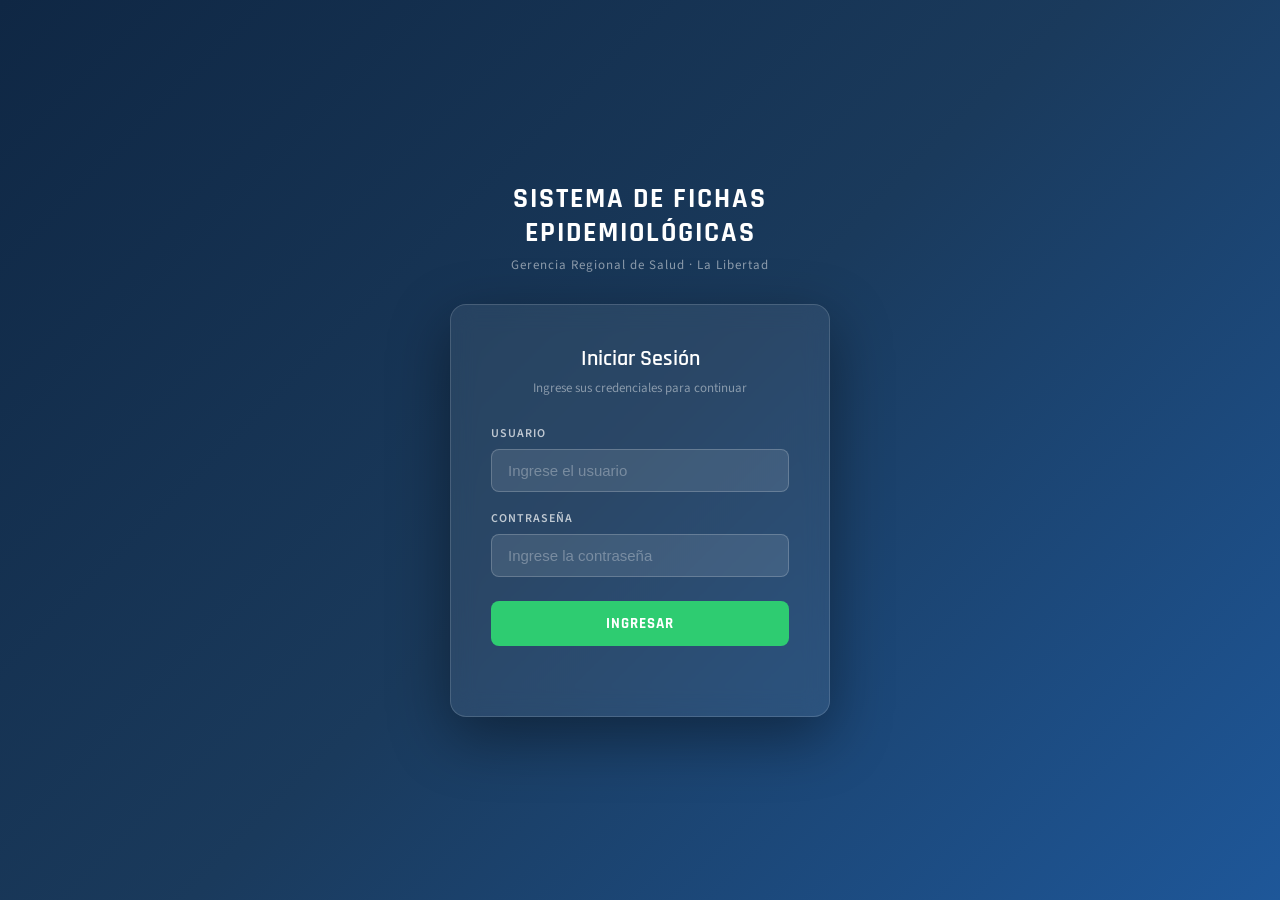
<file: menu.html>
<!DOCTYPE html>
<html lang="es">
<head>
    <meta charset="UTF-8">
    <meta name="viewport" content="width=device-width, initial-scale=1.0">
    <title>Sistema de Fichas Epidemiológicas</title>
    <link href="https://fonts.googleapis.com/css2?family=Rajdhani:wght@500;600;700&family=Source+Sans+3:wght@300;400;600&display=swap" rel="stylesheet">
    <style>
        :root {
            --azul: #1a3a5c;
            --azul-med: #1e5799;
            --verde: #2ecc71;
        }
        * { margin: 0; padding: 0; box-sizing: border-box; }

        body {
            font-family: "Source Sans 3", sans-serif;
            background: linear-gradient(135deg, #0f2744 0%, #1a3a5c 50%, #1e5799 100%);
            min-height: 100vh;
            display: flex;
            flex-direction: column;
            align-items: center;
            justify-content: center;
        }

        /* ── PANTALLAS ── */
        .pantalla {
            width: 100%;
            min-height: 100vh;
            display: none;
            flex-direction: column;
            align-items: center;
            justify-content: center;
            padding: 20px;
            opacity: 0;
            transform: scale(1);
            transition: opacity 0.6s ease, transform 0.6s ease;
        }
        .pantalla.activa {
            display: flex;
            opacity: 1;
        }
        .pantalla.saliendo {
            opacity: 0;
            transform: scale(0.97);
            pointer-events: none;
        }

        /* ── LOGIN ── */
        .logo-area {
            text-align: center;
            margin-bottom: 30px;
        }
        .logo-area h1 {
            font-family: "Rajdhani", sans-serif;
            font-size: 28px;
            font-weight: 700;
            color: #fff;
            letter-spacing: 2px;
            text-transform: uppercase;
            line-height: 1.2;
        }
        .logo-area p {
            color: rgba(255,255,255,0.5);
            font-size: 13px;
            margin-top: 6px;
            letter-spacing: 1px;
        }
        .login-box {
            background: rgba(255,255,255,0.07);
            backdrop-filter: blur(12px);
            border: 1px solid rgba(255,255,255,0.15);
            padding: 40px;
            border-radius: 16px;
            width: 100%;
            max-width: 380px;
            box-shadow: 0 20px 60px rgba(0,0,0,0.4);
        }
        .login-box h2 {
            font-family: "Rajdhani", sans-serif;
            color: #fff;
            font-size: 22px;
            font-weight: 600;
            margin-bottom: 6px;
            text-align: center;
        }
        .login-box .sub {
            color: rgba(255,255,255,0.45);
            font-size: 13px;
            text-align: center;
            margin-bottom: 28px;
        }
        .input-group { margin-bottom: 18px; }
        .input-group label {
            display: block;
            color: rgba(255,255,255,0.7);
            font-size: 12px;
            font-weight: 600;
            letter-spacing: 1px;
            text-transform: uppercase;
            margin-bottom: 7px;
        }
        .input-group input {
            width: 100%;
            padding: 12px 16px;
            background: rgba(255,255,255,0.1);
            border: 1px solid rgba(255,255,255,0.2);
            border-radius: 8px;
            color: #fff;
            font-size: 15px;
            transition: all 0.3s;
        }
        .input-group input::placeholder { color: rgba(255,255,255,0.3); }
        .input-group input:focus {
            outline: none;
            border-color: var(--verde);
            background: rgba(255,255,255,0.15);
        }
        #btn-login {
            width: 100%;
            padding: 13px;
            background: var(--verde);
            color: #fff;
            border: none;
            border-radius: 8px;
            font-size: 15px;
            font-weight: 700;
            font-family: "Rajdhani", sans-serif;
            letter-spacing: 1px;
            text-transform: uppercase;
            cursor: pointer;
            transition: all 0.3s;
            margin-top: 6px;
        }
        #btn-login:hover { background: #27ae60; transform: translateY(-1px); }
        .error-msg {
            color: #e74c3c;
            font-size: 13px;
            text-align: center;
            margin-top: 12px;
            min-height: 18px;
        }

        /* ── MENÚ ── */
        .menu-header {
            text-align: center;
            margin-bottom: 50px;
        }
        .menu-header h1 {
            font-family: "Rajdhani", sans-serif;
            font-size: 32px;
            font-weight: 700;
            color: #fff;
            letter-spacing: 3px;
            text-transform: uppercase;
        }
        .menu-header p {
            color: rgba(255,255,255,0.45);
            font-size: 14px;
            margin-top: 8px;
            letter-spacing: 1px;
        }
        .fichas-grid {
            display: flex;
            flex-wrap: wrap;
            gap: 24px;
            justify-content: center;
            max-width: 900px;
        }
        .ficha-card {
            background: rgba(255,255,255,0.07);
            backdrop-filter: blur(12px);
            border: 1px solid rgba(255,255,255,0.15);
            border-radius: 16px;
            padding: 36px 32px;
            width: 260px;
            text-align: center;
            cursor: pointer;
            transition: all 0.3s;
            text-decoration: none;
        }
        .ficha-card:hover {
            transform: translateY(-6px);
            border-color: var(--verde);
            box-shadow: 0 12px 40px rgba(46,204,113,0.2);
            background: rgba(255,255,255,0.12);
        }
        .ficha-card .icono { font-size: 48px; margin-bottom: 16px; display: block; }
        .ficha-card h3 {
            font-family: "Rajdhani", sans-serif;
            color: #fff;
            font-size: 18px;
            font-weight: 700;
            letter-spacing: 1px;
            text-transform: uppercase;
            margin-bottom: 10px;
            line-height: 1.3;
        }
        .ficha-card p { color: rgba(255,255,255,0.45); font-size: 13px; line-height: 1.5; }
        .ficha-card .tag {
            display: inline-block;
            margin-top: 16px;
            padding: 4px 14px;
            background: rgba(46,204,113,0.15);
            border: 1px solid rgba(46,204,113,0.3);
            border-radius: 20px;
            color: var(--verde);
            font-size: 11px;
            font-weight: 600;
            letter-spacing: 1px;
            text-transform: uppercase;
        }
        .btn-salir {
            margin-top: 40px;
            padding: 10px 28px;
            background: transparent;
            border: 1px solid rgba(255,255,255,0.2);
            border-radius: 8px;
            color: rgba(255,255,255,0.5);
            font-size: 13px;
            cursor: pointer;
            transition: all 0.3s;
        }
        .btn-salir:hover { border-color: #e74c3c; color: #e74c3c; }

        /* ── VISOR DE FICHA ── */
        #pantalla-ficha {
            padding: 0;
            justify-content: flex-start;
            background: #ecf0f1;
        }

        .ficha-topbar {
            position: fixed;
            top: 0;
            left: 0;
            width: 100%;
            background: rgba(15,39,68,0.95);
            backdrop-filter: blur(10px);
            padding: 10px 20px;
            display: flex;
            align-items: center;
            gap: 16px;
            z-index: 999;
            box-shadow: 0 2px 15px rgba(0,0,0,0.3);
        }
        .btn-volver {
            padding: 7px 18px;
            background: rgba(255,255,255,0.1);
            border: 1px solid rgba(255,255,255,0.2);
            border-radius: 8px;
            color: #fff;
            font-size: 13px;
            cursor: pointer;
            font-family: "Source Sans 3", sans-serif;
            transition: all 0.3s;
            white-space: nowrap;
        }
        .btn-volver:hover { background: rgba(255,255,255,0.2); border-color: var(--verde); }

        .ficha-topbar-title {
            font-family: "Rajdhani", sans-serif;
            color: #fff;
            font-size: 16px;
            font-weight: 600;
            letter-spacing: 1px;
            text-transform: uppercase;
        }

        #iframe-ficha {
            width: 100%;
            height: 100vh;
            border: none;
            margin-top: 50px;
            background: #ecf0f1;
        }
    </style>
</head>
<body>

    <!-- LOGIN -->
    <div id="pantalla-login" class="pantalla activa">
        <div class="logo-area">
            <h1>Sistema de Fichas<br>Epidemiológicas</h1>
            <p>Gerencia Regional de Salud · La Libertad</p>
        </div>
        <div class="login-box">
            <h2>Iniciar Sesión</h2>
            <p class="sub">Ingrese sus credenciales para continuar</p>
            <div class="input-group">
                <label>Usuario</label>
                <input type="text" id="username" placeholder="Ingrese el usuario">
            </div>
            <div class="input-group">
                <label>Contraseña</label>
                <input type="password" id="password" placeholder="Ingrese la contraseña">
            </div>
            <button id="btn-login" onclick="login()">Ingresar</button>
            <p id="login-error" class="error-msg"></p>
        </div>
    </div>

    <!-- MENÚ -->
    <div id="pantalla-menu" class="pantalla">
        <div class="menu-header">
            <h1>Sistema de Fichas Epidemiológicas</h1>
            <p>Seleccione la ficha que desea completar</p>
        </div>
        <div class="fichas-grid">
            <div class="ficha-card" onclick="abrirFicha('index.html', 'Sífilis Materna y Congénita')">
                <span class="icono">🤰</span>
                <h3>Sífilis Materna y Congénita</h3>
                <p>Ficha de investigación epidemiológica de caso</p>
                <span class="tag">MINSA</span>
            </div>
            <div class="ficha-card" onclick="abrirFicha('ficha2.html', 'Infección VIH y SIDA')">
                <span class="icono">🔬</span>
                <h3>Infección VIH y SIDA</h3>
                <p>Ficha de notificación individual de caso</p>
                <span class="tag">EsSalud</span>
            </div>
            <div class="ficha-card" onclick="abrirFicha('ficha3.html', 'Sífilis y Gonorrea')">
                <span class="icono">🧫</span>
                <h3>Sífilis y Gonorrea</h3>
                <p>Ficha de investigación epidemiológica de caso</p>
                <span class="tag">MINSA</span>
            </div>
            <div class="ficha-card" onclick="abrirFicha('ficha4.html', 'VIH Gestante y Niño Expuesto')">
                <span class="icono">🤱</span>
                <h3>VIH Gestante y Niño Expuesto</h3>
                <p>Ficha de investigación epidemiológica</p>
                <span class="tag">EsSalud</span>
            </div>
        </div>
        <button class="btn-salir" onclick="salir()">⎋ Cerrar sesión</button>
    </div>

    <!-- VISOR FICHA -->
    <div id="pantalla-ficha" class="pantalla">
        <div class="ficha-topbar">
            <button class="btn-volver" onclick="volverMenu()">← Volver al Menú</button>
            <span class="ficha-topbar-title" id="titulo-ficha"></span>
        </div>
        <iframe id="iframe-ficha" src=""></iframe>
    </div>

    <script>
        const CREDENTIALS = { username: "minsa", password: "123" };

        document.getElementById("password").addEventListener("keypress", function(e) {
            if (e.key === "Enter") login();
        });

        function cambiarPantalla(actual, siguiente) {
            actual.classList.add("saliendo");
            setTimeout(function() {
                actual.classList.remove("activa", "saliendo");
                actual.style.display = "none";
                siguiente.style.display = "flex";
                setTimeout(function() {
                    siguiente.classList.add("activa");
                }, 50);
            }, 600);
        }

        function login() {
            const user = document.getElementById("username").value;
            const pass = document.getElementById("password").value;
            const error = document.getElementById("login-error");

            if (user === CREDENTIALS.username && pass === CREDENTIALS.password) {
                sessionStorage.setItem("autenticado", "true");
                cambiarPantalla(
                    document.getElementById("pantalla-login"),
                    document.getElementById("pantalla-menu")
                );
            } else {
                error.textContent = "Usuario o contraseña incorrectos.";
            }
        }

        function abrirFicha(url, titulo) {
            document.getElementById("titulo-ficha").textContent = titulo;
            document.getElementById("iframe-ficha").src = url;
            cambiarPantalla(
                document.getElementById("pantalla-menu"),
                document.getElementById("pantalla-ficha")
            );
        }

        function volverMenu() {
            document.getElementById("iframe-ficha").src = "";
            cambiarPantalla(
                document.getElementById("pantalla-ficha"),
                document.getElementById("pantalla-menu")
            );
        }

        function salir() {
            sessionStorage.removeItem("autenticado");
            document.getElementById("iframe-ficha").src = "";
            cambiarPantalla(
                document.getElementById("pantalla-menu"),
                document.getElementById("pantalla-login")
            );
            document.getElementById("username").value = "";
            document.getElementById("password").value = "";
            document.getElementById("login-error").textContent = "";
        }
    </script>
</body>
</html>
</file>
<file: styles.css>
/* Reset básico */
* {
    margin: 0;
    padding: 0;
    box-sizing: border-box;
    font-family: 'Inter', 'Segoe UI', Tahoma, Geneva, Verdana, sans-serif;
}

body {
    background-color: #f4f7fa;
    color: #333;
}

/* =========================================================
   LOGIN SCREEN
========================================================= */
#login-container {
    display: flex;
    justify-content: center;
    align-items: center;
    height: 100vh;
    background: linear-gradient(rgba(0, 0, 0, 0.5), rgba(0, 0, 0, 0.5)), url('login_bg.jpg') no-repeat center center;
    background-size: cover;
}

.login-box {
    background-color: #ffffff;
    padding: 40px;
    border-radius: 12px;
    box-shadow: 0 10px 25px rgba(0, 0, 0, 0.2);
    width: 350px;
    text-align: center;
}

.login-box h2 {
    color: #2c3e50;
    margin-bottom: 10px;
}

.login-box p {
    color: #7f8c8d;
    margin-bottom: 20px;
    font-size: 14px;
}

.input-group {
    margin-bottom: 20px;
    text-align: left;
}

.input-group label {
    display: block;
    margin-bottom: 5px;
    font-weight: 600;
    color: #34495e;
}

.input-group input {
    width: 100%;
    padding: 10px;
    border: 1px solid #bdc3c7;
    border-radius: 6px;
    font-size: 16px;
    transition: border-color 0.3s;
}

.input-group input:focus {
    border-color: #3498db;
    outline: none;
}

#btn-login {
    width: 100%;
    padding: 12px;
    background-color: #3498db;
    color: white;
    border: none;
    border-radius: 6px;
    font-size: 16px;
    font-weight: bold;
    cursor: pointer;
    transition: background-color 0.3s, transform 0.1s;
}

#btn-login:hover {
    background-color: #2980b9;
}

#btn-login:active {
    transform: scale(0.98);
}

.error-msg {
    color: #e74c3c;
    margin-top: 15px;
    font-size: 14px;
    min-height: 20px;
}

/* =========================================================
   MAIN FORM OVERLAY
========================================================= */
#form-container {
    padding: 20px;
    display: flex;
    justify-content: center;
    background-color: #ecf0f1;
    min-height: 100vh;
}

.document-wrapper {
    position: relative;
    width: 100%;
    max-width: 900px; /* Adjust according to the image aspect ratio */
    box-shadow: 0 5px 20px rgba(0,0,0,0.3);
    background-color: white;
}

.document-bg {
    width: 100%;
    height: auto;
    display: block;
}

/* Absolute positioned inputs over the image */
.abs-input {
    position: absolute;
    background-color: rgba(184, 134, 11, 0.10); /* mostaza muy sutil */
    border: 1px solid rgba(184, 134, 11, 0.30);
    padding: 2px 5px;
    font-size: 14px;
    color: #000;
    font-weight: 500;
    transition: background-color 0.4s ease, border-color 0.3s;
}

.abs-input.has-value {
    background-color: rgba(255, 255, 255, 0.0); /* transparente al escribir */
    border-color: rgba(0, 0, 0, 0.0);
}

.abs-input:focus {
    background-color: rgba(255, 255, 255, 0.85);
    border-color: #3498db;
    outline: 2px solid #3498db;
}

.abs-check {
    position: absolute;
    width: 16px;
    height: 16px;
    cursor: pointer;
    accent-color: #3498db;
}

/* Radio buttons de opción única - cuadrado naranja igual que un checkbox */
.abs-radio {
    position: absolute;
    width: 15px;
    height: 15px;
    cursor: pointer;
    appearance: none;
    -webkit-appearance: none;
    border: 2px solid #e67e22;
    background-color: rgba(255, 255, 255, 0.85);
    border-radius: 2px; /* Esquinas cuadradas */
}

.abs-radio:checked {
    background-color: #e67e22;
    background-image: url("data:image/svg+xml,%3Csvg xmlns='http://www.w3.org/2000/svg' viewBox='0 0 16 16'%3E%3Cpath fill='white' stroke='white' stroke-width='1' d='M2.5 8L6 11.5 13.5 4'/%3E%3C/svg%3E");
    background-size: cover;
}

/* Submit Button floating at the bottom */
.submit-container {
    position: absolute;
    bottom: -80px;
    left: 50%;
    transform: translateX(-50%);
    width: 100%;
    text-align: center;
    padding-bottom: 40px;
}

#btn-submit {
    padding: 15px 40px;
    background-color: #2ecc71;
    color: white;
    border: none;
    border-radius: 8px;
    font-size: 18px;
    font-weight: bold;
    cursor: pointer;
    box-shadow: 0 4px 15px rgba(46, 204, 113, 0.4);
    transition: all 0.3s;
}

#btn-submit:hover {
    background-color: #27ae60;
    box-shadow: 0 6px 20px rgba(46, 204, 113, 0.6);
}

#btn-submit:active {
    transform: scale(0.98);
}

#submit-status {
    margin-top: 15px;
    font-weight: bold;
    color: #2c3e50;
}

::placeholder { color: transparent !important; }

/* =========================================================
   FECHAS SEPARADAS (Día / Mes / Año)
========================================================= */
.abs-fecha-seg {
    position: absolute;
    background-color: rgba(184, 134, 11, 0.10); /* mostaza muy sutil */
    border: none;
    border-bottom: 1.5px solid rgba(184, 134, 11, 0.35);
    padding: 1px 2px;
    font-size: 13px;
    font-weight: 600;
    color: #000;
    text-align: center;
    letter-spacing: 3px;
    outline: none;
    transition: background-color 0.4s ease, border-color 0.3s;
}

.abs-fecha-seg.has-value {
    background-color: rgba(255, 255, 255, 0.0);
    border-bottom-color: rgba(0, 0, 0, 0.0);
}

.abs-fecha-seg:focus {
    background-color: rgba(200, 230, 255, 0.5);
    border-bottom: 2px solid #3498db;
}

/* =========================================================
   CAMPO DÍGITO A DÍGITO (DNI, códigos, etc.)
========================================================= */
.abs-digito {
    position: absolute;
    background-color: rgba(184, 134, 11, 0.08);
    border: none;
    padding: 0;
    margin: 0;
    font-size: 13px;
    font-weight: 700;
    font-family: 'Courier New', Courier, monospace;
    color: #000;
    text-align: center;
    outline: none;
    transition: background-color 0.4s ease;
    caret-color: #3498db;
}

.abs-digito.has-value {
    background-color: transparent;
}

.abs-digito:focus {
    background-color: rgba(200, 230, 255, 0.45);
    border-bottom: 2px solid #3498db;
}
</file>
